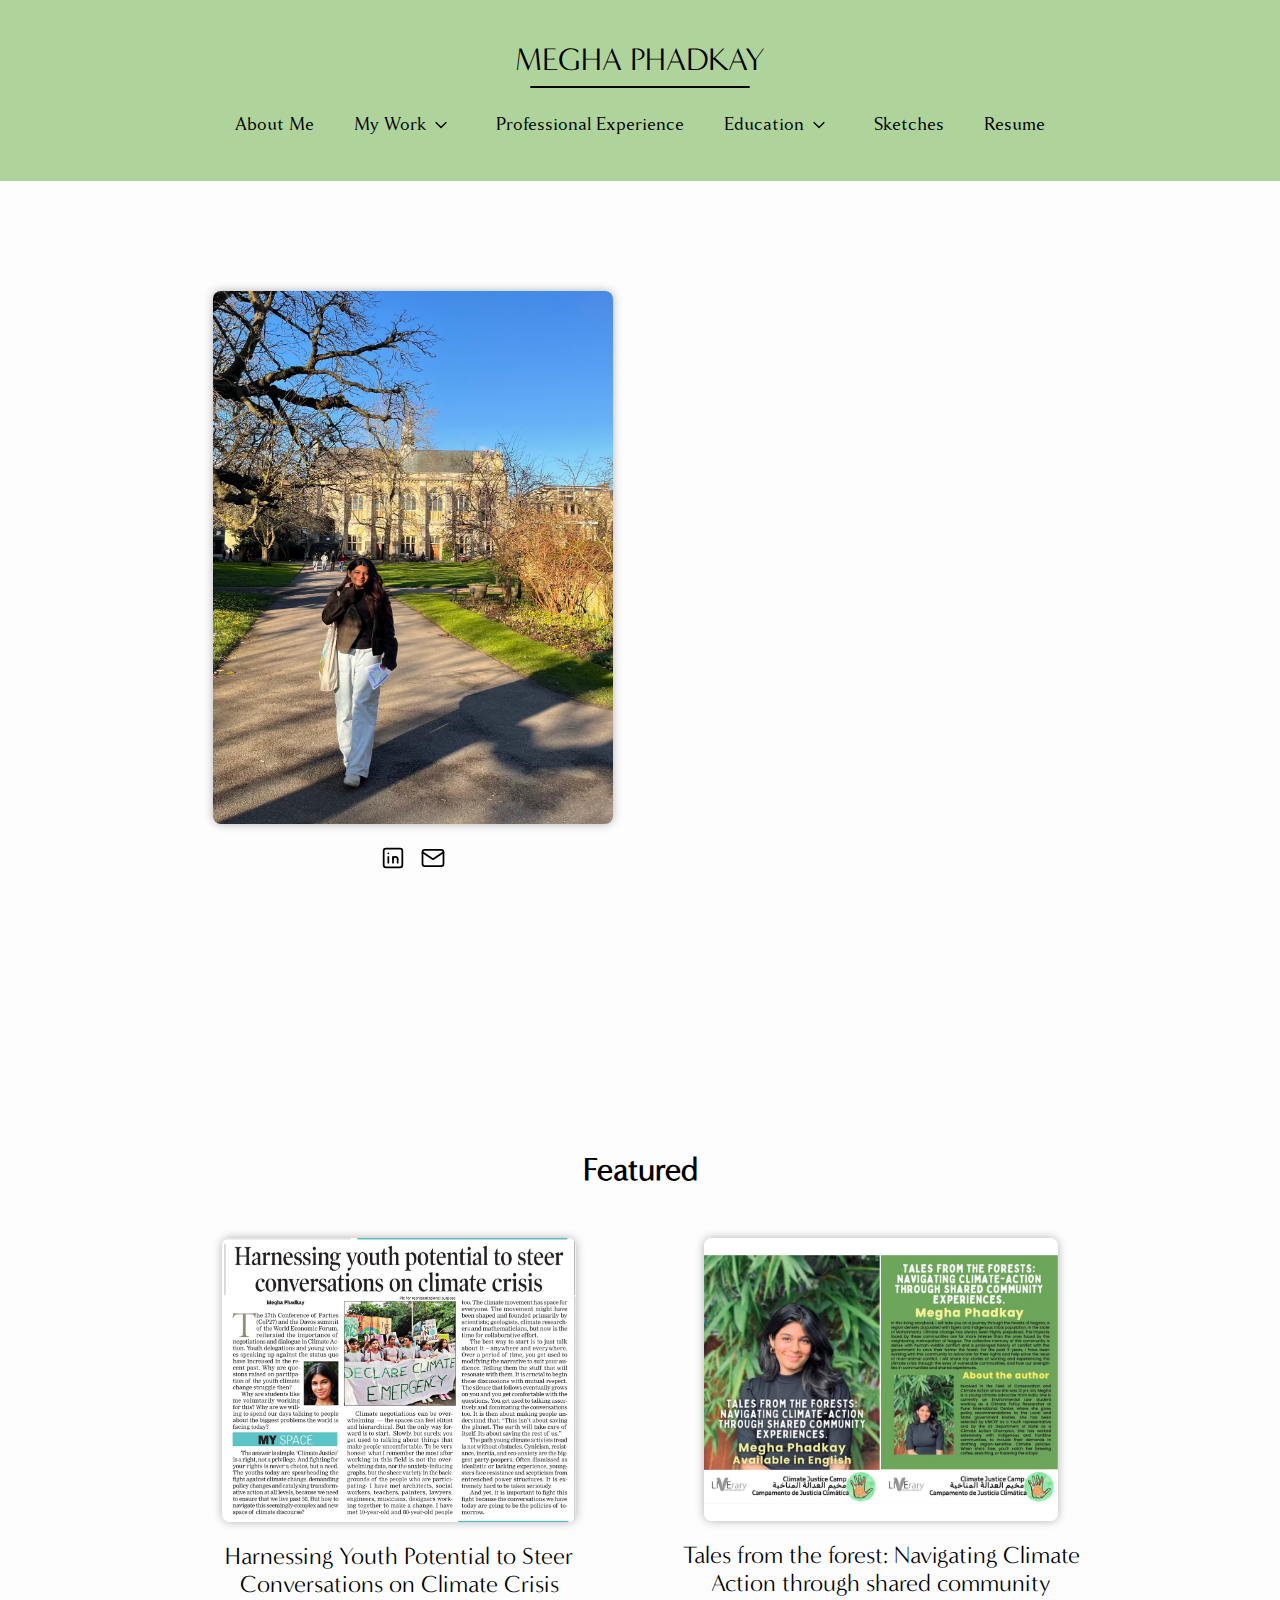
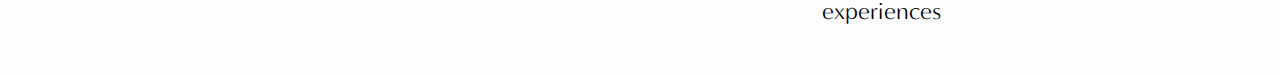
<file: index.html>
<!doctype html>
<html lang="en">
    <head>
        <!-- Google tag (gtag.js) -->
        <script async src="https://www.googletagmanager.com/gtag/js?id=G-9KZ5L4CPFT"></script>
        <script>
            window.dataLayer = window.dataLayer || [];
            function gtag(){dataLayer.push(arguments);}
            gtag('js', new Date());

            gtag('config', 'G-9KZ5L4CPFT');
        </script>
        <meta charset="UTF-8">
        <meta name="viewport"
              content="width=device-width, user-scalable=no, initial-scale=1.0, maximum-scale=1.0, minimum-scale=1.0">
        <meta name="author" content="Megha Phadkay">
        <meta property="og:title" content="Megha Phadkay">
        <meta property="og:type" content="website">
        <meta property="og:image" content="https://meghaphadkay.com/static/media/profile-photo-square.jpg">
        <meta property="og:url" content="https://meghaphadkay.com">
        <meta http-equiv="X-UA-Compatible" content="ie=edge">
        <link rel="stylesheet" href="static/css/styles.css">
        <link rel="icon" href="static/media/favicon.png" type="image/x-icon">

        <title>Megha Phadkay</title>
        <script src="static/js/common-utils.js"></script>
    </head>
    <body>
    <header>
        <nav class="flexbox-column mobile-hide large-screen-nav">
            <div class="nav-row flexbox-row ajc">
                <h1 class="nametag"><a href="index.html">Megha Phadkay</a></h1>
            </div>
            <div class="nav-row flexbox-row ajc mbt-20 column-full">
                <a href="about.html" class="nav-link">About Me</a>
                <div id="work-dropdown-button">
                    <button class="nav-dropdown flexbox-row ajc" data-template="work-dropdown-content">
                        <span>My Work</span>
                        <svg xmlns="http://www.w3.org/2000/svg" class="icon icon-tabler icon-tabler-chevron-down space-lr" width="20" height="20" viewBox="0 0 24 24" stroke-width="1.5" stroke="#000000" fill="none" stroke-linecap="round" stroke-linejoin="round">
                            <path stroke="none" d="M0 0h24v24H0z" fill="none"/>
                            <path d="M6 9l6 6l6 -6" />
                        </svg>
                    </button>
                    <div id="work-dropdown-content" class="flexbox-column aifs tippy-content hidden">


                        <a href="publications.html" class="nav-link flexbox-row ajc">
                            <svg xmlns="http://www.w3.org/2000/svg" class="icon icon-tabler icon-tabler-news space-lr" width="20" height="20" viewBox="0 0 24 24" stroke-width="1.5" stroke="#000000" fill="none" stroke-linecap="round" stroke-linejoin="round">
                                <path stroke="none" d="M0 0h24v24H0z" fill="none"/>
                                <path d="M16 6h3a1 1 0 0 1 1 1v11a2 2 0 0 1 -4 0v-13a1 1 0 0 0 -1 -1h-10a1 1 0 0 0 -1 1v12a3 3 0 0 0 3 3h11" />
                                <path d="M8 8l4 0" />
                                <path d="M8 12l4 0" />
                                <path d="M8 16l4 0" />
                            </svg>
                            <span>Publications</span>
                        </a>
                        <a href="projects.html" class="nav-link flexbox-row ajc">
                            <svg xmlns="http://www.w3.org/2000/svg" class="icon icon-tabler icon-tabler-shovel space-lr" width="20" height="20" viewBox="0 0 24 24" stroke-width="1.5" stroke="#000000" fill="none" stroke-linecap="round" stroke-linejoin="round">
                                <path stroke="none" d="M0 0h24v24H0z" fill="none"/>
                                <path d="M17 4l3 3" />
                                <path d="M18.5 5.5l-8 8" />
                                <path d="M8.276 11.284l4.44 4.44a.968 .968 0 0 1 0 1.369l-2.704 2.704a4.108 4.108 0 0 1 -5.809 -5.81l2.704 -2.703a.968 .968 0 0 1 1.37 0z" />
                            </svg>
                            <span>Projects</span>
                        </a>
                        <a href="op-eds.html" class="nav-link flexbox-row ajc">
                            <svg xmlns="http://www.w3.org/2000/svg" class="icon icon-tabler icon-tabler-article space-lr" width="20" height="20" viewBox="0 0 24 24" stroke-width="1.5" stroke="#000000" fill="none" stroke-linecap="round" stroke-linejoin="round">
                                <path stroke="none" d="M0 0h24v24H0z" fill="none"/>
                                <path d="M3 4m0 2a2 2 0 0 1 2 -2h14a2 2 0 0 1 2 2v12a2 2 0 0 1 -2 2h-14a2 2 0 0 1 -2 -2z" />
                                <path d="M7 8h10" />
                                <path d="M7 12h10" />
                                <path d="M7 16h10" />
                            </svg>
                            <span>Op-Eds</span>
                        </a>
                    </div>
                </div>
                <a href="professional-experience.html" class="nav-link">Professional Experience</a>
                <div id="education-dropdown-button">
                    <button class="nav-dropdown flexbox-row ajc">
                        <span>Education</span>
                        <svg xmlns="http://www.w3.org/2000/svg" class="icon icon-tabler icon-tabler-chevron-down space-lr" width="20" height="20" viewBox="0 0 24 24" stroke-width="1.5" stroke="#000000" fill="none" stroke-linecap="round" stroke-linejoin="round">
                            <path stroke="none" d="M0 0h24v24H0z" fill="none"/>
                            <path d="M6 9l6 6l6 -6" />
                        </svg>
                    </button>
                    <div id="education-dropdown-content" class="flexbox-column aifs tippy-content hidden">
                        <a href="awards-honours.html" class="nav-link flexbox-row ajc">
                            <svg xmlns="http://www.w3.org/2000/svg" class="icon icon-tabler icon-tabler-award space-lr" width="20" height="20" viewBox="0 0 24 24" stroke-width="1.5" stroke="#000000" fill="none" stroke-linecap="round" stroke-linejoin="round">
                                <path stroke="none" d="M0 0h24v24H0z" fill="none"/>
                                <path d="M12 9m-6 0a6 6 0 1 0 12 0a6 6 0 1 0 -12 0" />
                                <path d="M12 15l3.4 5.89l1.598 -3.233l3.598 .232l-3.4 -5.889" />
                                <path d="M6.802 12l-3.4 5.89l3.598 -.233l1.598 3.232l3.4 -5.889" />
                            </svg>
                            <span>Awards & Honours</span>
                        </a>
                        <a href="certifications.html" class="nav-link flexbox-row ajc">
                            <svg xmlns="http://www.w3.org/2000/svg" class="icon icon-tabler icon-tabler-certificate space-lr" width="20" height="20" viewBox="0 0 24 24" stroke-width="1.5" stroke="#000000" fill="none" stroke-linecap="round" stroke-linejoin="round">
                                <path stroke="none" d="M0 0h24v24H0z" fill="none"/>
                                <path d="M15 15m-3 0a3 3 0 1 0 6 0a3 3 0 1 0 -6 0" />
                                <path d="M13 17.5v4.5l2 -1.5l2 1.5v-4.5" />
                                <path d="M10 19h-5a2 2 0 0 1 -2 -2v-10c0 -1.1 .9 -2 2 -2h14a2 2 0 0 1 2 2v10a2 2 0 0 1 -1 1.73" />
                                <path d="M6 9l12 0" />
                                <path d="M6 12l3 0" />
                                <path d="M6 15l2 0" />
                            </svg>
                            <span>Certifications</span>
                        </a>
                        <a href="academics.html" class="nav-link flexbox-row ajc">
                            <svg xmlns="http://www.w3.org/2000/svg" class="icon icon-tabler icon-tabler-school space-lr" width="20" height="20" viewBox="0 0 24 24" stroke-width="1.5" stroke="#000000" fill="none" stroke-linecap="round" stroke-linejoin="round">
                                <path stroke="none" d="M0 0h24v24H0z" fill="none"/>
                                <path d="M22 9l-10 -4l-10 4l10 4l10 -4v6" />
                                <path d="M6 10.6v5.4a6 3 0 0 0 12 0v-5.4" />
                            </svg>
                            <span>Academics</span>
                        </a>
                    </div>
                </div>

                <a href="sketches.html" class="nav-link">Sketches</a>
                <a href="static/data/resume-megha-phadkay.pdf" target="_blank" class="nav-link">Resume</a>
            </div>
        </nav>

        <nav class="mobile-element flexbox-column pad-30">
            <div class="nav-row flexbox-row aic jcsb">
                <h1 class="nametag" style="margin-top: 0;"><a href="index.html">Megha Phadkay</a></h1>
                <button id="open-nav-button">
                    <svg xmlns="http://www.w3.org/2000/svg" class="icon icon-tabler icon-tabler-menu-2" width="28" height="28" viewBox="0 0 24 24" stroke-width="1.5" stroke="#000000" fill="none" stroke-linecap="round" stroke-linejoin="round">
                        <path stroke="none" d="M0 0h24v24H0z" fill="none"/>
                        <path d="M4 6l16 0" />
                        <path d="M4 12l16 0" />
                        <path d="M4 18l16 0" />
                    </svg>
                </button>
            </div>

            <div class="flexbox-column aifs jcsb pad-30" id="mobile-nav">
                <svg xmlns="http://www.w3.org/2000/svg" id="close-nav-button" class="icon icon-tabler icon-tabler-x" width="28" height="28" viewBox="0 0 24 24" stroke-width="1.5" stroke="#000000" fill="none" stroke-linecap="round" stroke-linejoin="round">
                    <path stroke="none" d="M0 0h24v24H0z" fill="none"/>
                    <path d="M18 6l-12 12" />
                    <path d="M6 6l12 12" />
                </svg>
                <div class="flexbox-column column-full">
                    <div class="flexbox-row aifs" style="align-self: center;">
                        <h1 class="nametag"><a href="index.html">Megha Phadkay</a></h1>
                    </div>
                    <div class="flexbox-column aifs jcse pad-10 mobile-nav-page-links no-opacity">
                        <a href="about.html" class="nav-link">About Me</a>
                        <div id="mobile-work-dropdown-button">
                            <button class="nav-dropdown flexbox-row ajc">
                                <span>My Work</span>
                                <svg xmlns="http://www.w3.org/2000/svg" class="icon icon-tabler icon-tabler-chevron-down space-lr icon-tabler-chevron-down-mobile" width="20" height="20" viewBox="0 0 24 24" stroke-width="1.5" stroke="#000000" fill="none" stroke-linecap="round" stroke-linejoin="round">
                                    <path stroke="none" d="M0 0h24v24H0z" fill="none"/>
                                    <path d="M6 9l6 6l6 -6" />
                                </svg>
                            </button>
                            <div id="mobile-work-dropdown-content" class="flexbox-column hidden aifs">
                                <a href="publications.html" class="nav-link flexbox-row ajc">
                            <svg xmlns="http://www.w3.org/2000/svg" class="icon icon-tabler icon-tabler-news space-lr" width="20" height="20" viewBox="0 0 24 24" stroke-width="1.5" stroke="#000000" fill="none" stroke-linecap="round" stroke-linejoin="round">
                                <path stroke="none" d="M0 0h24v24H0z" fill="none"/>
                                <path d="M16 6h3a1 1 0 0 1 1 1v11a2 2 0 0 1 -4 0v-13a1 1 0 0 0 -1 -1h-10a1 1 0 0 0 -1 1v12a3 3 0 0 0 3 3h11" />
                                <path d="M8 8l4 0" />
                                <path d="M8 12l4 0" />
                                <path d="M8 16l4 0" />
                            </svg>
                            <span>Publications</span>
                        </a>

                                <a href="projects.html" class="nav-link flexbox-row ajc">
                                    <svg xmlns="http://www.w3.org/2000/svg" class="icon icon-tabler icon-tabler-shovel space-lr" width="20" height="20" viewBox="0 0 24 24" stroke-width="1.5" stroke="#000000" fill="none" stroke-linecap="round" stroke-linejoin="round">
                                        <path stroke="none" d="M0 0h24v24H0z" fill="none"/>
                                        <path d="M17 4l3 3" />
                                        <path d="M18.5 5.5l-8 8" />
                                        <path d="M8.276 11.284l4.44 4.44a.968 .968 0 0 1 0 1.369l-2.704 2.704a4.108 4.108 0 0 1 -5.809 -5.81l2.704 -2.703a.968 .968 0 0 1 1.37 0z" />
                                    </svg>
                                    <span>Projects</span>
                                </a>
                                <a href="op-eds.html" class="nav-link flexbox-row ajc">
                                    <svg xmlns="http://www.w3.org/2000/svg" class="icon icon-tabler icon-tabler-article space-lr" width="20" height="20" viewBox="0 0 24 24" stroke-width="1.5" stroke="#000000" fill="none" stroke-linecap="round" stroke-linejoin="round">
                                        <path stroke="none" d="M0 0h24v24H0z" fill="none"/>
                                        <path d="M3 4m0 2a2 2 0 0 1 2 -2h14a2 2 0 0 1 2 2v12a2 2 0 0 1 -2 2h-14a2 2 0 0 1 -2 -2z" />
                                        <path d="M7 8h10" />
                                        <path d="M7 12h10" />
                                        <path d="M7 16h10" />
                                    </svg>
                                    <span>Op-Eds</span>
                                </a>
                            </div>
                        </div>
                        <a href="professional-experience.html" class="nav-link">Professional Experience</a>
                        <div id="mobile-education-dropdown-button">
                            <button class="nav-dropdown flexbox-row ajc">
                                <span>Education</span>
                                <svg xmlns="http://www.w3.org/2000/svg" class="icon icon-tabler icon-tabler-chevron-down space-lr" width="20" height="20" viewBox="0 0 24 24" stroke-width="1.5" stroke="#000000" fill="none" stroke-linecap="round" stroke-linejoin="round">
                                    <path stroke="none" d="M0 0h24v24H0z" fill="none"/>
                                    <path d="M6 9l6 6l6 -6" />
                                </svg>
                            </button>
                            <div id="mobile-education-dropdown-content" class="flexbox-column aifs tippy-content hidden">
                                <a href="awards-honours.html" class="nav-link flexbox-row ajc">
                                    <svg xmlns="http://www.w3.org/2000/svg" class="icon icon-tabler icon-tabler-award space-lr" width="20" height="20" viewBox="0 0 24 24" stroke-width="1.5" stroke="#000000" fill="none" stroke-linecap="round" stroke-linejoin="round">
                                        <path stroke="none" d="M0 0h24v24H0z" fill="none"/>
                                        <path d="M12 9m-6 0a6 6 0 1 0 12 0a6 6 0 1 0 -12 0" />
                                        <path d="M12 15l3.4 5.89l1.598 -3.233l3.598 .232l-3.4 -5.889" />
                                        <path d="M6.802 12l-3.4 5.89l3.598 -.233l1.598 3.232l3.4 -5.889" />
                                    </svg>
                                    <span>Awards & Honours</span>
                                </a>
                                <a href="certifications.html" class="nav-link flexbox-row ajc">
                                    <svg xmlns="http://www.w3.org/2000/svg" class="icon icon-tabler icon-tabler-certificate space-lr" width="20" height="20" viewBox="0 0 24 24" stroke-width="1.5" stroke="#000000" fill="none" stroke-linecap="round" stroke-linejoin="round">
                                        <path stroke="none" d="M0 0h24v24H0z" fill="none"/>
                                        <path d="M15 15m-3 0a3 3 0 1 0 6 0a3 3 0 1 0 -6 0" />
                                        <path d="M13 17.5v4.5l2 -1.5l2 1.5v-4.5" />
                                        <path d="M10 19h-5a2 2 0 0 1 -2 -2v-10c0 -1.1 .9 -2 2 -2h14a2 2 0 0 1 2 2v10a2 2 0 0 1 -1 1.73" />
                                        <path d="M6 9l12 0" />
                                        <path d="M6 12l3 0" />
                                        <path d="M6 15l2 0" />
                                    </svg>
                                    <span>Certifications</span>
                                </a>
                                <a href="academics.html" class="nav-link flexbox-row ajc">
                                    <svg xmlns="http://www.w3.org/2000/svg" class="icon icon-tabler icon-tabler-school space-lr" width="20" height="20" viewBox="0 0 24 24" stroke-width="1.5" stroke="#000000" fill="none" stroke-linecap="round" stroke-linejoin="round">
                                        <path stroke="none" d="M0 0h24v24H0z" fill="none"/>
                                        <path d="M22 9l-10 -4l-10 4l10 4l10 -4v6" />
                                        <path d="M6 10.6v5.4a6 3 0 0 0 12 0v-5.4" />
                                    </svg>
                                    <span>Academics</span>
                                </a>
                            </div>
                        </div>
                        <a href="sketches.html" class="nav-link">Sketches</a>
                        <a href="static/data/resume-megha-phadkay.pdf" target="_blank" class="nav-link">Resume</a>
                    </div>
                </div>

                <div class="flexbox-row jcc aife pad-10 nav-social-links" style="height: 10vh; align-self: center;">
                    <a href="https://www.linkedin.com/in/megha-law/" target="_blank">
                        <svg xmlns="http://www.w3.org/2000/svg" class="icon icon-tabler icon-tabler-brand-linkedin" width="28" height="28" viewBox="0 0 24 24" stroke-width="1.5" stroke="#000000" fill="none" stroke-linecap="round" stroke-linejoin="round">
                            <path stroke="none" d="M0 0h24v24H0z" fill="none"/>
                            <path d="M4 4m0 2a2 2 0 0 1 2 -2h12a2 2 0 0 1 2 2v12a2 2 0 0 1 -2 2h-12a2 2 0 0 1 -2 -2z" />
                            <path d="M8 11l0 5" />
                            <path d="M8 8l0 .01" />
                            <path d="M12 16l0 -5" />
                            <path d="M16 16v-3a2 2 0 0 0 -4 0" />
                        </svg>
                    </a>
                    <a href="mailto:meghaphadkay1@gmail.com">
                        <svg xmlns="http://www.w3.org/2000/svg" class="icon icon-tabler icon-tabler-mail" width="28" height="28" viewBox="0 0 24 24" stroke-width="1.5" stroke="#000000" fill="none" stroke-linecap="round" stroke-linejoin="round">
                            <path stroke="none" d="M0 0h24v24H0z" fill="none"/>
                            <path d="M3 7a2 2 0 0 1 2 -2h14a2 2 0 0 1 2 2v10a2 2 0 0 1 -2 2h-14a2 2 0 0 1 -2 -2v-10z" />
                            <path d="M3 7l9 6l9 -6" />
                        </svg>
                    </a>
                </div>
            </div>
        </nav>
    </header>

        <div class="flexbox-row column-4of5 center pad-30 mt-50 aifs jcc" style="padding-bottom: 0;">
            <div class="flexbox-column aic jcsb no-pad-30 photo-column">
                <img src="static/media/home-page.jpg" alt="Megha Phadkay" width="400" height="533" id="page-photo" class="fade-in-slow">

                <div class="flexbox-row mt-20 social-links fade-in-slow">
                    <a href="https://www.linkedin.com/in/megha-law/" target="_blank">
                        <svg xmlns="http://www.w3.org/2000/svg" class="icon icon-tabler icon-tabler-brand-linkedin" width="28" height="28" viewBox="0 0 24 24" stroke-width="1.5" stroke="#000000" fill="none" stroke-linecap="round" stroke-linejoin="round">
                            <path stroke="none" d="M0 0h24v24H0z" fill="none"/>
                            <path d="M4 4m0 2a2 2 0 0 1 2 -2h12a2 2 0 0 1 2 2v12a2 2 0 0 1 -2 2h-12a2 2 0 0 1 -2 -2z" />
                            <path d="M8 11l0 5" />
                            <path d="M8 8l0 .01" />
                            <path d="M12 16l0 -5" />
                            <path d="M16 16v-3a2 2 0 0 0 -4 0" />
                        </svg>
                    </a>
                    <a href="mailto:meghaphadkay1@gmail.com">
                        <svg xmlns="http://www.w3.org/2000/svg" class="icon icon-tabler icon-tabler-mail" width="28" height="28" viewBox="0 0 24 24" stroke-width="1.5" stroke="#000000" fill="none" stroke-linecap="round" stroke-linejoin="round">
                            <path stroke="none" d="M0 0h24v24H0z" fill="none"/>
                            <path d="M3 7a2 2 0 0 1 2 -2h14a2 2 0 0 1 2 2v10a2 2 0 0 1 -2 2h-14a2 2 0 0 1 -2 -2v-10z" />
                            <path d="M3 7l9 6l9 -6" />
                        </svg>
                    </a>
                </div>
            </div>
            <div class="flexbox-column bio-column jcc aifs no-pad-30 animation-delay-small no-opacity">

            </div>
        </div>
        <h1 class="fade-in-slow" style="text-align: center; font-weight: bold;">Featured</h1>
        <div class="flexbox-row column-4of5 center pad-30 aifs jcc" id="panel-container">

        </div>

        <script src="static/js/navbar.js"></script>
        <script src="static/js/data-parser.js"></script>
        <script type="application/txt" src="static/data/homepage-bio.txt" id="bio-text"></script>
        <script type="application/txt" src="static/data/homepage-panels.txt" id="homepage-panels-text"></script>
        <script src="static/js/homepage-renderer.js"></script>
    </body>
</html>
</file>
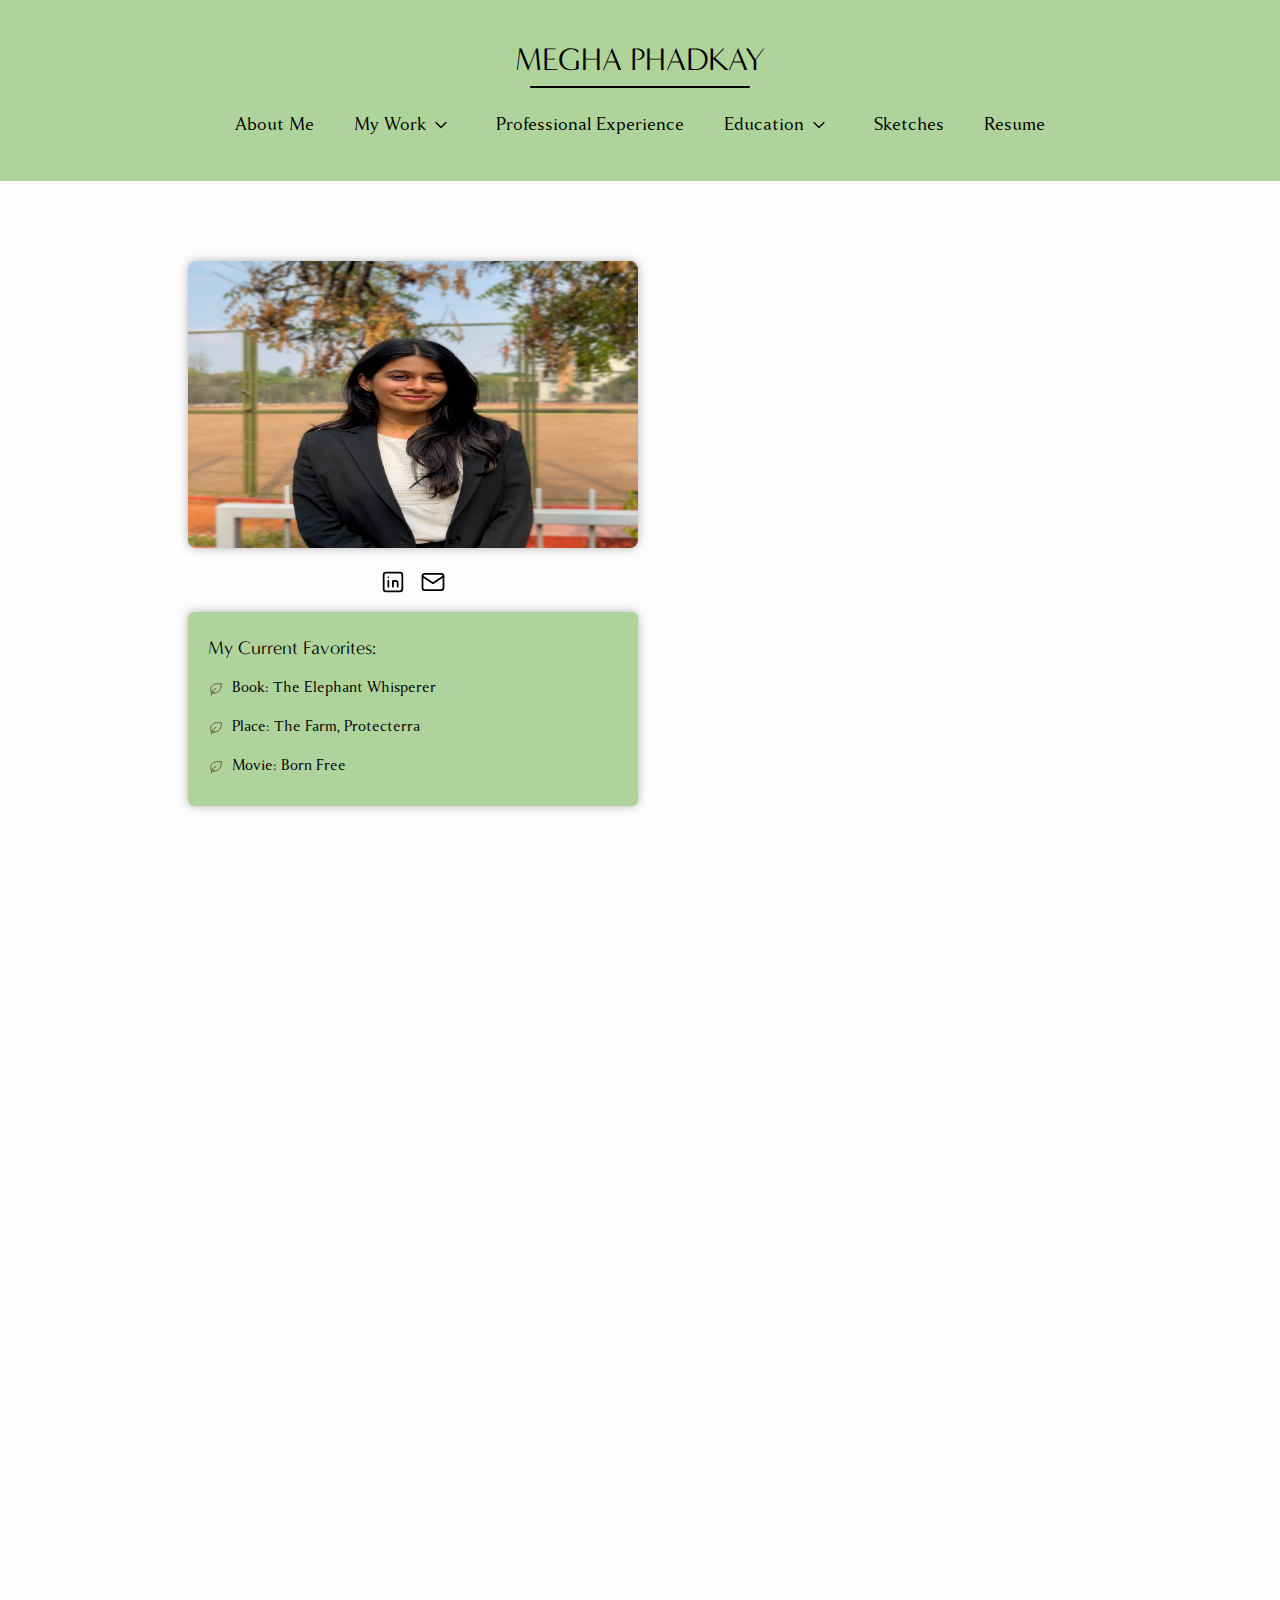
<file: about.html>
<!doctype html>
<html lang="en">
    <head>
        <!-- Google tag (gtag.js) -->
        <script async src="https://www.googletagmanager.com/gtag/js?id=G-9KZ5L4CPFT"></script>
        <script>
            window.dataLayer = window.dataLayer || [];
            function gtag(){dataLayer.push(arguments);}
            gtag('js', new Date());

            gtag('config', 'G-9KZ5L4CPFT');
        </script>
        <meta charset="UTF-8">
        <meta name="viewport"
              content="width=device-width, user-scalable=no, initial-scale=1.0, maximum-scale=1.0, minimum-scale=1.0">
        <meta name="author" content="Megha Phadkay">
        <meta property="og:title" content="Megha Phadkay">
        <meta property="og:type" content="website">
        <meta property="og:image" content="https://meghaphadkay.com/static/media/profile-photo-square.jpg">
        <meta property="og:url" content="https://meghaphadkay.com">
        <meta http-equiv="X-UA-Compatible" content="ie=edge">
        <link rel="stylesheet" href="static/css/styles.css">
        <link rel="icon" href="static/media/favicon.png" type="image/x-icon">

        <title>About - Megha Phadkay</title>
        <script src="static/js/common-utils.js"></script>
    </head>
    <body>
        <header>
            <nav class="flexbox-column mobile-hide large-screen-nav">
                <div class="nav-row flexbox-row ajc">
                    <h1 class="nametag"><a href="index.html">Megha Phadkay</a></h1>
                </div>
                <div class="nav-row flexbox-row ajc mbt-20 column-full">
                    <a href="about.html" class="nav-link">About Me</a>
                    <div id="work-dropdown-button">
                        <button class="nav-dropdown flexbox-row ajc" data-template="work-dropdown-content">
                            <span>My Work</span>
                            <svg xmlns="http://www.w3.org/2000/svg" class="icon icon-tabler icon-tabler-chevron-down space-lr" width="20" height="20" viewBox="0 0 24 24" stroke-width="1.5" stroke="#000000" fill="none" stroke-linecap="round" stroke-linejoin="round">
                                <path stroke="none" d="M0 0h24v24H0z" fill="none"/>
                                <path d="M6 9l6 6l6 -6" />
                            </svg>
                        </button>
                        <div id="work-dropdown-content" class="flexbox-column aifs tippy-content hidden">
                            <a href="publications.html" class="nav-link flexbox-row ajc">
                                <svg xmlns="http://www.w3.org/2000/svg" class="icon icon-tabler icon-tabler-news space-lr" width="20" height="20" viewBox="0 0 24 24" stroke-width="1.5" stroke="#000000" fill="none" stroke-linecap="round" stroke-linejoin="round">
                                    <path stroke="none" d="M0 0h24v24H0z" fill="none"/>
                                    <path d="M16 6h3a1 1 0 0 1 1 1v11a2 2 0 0 1 -4 0v-13a1 1 0 0 0 -1 -1h-10a1 1 0 0 0 -1 1v12a3 3 0 0 0 3 3h11" />
                                    <path d="M8 8l4 0" />
                                    <path d="M8 12l4 0" />
                                    <path d="M8 16l4 0" />
                                </svg>
                                <span>Publications</span>
                            </a>
                            <a href="projects.html" class="nav-link flexbox-row ajc">
                                <svg xmlns="http://www.w3.org/2000/svg" class="icon icon-tabler icon-tabler-shovel space-lr" width="20" height="20" viewBox="0 0 24 24" stroke-width="1.5" stroke="#000000" fill="none" stroke-linecap="round" stroke-linejoin="round">
                                    <path stroke="none" d="M0 0h24v24H0z" fill="none"/>
                                    <path d="M17 4l3 3" />
                                    <path d="M18.5 5.5l-8 8" />
                                    <path d="M8.276 11.284l4.44 4.44a.968 .968 0 0 1 0 1.369l-2.704 2.704a4.108 4.108 0 0 1 -5.809 -5.81l2.704 -2.703a.968 .968 0 0 1 1.37 0z" />
                                </svg>
                                <span>Projects</span>
                            </a>
                            <a href="op-eds.html" class="nav-link flexbox-row ajc">
                                <svg xmlns="http://www.w3.org/2000/svg" class="icon icon-tabler icon-tabler-article space-lr" width="20" height="20" viewBox="0 0 24 24" stroke-width="1.5" stroke="#000000" fill="none" stroke-linecap="round" stroke-linejoin="round">
                                    <path stroke="none" d="M0 0h24v24H0z" fill="none"/>
                                    <path d="M3 4m0 2a2 2 0 0 1 2 -2h14a2 2 0 0 1 2 2v12a2 2 0 0 1 -2 2h-14a2 2 0 0 1 -2 -2z" />
                                    <path d="M7 8h10" />
                                    <path d="M7 12h10" />
                                    <path d="M7 16h10" />
                                </svg>
                                <span>Op-Eds</span>
                            </a>
                        </div>
                    </div>
                    <a href="professional-experience.html" class="nav-link">Professional Experience</a>
                    <div id="education-dropdown-button">
                        <button class="nav-dropdown flexbox-row ajc">
                            <span>Education</span>
                            <svg xmlns="http://www.w3.org/2000/svg" class="icon icon-tabler icon-tabler-chevron-down space-lr" width="20" height="20" viewBox="0 0 24 24" stroke-width="1.5" stroke="#000000" fill="none" stroke-linecap="round" stroke-linejoin="round">
                                <path stroke="none" d="M0 0h24v24H0z" fill="none"/>
                                <path d="M6 9l6 6l6 -6" />
                            </svg>
                        </button>
                        <div id="education-dropdown-content" class="flexbox-column aifs tippy-content hidden">
                            <a href="awards-honours.html" class="nav-link flexbox-row ajc">
                                <svg xmlns="http://www.w3.org/2000/svg" class="icon icon-tabler icon-tabler-award space-lr" width="20" height="20" viewBox="0 0 24 24" stroke-width="1.5" stroke="#000000" fill="none" stroke-linecap="round" stroke-linejoin="round">
                                    <path stroke="none" d="M0 0h24v24H0z" fill="none"/>
                                    <path d="M12 9m-6 0a6 6 0 1 0 12 0a6 6 0 1 0 -12 0" />
                                    <path d="M12 15l3.4 5.89l1.598 -3.233l3.598 .232l-3.4 -5.889" />
                                    <path d="M6.802 12l-3.4 5.89l3.598 -.233l1.598 3.232l3.4 -5.889" />
                                </svg>
                                <span>Awards & Honours</span>
                            </a>
                            <a href="certifications.html" class="nav-link flexbox-row ajc">
                                <svg xmlns="http://www.w3.org/2000/svg" class="icon icon-tabler icon-tabler-certificate space-lr" width="20" height="20" viewBox="0 0 24 24" stroke-width="1.5" stroke="#000000" fill="none" stroke-linecap="round" stroke-linejoin="round">
                                    <path stroke="none" d="M0 0h24v24H0z" fill="none"/>
                                    <path d="M15 15m-3 0a3 3 0 1 0 6 0a3 3 0 1 0 -6 0" />
                                    <path d="M13 17.5v4.5l2 -1.5l2 1.5v-4.5" />
                                    <path d="M10 19h-5a2 2 0 0 1 -2 -2v-10c0 -1.1 .9 -2 2 -2h14a2 2 0 0 1 2 2v10a2 2 0 0 1 -1 1.73" />
                                    <path d="M6 9l12 0" />
                                    <path d="M6 12l3 0" />
                                    <path d="M6 15l2 0" />
                                </svg>
                                <span>Certifications</span>
                            </a>
                            <a href="academics.html" class="nav-link flexbox-row ajc">
                                <svg xmlns="http://www.w3.org/2000/svg" class="icon icon-tabler icon-tabler-school space-lr" width="20" height="20" viewBox="0 0 24 24" stroke-width="1.5" stroke="#000000" fill="none" stroke-linecap="round" stroke-linejoin="round">
                                    <path stroke="none" d="M0 0h24v24H0z" fill="none"/>
                                    <path d="M22 9l-10 -4l-10 4l10 4l10 -4v6" />
                                    <path d="M6 10.6v5.4a6 3 0 0 0 12 0v-5.4" />
                                </svg>
                                <span>Academics</span>
                            </a>
                        </div>
                    </div>

                    <a href="sketches.html" class="nav-link">Sketches</a>
                    <a href="static/data/resume-megha-phadkay.pdf" target="_blank" class="nav-link">Resume</a>
                </div>
            </nav>

            <nav class="mobile-element flexbox-column pad-30">
                <div class="nav-row flexbox-row aic jcsb">
                    <h1 class="nametag" style="margin-top: 0;"><a href="index.html">Megha Phadkay</a></h1>
                    <button id="open-nav-button">
                        <svg xmlns="http://www.w3.org/2000/svg" class="icon icon-tabler icon-tabler-menu-2" width="28" height="28" viewBox="0 0 24 24" stroke-width="1.5" stroke="#000000" fill="none" stroke-linecap="round" stroke-linejoin="round">
                            <path stroke="none" d="M0 0h24v24H0z" fill="none"/>
                            <path d="M4 6l16 0" />
                            <path d="M4 12l16 0" />
                            <path d="M4 18l16 0" />
                        </svg>
                    </button>
                </div>

                <div class="flexbox-column aifs jcsb pad-30" id="mobile-nav">
                    <svg xmlns="http://www.w3.org/2000/svg" id="close-nav-button" class="icon icon-tabler icon-tabler-x" width="28" height="28" viewBox="0 0 24 24" stroke-width="1.5" stroke="#000000" fill="none" stroke-linecap="round" stroke-linejoin="round">
                        <path stroke="none" d="M0 0h24v24H0z" fill="none"/>
                        <path d="M18 6l-12 12" />
                        <path d="M6 6l12 12" />
                    </svg>
                    <div class="flexbox-column column-full">
                        <div class="flexbox-row aifs" style="align-self: center;">
                            <h1 class="nametag"><a href="index.html">Megha Phadkay</a></h1>
                        </div>
                        <div class="flexbox-column aifs jcse pad-10 mobile-nav-page-links no-opacity">
                            <a href="about.html" class="nav-link">About Me</a>
                            <div id="mobile-work-dropdown-button">
                                <button class="nav-dropdown flexbox-row ajc">
                                    <span>My Work</span>
                                    <svg xmlns="http://www.w3.org/2000/svg" class="icon icon-tabler icon-tabler-chevron-down space-lr icon-tabler-chevron-down-mobile" width="20" height="20" viewBox="0 0 24 24" stroke-width="1.5" stroke="#000000" fill="none" stroke-linecap="round" stroke-linejoin="round">
                                        <path stroke="none" d="M0 0h24v24H0z" fill="none"/>
                                        <path d="M6 9l6 6l6 -6" />
                                    </svg>
                                </button>
                                <div id="mobile-work-dropdown-content" class="flexbox-column hidden aifs">
                                    <a href="publications.html" class="nav-link flexbox-row ajc">
                                        <svg xmlns="http://www.w3.org/2000/svg" class="icon icon-tabler icon-tabler-news space-lr" width="20" height="20" viewBox="0 0 24 24" stroke-width="1.5" stroke="#000000" fill="none" stroke-linecap="round" stroke-linejoin="round">
                                            <path stroke="none" d="M0 0h24v24H0z" fill="none"/>
                                            <path d="M16 6h3a1 1 0 0 1 1 1v11a2 2 0 0 1 -4 0v-13a1 1 0 0 0 -1 -1h-10a1 1 0 0 0 -1 1v12a3 3 0 0 0 3 3h11" />
                                            <path d="M8 8l4 0" />
                                            <path d="M8 12l4 0" />
                                            <path d="M8 16l4 0" />
                                        </svg>
                                        <span>Publications</span>
                                    </a>
                                    <a href="projects.html" class="nav-link flexbox-row ajc">
                                        <svg xmlns="http://www.w3.org/2000/svg" class="icon icon-tabler icon-tabler-shovel space-lr" width="20" height="20" viewBox="0 0 24 24" stroke-width="1.5" stroke="#000000" fill="none" stroke-linecap="round" stroke-linejoin="round">
                                            <path stroke="none" d="M0 0h24v24H0z" fill="none"/>
                                            <path d="M17 4l3 3" />
                                            <path d="M18.5 5.5l-8 8" />
                                            <path d="M8.276 11.284l4.44 4.44a.968 .968 0 0 1 0 1.369l-2.704 2.704a4.108 4.108 0 0 1 -5.809 -5.81l2.704 -2.703a.968 .968 0 0 1 1.37 0z" />
                                        </svg>
                                        <span>Projects</span>
                                    </a>
                                    <a href="op-eds.html" class="nav-link flexbox-row ajc">
                                        <svg xmlns="http://www.w3.org/2000/svg" class="icon icon-tabler icon-tabler-article space-lr" width="20" height="20" viewBox="0 0 24 24" stroke-width="1.5" stroke="#000000" fill="none" stroke-linecap="round" stroke-linejoin="round">
                                            <path stroke="none" d="M0 0h24v24H0z" fill="none"/>
                                            <path d="M3 4m0 2a2 2 0 0 1 2 -2h14a2 2 0 0 1 2 2v12a2 2 0 0 1 -2 2h-14a2 2 0 0 1 -2 -2z" />
                                            <path d="M7 8h10" />
                                            <path d="M7 12h10" />
                                            <path d="M7 16h10" />
                                        </svg>
                                        <span>Op-Eds</span>
                                    </a>
                                </div>
                            </div>
                            <a href="professional-experience.html" class="nav-link">Professional Experience</a>
                            <div id="mobile-education-dropdown-button">
                                <button class="nav-dropdown flexbox-row ajc">
                                    <span>Education</span>
                                    <svg xmlns="http://www.w3.org/2000/svg" class="icon icon-tabler icon-tabler-chevron-down space-lr" width="20" height="20" viewBox="0 0 24 24" stroke-width="1.5" stroke="#000000" fill="none" stroke-linecap="round" stroke-linejoin="round">
                                        <path stroke="none" d="M0 0h24v24H0z" fill="none"/>
                                        <path d="M6 9l6 6l6 -6" />
                                    </svg>
                                </button>
                                <div id="mobile-education-dropdown-content" class="flexbox-column aifs tippy-content hidden">
                                    <a href="awards-honours.html" class="nav-link flexbox-row ajc">
                                        <svg xmlns="http://www.w3.org/2000/svg" class="icon icon-tabler icon-tabler-award space-lr" width="20" height="20" viewBox="0 0 24 24" stroke-width="1.5" stroke="#000000" fill="none" stroke-linecap="round" stroke-linejoin="round">
                                            <path stroke="none" d="M0 0h24v24H0z" fill="none"/>
                                            <path d="M12 9m-6 0a6 6 0 1 0 12 0a6 6 0 1 0 -12 0" />
                                            <path d="M12 15l3.4 5.89l1.598 -3.233l3.598 .232l-3.4 -5.889" />
                                            <path d="M6.802 12l-3.4 5.89l3.598 -.233l1.598 3.232l3.4 -5.889" />
                                        </svg>
                                        <span>Awards & Honours</span>
                                    </a>
                                    <a href="certifications.html" class="nav-link flexbox-row ajc">
                                        <svg xmlns="http://www.w3.org/2000/svg" class="icon icon-tabler icon-tabler-certificate space-lr" width="20" height="20" viewBox="0 0 24 24" stroke-width="1.5" stroke="#000000" fill="none" stroke-linecap="round" stroke-linejoin="round">
                                            <path stroke="none" d="M0 0h24v24H0z" fill="none"/>
                                            <path d="M15 15m-3 0a3 3 0 1 0 6 0a3 3 0 1 0 -6 0" />
                                            <path d="M13 17.5v4.5l2 -1.5l2 1.5v-4.5" />
                                            <path d="M10 19h-5a2 2 0 0 1 -2 -2v-10c0 -1.1 .9 -2 2 -2h14a2 2 0 0 1 2 2v10a2 2 0 0 1 -1 1.73" />
                                            <path d="M6 9l12 0" />
                                            <path d="M6 12l3 0" />
                                            <path d="M6 15l2 0" />
                                        </svg>
                                        <span>Certifications</span>
                                    </a>
                                    <a href="academics.html" class="nav-link flexbox-row ajc">
                                        <svg xmlns="http://www.w3.org/2000/svg" class="icon icon-tabler icon-tabler-school space-lr" width="20" height="20" viewBox="0 0 24 24" stroke-width="1.5" stroke="#000000" fill="none" stroke-linecap="round" stroke-linejoin="round">
                                            <path stroke="none" d="M0 0h24v24H0z" fill="none"/>
                                            <path d="M22 9l-10 -4l-10 4l10 4l10 -4v6" />
                                            <path d="M6 10.6v5.4a6 3 0 0 0 12 0v-5.4" />
                                        </svg>
                                        <span>Academics</span>
                                    </a>
                                </div>
                            </div>
                            <a href="sketches.html" class="nav-link">Sketches</a>
                            <a href="static/data/resume-megha-phadkay.pdf" target="_blank" class="nav-link">Resume</a>
                        </div>
                    </div>

                    <div class="flexbox-row jcc aife pad-10 nav-social-links" style="height: 10vh; align-self: center;">
                        <a href="https://www.linkedin.com/in/megha-law/" target="_blank">
                            <svg xmlns="http://www.w3.org/2000/svg" class="icon icon-tabler icon-tabler-brand-linkedin" width="28" height="28" viewBox="0 0 24 24" stroke-width="1.5" stroke="#000000" fill="none" stroke-linecap="round" stroke-linejoin="round">
                                <path stroke="none" d="M0 0h24v24H0z" fill="none"/>
                                <path d="M4 4m0 2a2 2 0 0 1 2 -2h12a2 2 0 0 1 2 2v12a2 2 0 0 1 -2 2h-12a2 2 0 0 1 -2 -2z" />
                                <path d="M8 11l0 5" />
                                <path d="M8 8l0 .01" />
                                <path d="M12 16l0 -5" />
                                <path d="M16 16v-3a2 2 0 0 0 -4 0" />
                            </svg>
                        </a>
                        <a href="mailto:meghaphadkay1@gmail.com">
                            <svg xmlns="http://www.w3.org/2000/svg" class="icon icon-tabler icon-tabler-mail" width="28" height="28" viewBox="0 0 24 24" stroke-width="1.5" stroke="#000000" fill="none" stroke-linecap="round" stroke-linejoin="round">
                                <path stroke="none" d="M0 0h24v24H0z" fill="none"/>
                                <path d="M3 7a2 2 0 0 1 2 -2h14a2 2 0 0 1 2 2v10a2 2 0 0 1 -2 2h-14a2 2 0 0 1 -2 -2v-10z" />
                                <path d="M3 7l9 6l9 -6" />
                            </svg>
                        </a>
                    </div>
                </div>
            </nav>
        </header>

        <div class="flexbox-row column-4of5 center pad-30 mt-50 jcc aifs">
            <div class="flexbox-column aic jcsb no-pad-30 photo-column photo-column-small-screen">
                <img src="static/media/about.jpg" alt="Megha Phadkay" id="page-photo-small-screen" class="fade-in-slow" style="margin-top: -30px;">

                <div class="flexbox-row mt-20 social-links fade-in-slow">
                    <a href="https://www.linkedin.com/in/megha-law/" target="_blank">
                        <svg xmlns="http://www.w3.org/2000/svg" class="icon icon-tabler icon-tabler-brand-linkedin" width="28" height="28" viewBox="0 0 24 24" stroke-width="1.5" stroke="#000000" fill="none" stroke-linecap="round" stroke-linejoin="round">
                            <path stroke="none" d="M0 0h24v24H0z" fill="none"/>
                            <path d="M4 4m0 2a2 2 0 0 1 2 -2h12a2 2 0 0 1 2 2v12a2 2 0 0 1 -2 2h-12a2 2 0 0 1 -2 -2z" />
                            <path d="M8 11l0 5" />
                            <path d="M8 8l0 .01" />
                            <path d="M12 16l0 -5" />
                            <path d="M16 16v-3a2 2 0 0 0 -4 0" />
                        </svg>
                    </a>
                    <a href="mailto:meghaphadkay1@gmail.com">
                        <svg xmlns="http://www.w3.org/2000/svg" class="icon icon-tabler icon-tabler-mail" width="28" height="28" viewBox="0 0 24 24" stroke-width="1.5" stroke="#000000" fill="none" stroke-linecap="round" stroke-linejoin="round">
                            <path stroke="none" d="M0 0h24v24H0z" fill="none"/>
                            <path d="M3 7a2 2 0 0 1 2 -2h14a2 2 0 0 1 2 2v10a2 2 0 0 1 -2 2h-14a2 2 0 0 1 -2 -2v-10z" />
                            <path d="M3 7l9 6l9 -6" />
                        </svg>
                    </a>
                </div>
                <div class="flexbox-column pad-20 mt-10" id="favorites-column-small-screen">
                    <h3>My Current Favorites:</h3>
                </div>
            </div>

            <div class="flexbox-column bio-column jcc aifs no-pad-30 animation-delay-small no-opacity">

            </div>
            <div class="flexbox-column aic jcsb no-pad-30 photo-column photo-column-large-screen">
                <img src="static/media/about.jpg" alt="Megha Phadkay" width="450" id="page-photo" class="fade-in-slow">

                <div class="flexbox-row mt-20 social-links fade-in-slow">
                    <a href="https://www.linkedin.com/in/megha-law/" target="_blank">
                        <svg xmlns="http://www.w3.org/2000/svg" class="icon icon-tabler icon-tabler-brand-linkedin" width="28" height="28" viewBox="0 0 24 24" stroke-width="1.5" stroke="#000000" fill="none" stroke-linecap="round" stroke-linejoin="round">
                            <path stroke="none" d="M0 0h24v24H0z" fill="none"/>
                            <path d="M4 4m0 2a2 2 0 0 1 2 -2h12a2 2 0 0 1 2 2v12a2 2 0 0 1 -2 2h-12a2 2 0 0 1 -2 -2z" />
                            <path d="M8 11l0 5" />
                            <path d="M8 8l0 .01" />
                            <path d="M12 16l0 -5" />
                            <path d="M16 16v-3a2 2 0 0 0 -4 0" />
                        </svg>
                    </a>
                    <a href="mailto:meghaphadkay1@gmail.com">
                        <svg xmlns="http://www.w3.org/2000/svg" class="icon icon-tabler icon-tabler-mail" width="28" height="28" viewBox="0 0 24 24" stroke-width="1.5" stroke="#000000" fill="none" stroke-linecap="round" stroke-linejoin="round">
                            <path stroke="none" d="M0 0h24v24H0z" fill="none"/>
                            <path d="M3 7a2 2 0 0 1 2 -2h14a2 2 0 0 1 2 2v10a2 2 0 0 1 -2 2h-14a2 2 0 0 1 -2 -2v-10z" />
                            <path d="M3 7l9 6l9 -6" />
                        </svg>
                    </a>
                </div>
                <div class="flexbox-column pad-30 mt-10" id="favorites-column-large-screen">
                    <h3>My Current Favorites:</h3>
                </div>
            </div>
        </div>

        <script src="static/js/navbar.js"></script>
        <script type="application/txt" src="static/data/about-bio.txt" id="bio-text"></script>
        <script type="application/txt" src="static/data/favorites.txt" id="favorites-text"></script>
        <script>
            const bioContainer = document.querySelector(".bio-column");
            const bioText = document.querySelector('#bio-text').src;

            function addTextToBio(text) {
                if (!text) return;
                const p = document.createElement('p');
                p.textContent = text;
                bioContainer.appendChild(p);
            }

            fetch(bioText)
                .then(response => response.text())
                .then(text => {
                    text = text.split("\n");

                    const h1 = document.createElement('h1');
                    h1.textContent = text[0];
                    bioContainer.appendChild(h1);

                    let paraText = '';
                    for (let t of text.slice(1)) {
                        if (t.trim().length === 0) {
                            addTextToBio(paraText);
                            paraText = '';
                        }
                        else {
                            paraText += t.trim() + ' ';
                        }
                    }
                    if (paraText.trim().length > 0) addTextToBio(paraText);
                    bioContainer.classList.add('slide-up');
                });

            const favoritesContainerSmall = document.querySelector('#favorites-column-small-screen');
            const favoritesContainerLarge = document.querySelector('#favorites-column-large-screen');
            const favoritesText = document.querySelector('#favorites-text').src;
            const bulletSVG = `
                <svg xmlns="http://www.w3.org/2000/svg" class="icon icon-tabler icon-tabler-leaf" width="16" height="16" viewBox="0 0 24 24" stroke-width="1.5" stroke="#000000" fill="none" stroke-linecap="round" stroke-linejoin="round">
                  <path stroke="none" d="M0 0h24v24H0z" fill="none"/>
                  <path d="M5 21c.5 -4.5 2.5 -8 7 -10" />
                  <path d="M9 18c6.218 0 10.5 -3.288 11 -12v-2h-4.014c-9 0 -11.986 4 -12 9c0 1 0 3 2 5h3z" />
                </svg>
            `;

            fetch(favoritesText)
                .then(response => response.text())
                .then(text => {
                    text = text.split('\n');
                    for (let t of text) {
                        if (t.trim().length !== 0) {
                            const span = document.createElement('span');
                            span.classList.add('favorite-item', 'flexbox-row', 'aic', 'mbt-10');
                            span.innerHTML = bulletSVG;
                            span.innerHTML += `<span style="margin-left: 8px;">${t}</span>`;
                            favoritesContainerSmall.appendChild(span);
                            favoritesContainerLarge.appendChild(span.cloneNode(true));
                        }
                    }
                })
        </script>
    </body>
</html>
</file>
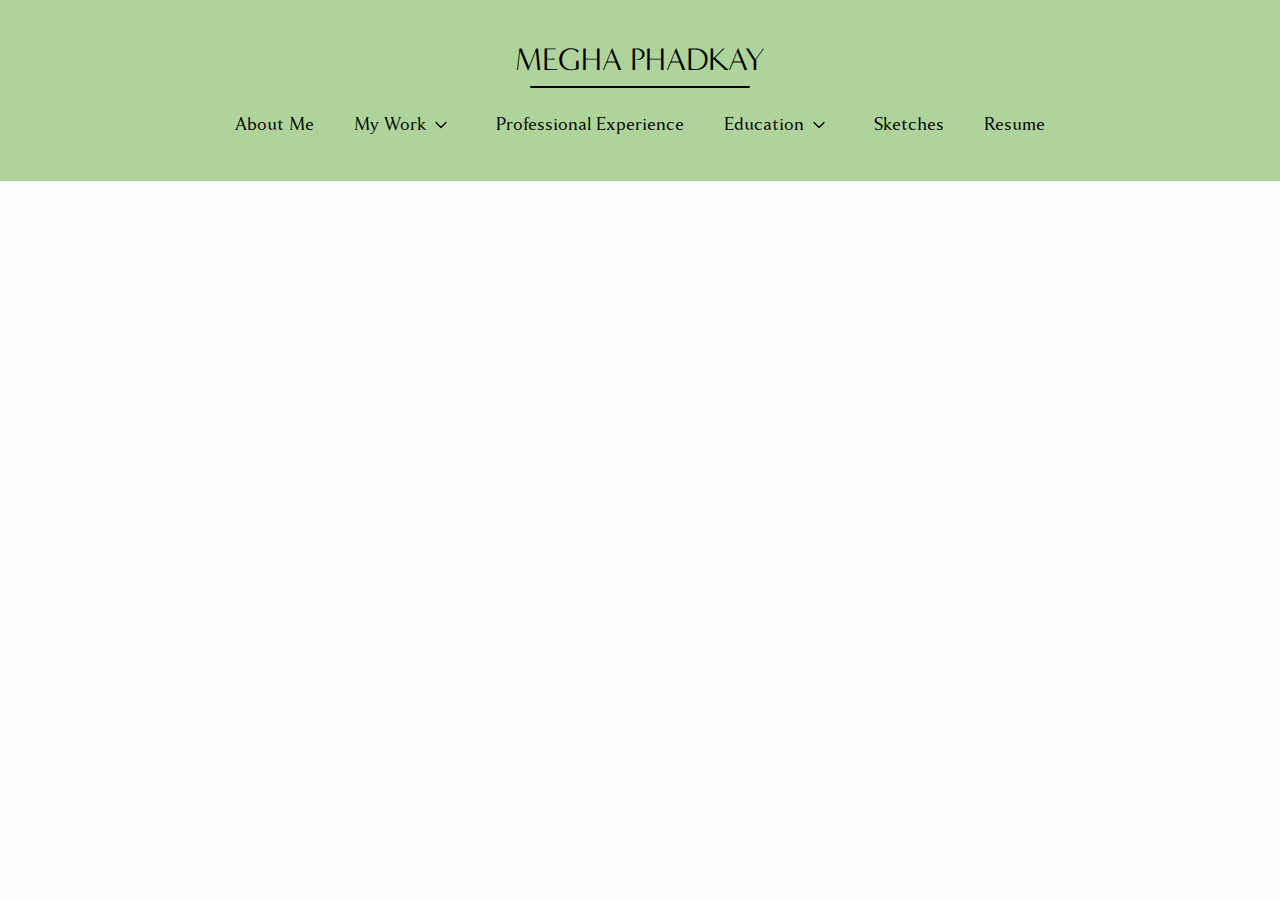
<file: academics.html>
<!DOCTYPE html>
<html lang="en">
    <head>
        <!-- Google tag (gtag.js) -->
        <script async src="https://www.googletagmanager.com/gtag/js?id=G-9KZ5L4CPFT"></script>
        <script>
            window.dataLayer = window.dataLayer || [];
            function gtag(){dataLayer.push(arguments);}
            gtag('js', new Date());

            gtag('config', 'G-9KZ5L4CPFT');
        </script>
        <meta charset="UTF-8">
        <meta name="viewport"
              content="width=device-width, user-scalable=no, initial-scale=1.0, maximum-scale=1.0, minimum-scale=1.0">
        <meta name="author" content="Megha Phadkay">
        <meta property="og:title" content="Megha Phadkay">
        <meta property="og:type" content="website">
        <meta property="og:image" content="https://meghaphadkay.com/static/media/profile-photo-square.jpg">
        <meta property="og:url" content="https://meghaphadkay.com">
        <meta http-equiv="X-UA-Compatible" content="ie=edge">
        <link rel="stylesheet" href="static/css/styles.css">
        <link rel="icon" href="static/media/favicon.png" type="image/x-icon">

        <title>Academics - Megha Phadkay</title>
        <script src="static/js/common-utils.js"></script>
    </head>
    <body>
    <header>
        <nav class="flexbox-column mobile-hide large-screen-nav">
            <div class="nav-row flexbox-row ajc">
                <h1 class="nametag"><a href="index.html">Megha Phadkay</a></h1>
            </div>
            <div class="nav-row flexbox-row ajc mbt-20 column-full">
                <a href="about.html" class="nav-link">About Me</a>
                <div id="work-dropdown-button">
                    <button class="nav-dropdown flexbox-row ajc" data-template="work-dropdown-content">
                        <span>My Work</span>
                        <svg xmlns="http://www.w3.org/2000/svg" class="icon icon-tabler icon-tabler-chevron-down space-lr" width="20" height="20" viewBox="0 0 24 24" stroke-width="1.5" stroke="#000000" fill="none" stroke-linecap="round" stroke-linejoin="round">
                            <path stroke="none" d="M0 0h24v24H0z" fill="none"/>
                            <path d="M6 9l6 6l6 -6" />
                        </svg>
                    </button>
                    <div id="work-dropdown-content" class="flexbox-column aifs tippy-content hidden">


                        <a href="publications.html" class="nav-link flexbox-row ajc">
                            <svg xmlns="http://www.w3.org/2000/svg" class="icon icon-tabler icon-tabler-news space-lr" width="20" height="20" viewBox="0 0 24 24" stroke-width="1.5" stroke="#000000" fill="none" stroke-linecap="round" stroke-linejoin="round">
                                <path stroke="none" d="M0 0h24v24H0z" fill="none"/>
                                <path d="M16 6h3a1 1 0 0 1 1 1v11a2 2 0 0 1 -4 0v-13a1 1 0 0 0 -1 -1h-10a1 1 0 0 0 -1 1v12a3 3 0 0 0 3 3h11" />
                                <path d="M8 8l4 0" />
                                <path d="M8 12l4 0" />
                                <path d="M8 16l4 0" />
                            </svg>
                            <span>Publications</span>
                        </a>
                        <a href="projects.html" class="nav-link flexbox-row ajc">
                            <svg xmlns="http://www.w3.org/2000/svg" class="icon icon-tabler icon-tabler-shovel space-lr" width="20" height="20" viewBox="0 0 24 24" stroke-width="1.5" stroke="#000000" fill="none" stroke-linecap="round" stroke-linejoin="round">
                                <path stroke="none" d="M0 0h24v24H0z" fill="none"/>
                                <path d="M17 4l3 3" />
                                <path d="M18.5 5.5l-8 8" />
                                <path d="M8.276 11.284l4.44 4.44a.968 .968 0 0 1 0 1.369l-2.704 2.704a4.108 4.108 0 0 1 -5.809 -5.81l2.704 -2.703a.968 .968 0 0 1 1.37 0z" />
                            </svg>
                            <span>Projects</span>
                        </a>
                        <a href="op-eds.html" class="nav-link flexbox-row ajc">
                            <svg xmlns="http://www.w3.org/2000/svg" class="icon icon-tabler icon-tabler-article space-lr" width="20" height="20" viewBox="0 0 24 24" stroke-width="1.5" stroke="#000000" fill="none" stroke-linecap="round" stroke-linejoin="round">
                                <path stroke="none" d="M0 0h24v24H0z" fill="none"/>
                                <path d="M3 4m0 2a2 2 0 0 1 2 -2h14a2 2 0 0 1 2 2v12a2 2 0 0 1 -2 2h-14a2 2 0 0 1 -2 -2z" />
                                <path d="M7 8h10" />
                                <path d="M7 12h10" />
                                <path d="M7 16h10" />
                            </svg>
                            <span>Op-Eds</span>
                        </a>
                    </div>
                </div>
                <a href="professional-experience.html" class="nav-link">Professional Experience</a>
                <div id="education-dropdown-button">
                    <button class="nav-dropdown flexbox-row ajc">
                        <span>Education</span>
                        <svg xmlns="http://www.w3.org/2000/svg" class="icon icon-tabler icon-tabler-chevron-down space-lr" width="20" height="20" viewBox="0 0 24 24" stroke-width="1.5" stroke="#000000" fill="none" stroke-linecap="round" stroke-linejoin="round">
                            <path stroke="none" d="M0 0h24v24H0z" fill="none"/>
                            <path d="M6 9l6 6l6 -6" />
                        </svg>
                    </button>
                    <div id="education-dropdown-content" class="flexbox-column aifs tippy-content hidden">
                        <a href="awards-honours.html" class="nav-link flexbox-row ajc">
                            <svg xmlns="http://www.w3.org/2000/svg" class="icon icon-tabler icon-tabler-award space-lr" width="20" height="20" viewBox="0 0 24 24" stroke-width="1.5" stroke="#000000" fill="none" stroke-linecap="round" stroke-linejoin="round">
                                <path stroke="none" d="M0 0h24v24H0z" fill="none"/>
                                <path d="M12 9m-6 0a6 6 0 1 0 12 0a6 6 0 1 0 -12 0" />
                                <path d="M12 15l3.4 5.89l1.598 -3.233l3.598 .232l-3.4 -5.889" />
                                <path d="M6.802 12l-3.4 5.89l3.598 -.233l1.598 3.232l3.4 -5.889" />
                            </svg>
                            <span>Awards & Honours</span>
                        </a>
                        <a href="certifications.html" class="nav-link flexbox-row ajc">
                            <svg xmlns="http://www.w3.org/2000/svg" class="icon icon-tabler icon-tabler-certificate space-lr" width="20" height="20" viewBox="0 0 24 24" stroke-width="1.5" stroke="#000000" fill="none" stroke-linecap="round" stroke-linejoin="round">
                                <path stroke="none" d="M0 0h24v24H0z" fill="none"/>
                                <path d="M15 15m-3 0a3 3 0 1 0 6 0a3 3 0 1 0 -6 0" />
                                <path d="M13 17.5v4.5l2 -1.5l2 1.5v-4.5" />
                                <path d="M10 19h-5a2 2 0 0 1 -2 -2v-10c0 -1.1 .9 -2 2 -2h14a2 2 0 0 1 2 2v10a2 2 0 0 1 -1 1.73" />
                                <path d="M6 9l12 0" />
                                <path d="M6 12l3 0" />
                                <path d="M6 15l2 0" />
                            </svg>
                            <span>Certifications</span>
                        </a>
                        <a href="academics.html" class="nav-link flexbox-row ajc">
                            <svg xmlns="http://www.w3.org/2000/svg" class="icon icon-tabler icon-tabler-school space-lr" width="20" height="20" viewBox="0 0 24 24" stroke-width="1.5" stroke="#000000" fill="none" stroke-linecap="round" stroke-linejoin="round">
                                <path stroke="none" d="M0 0h24v24H0z" fill="none"/>
                                <path d="M22 9l-10 -4l-10 4l10 4l10 -4v6" />
                                <path d="M6 10.6v5.4a6 3 0 0 0 12 0v-5.4" />
                            </svg>
                            <span>Academics</span>
                        </a>
                    </div>
                </div>

                <a href="sketches.html" class="nav-link">Sketches</a>
                <a href="static/data/resume-megha-phadkay.pdf" target="_blank" class="nav-link">Resume</a>
            </div>
        </nav>

        <nav class="mobile-element flexbox-column pad-30">
            <div class="nav-row flexbox-row aic jcsb">
                <h1 class="nametag" style="margin-top: 0;"><a href="index.html">Megha Phadkay</a></h1>
                <button id="open-nav-button">
                    <svg xmlns="http://www.w3.org/2000/svg" class="icon icon-tabler icon-tabler-menu-2" width="28" height="28" viewBox="0 0 24 24" stroke-width="1.5" stroke="#000000" fill="none" stroke-linecap="round" stroke-linejoin="round">
                        <path stroke="none" d="M0 0h24v24H0z" fill="none"/>
                        <path d="M4 6l16 0" />
                        <path d="M4 12l16 0" />
                        <path d="M4 18l16 0" />
                    </svg>
                </button>
            </div>

            <div class="flexbox-column aifs jcsb pad-30" id="mobile-nav">
                <svg xmlns="http://www.w3.org/2000/svg" id="close-nav-button" class="icon icon-tabler icon-tabler-x" width="28" height="28" viewBox="0 0 24 24" stroke-width="1.5" stroke="#000000" fill="none" stroke-linecap="round" stroke-linejoin="round">
                    <path stroke="none" d="M0 0h24v24H0z" fill="none"/>
                    <path d="M18 6l-12 12" />
                    <path d="M6 6l12 12" />
                </svg>
                <div class="flexbox-column column-full">
                    <div class="flexbox-row aifs" style="align-self: center;">
                        <h1 class="nametag"><a href="index.html">Megha Phadkay</a></h1>
                    </div>
                    <div class="flexbox-column aifs jcse pad-10 mobile-nav-page-links no-opacity">
                        <a href="about.html" class="nav-link">About Me</a>
                        <div id="mobile-work-dropdown-button">
                            <button class="nav-dropdown flexbox-row ajc">
                                <span>My Work</span>
                                <svg xmlns="http://www.w3.org/2000/svg" class="icon icon-tabler icon-tabler-chevron-down space-lr icon-tabler-chevron-down-mobile" width="20" height="20" viewBox="0 0 24 24" stroke-width="1.5" stroke="#000000" fill="none" stroke-linecap="round" stroke-linejoin="round">
                                    <path stroke="none" d="M0 0h24v24H0z" fill="none"/>
                                    <path d="M6 9l6 6l6 -6" />
                                </svg>
                            </button>
                            <div id="mobile-work-dropdown-content" class="flexbox-column hidden aifs">
                                <a href="publications.html" class="nav-link flexbox-row ajc">
                            <svg xmlns="http://www.w3.org/2000/svg" class="icon icon-tabler icon-tabler-news space-lr" width="20" height="20" viewBox="0 0 24 24" stroke-width="1.5" stroke="#000000" fill="none" stroke-linecap="round" stroke-linejoin="round">
                                <path stroke="none" d="M0 0h24v24H0z" fill="none"/>
                                <path d="M16 6h3a1 1 0 0 1 1 1v11a2 2 0 0 1 -4 0v-13a1 1 0 0 0 -1 -1h-10a1 1 0 0 0 -1 1v12a3 3 0 0 0 3 3h11" />
                                <path d="M8 8l4 0" />
                                <path d="M8 12l4 0" />
                                <path d="M8 16l4 0" />
                            </svg>
                            <span>Publications</span>
                        </a>

                                <a href="projects.html" class="nav-link flexbox-row ajc">
                                    <svg xmlns="http://www.w3.org/2000/svg" class="icon icon-tabler icon-tabler-shovel space-lr" width="20" height="20" viewBox="0 0 24 24" stroke-width="1.5" stroke="#000000" fill="none" stroke-linecap="round" stroke-linejoin="round">
                                        <path stroke="none" d="M0 0h24v24H0z" fill="none"/>
                                        <path d="M17 4l3 3" />
                                        <path d="M18.5 5.5l-8 8" />
                                        <path d="M8.276 11.284l4.44 4.44a.968 .968 0 0 1 0 1.369l-2.704 2.704a4.108 4.108 0 0 1 -5.809 -5.81l2.704 -2.703a.968 .968 0 0 1 1.37 0z" />
                                    </svg>
                                    <span>Projects</span>
                                </a>
                                <a href="op-eds.html" class="nav-link flexbox-row ajc">
                                    <svg xmlns="http://www.w3.org/2000/svg" class="icon icon-tabler icon-tabler-article space-lr" width="20" height="20" viewBox="0 0 24 24" stroke-width="1.5" stroke="#000000" fill="none" stroke-linecap="round" stroke-linejoin="round">
                                        <path stroke="none" d="M0 0h24v24H0z" fill="none"/>
                                        <path d="M3 4m0 2a2 2 0 0 1 2 -2h14a2 2 0 0 1 2 2v12a2 2 0 0 1 -2 2h-14a2 2 0 0 1 -2 -2z" />
                                        <path d="M7 8h10" />
                                        <path d="M7 12h10" />
                                        <path d="M7 16h10" />
                                    </svg>
                                    <span>Op-Eds</span>
                                </a>
                            </div>
                        </div>
                        <a href="professional-experience.html" class="nav-link">Professional Experience</a>
                        <div id="mobile-education-dropdown-button">
                            <button class="nav-dropdown flexbox-row ajc">
                                <span>Education</span>
                                <svg xmlns="http://www.w3.org/2000/svg" class="icon icon-tabler icon-tabler-chevron-down space-lr" width="20" height="20" viewBox="0 0 24 24" stroke-width="1.5" stroke="#000000" fill="none" stroke-linecap="round" stroke-linejoin="round">
                                    <path stroke="none" d="M0 0h24v24H0z" fill="none"/>
                                    <path d="M6 9l6 6l6 -6" />
                                </svg>
                            </button>
                            <div id="mobile-education-dropdown-content" class="flexbox-column aifs tippy-content hidden">
                                <a href="awards-honours.html" class="nav-link flexbox-row ajc">
                                    <svg xmlns="http://www.w3.org/2000/svg" class="icon icon-tabler icon-tabler-award space-lr" width="20" height="20" viewBox="0 0 24 24" stroke-width="1.5" stroke="#000000" fill="none" stroke-linecap="round" stroke-linejoin="round">
                                        <path stroke="none" d="M0 0h24v24H0z" fill="none"/>
                                        <path d="M12 9m-6 0a6 6 0 1 0 12 0a6 6 0 1 0 -12 0" />
                                        <path d="M12 15l3.4 5.89l1.598 -3.233l3.598 .232l-3.4 -5.889" />
                                        <path d="M6.802 12l-3.4 5.89l3.598 -.233l1.598 3.232l3.4 -5.889" />
                                    </svg>
                                    <span>Awards & Honours</span>
                                </a>
                                <a href="certifications.html" class="nav-link flexbox-row ajc">
                                    <svg xmlns="http://www.w3.org/2000/svg" class="icon icon-tabler icon-tabler-certificate space-lr" width="20" height="20" viewBox="0 0 24 24" stroke-width="1.5" stroke="#000000" fill="none" stroke-linecap="round" stroke-linejoin="round">
                                        <path stroke="none" d="M0 0h24v24H0z" fill="none"/>
                                        <path d="M15 15m-3 0a3 3 0 1 0 6 0a3 3 0 1 0 -6 0" />
                                        <path d="M13 17.5v4.5l2 -1.5l2 1.5v-4.5" />
                                        <path d="M10 19h-5a2 2 0 0 1 -2 -2v-10c0 -1.1 .9 -2 2 -2h14a2 2 0 0 1 2 2v10a2 2 0 0 1 -1 1.73" />
                                        <path d="M6 9l12 0" />
                                        <path d="M6 12l3 0" />
                                        <path d="M6 15l2 0" />
                                    </svg>
                                    <span>Certifications</span>
                                </a>
                                <a href="academics.html" class="nav-link flexbox-row ajc">
                                    <svg xmlns="http://www.w3.org/2000/svg" class="icon icon-tabler icon-tabler-school space-lr" width="20" height="20" viewBox="0 0 24 24" stroke-width="1.5" stroke="#000000" fill="none" stroke-linecap="round" stroke-linejoin="round">
                                        <path stroke="none" d="M0 0h24v24H0z" fill="none"/>
                                        <path d="M22 9l-10 -4l-10 4l10 4l10 -4v6" />
                                        <path d="M6 10.6v5.4a6 3 0 0 0 12 0v-5.4" />
                                    </svg>
                                    <span>Academics</span>
                                </a>
                            </div>
                        </div>
                        <a href="sketches.html" class="nav-link">Sketches</a>
                        <a href="static/data/resume-megha-phadkay.pdf" target="_blank" class="nav-link">Resume</a>
                    </div>
                </div>

                <div class="flexbox-row jcc aife pad-10 nav-social-links" style="height: 10vh; align-self: center;">
                    <a href="https://www.linkedin.com/in/megha-law/" target="_blank">
                        <svg xmlns="http://www.w3.org/2000/svg" class="icon icon-tabler icon-tabler-brand-linkedin" width="28" height="28" viewBox="0 0 24 24" stroke-width="1.5" stroke="#000000" fill="none" stroke-linecap="round" stroke-linejoin="round">
                            <path stroke="none" d="M0 0h24v24H0z" fill="none"/>
                            <path d="M4 4m0 2a2 2 0 0 1 2 -2h12a2 2 0 0 1 2 2v12a2 2 0 0 1 -2 2h-12a2 2 0 0 1 -2 -2z" />
                            <path d="M8 11l0 5" />
                            <path d="M8 8l0 .01" />
                            <path d="M12 16l0 -5" />
                            <path d="M16 16v-3a2 2 0 0 0 -4 0" />
                        </svg>
                    </a>
                    <a href="mailto:meghaphadkay1@gmail.com">
                        <svg xmlns="http://www.w3.org/2000/svg" class="icon icon-tabler icon-tabler-mail" width="28" height="28" viewBox="0 0 24 24" stroke-width="1.5" stroke="#000000" fill="none" stroke-linecap="round" stroke-linejoin="round">
                            <path stroke="none" d="M0 0h24v24H0z" fill="none"/>
                            <path d="M3 7a2 2 0 0 1 2 -2h14a2 2 0 0 1 2 2v10a2 2 0 0 1 -2 2h-14a2 2 0 0 1 -2 -2v-10z" />
                            <path d="M3 7l9 6l9 -6" />
                        </svg>
                    </a>
                </div>
            </div>
        </nav>
    </header>
        <div class="flexbox-row column-4of5 center pad-30 mt-50 jcc aifs" id="degree-desc-column"></div>

        <script src="static/js/navbar.js"></script>
        <script src="static/js/data-parser.js"></script>
        <script src="static/data/academics.txt" type="application/txt" id="academics-text"></script>
        <script src="static/js/academics-renderer.js"></script>
    </body>
</html>
</file>
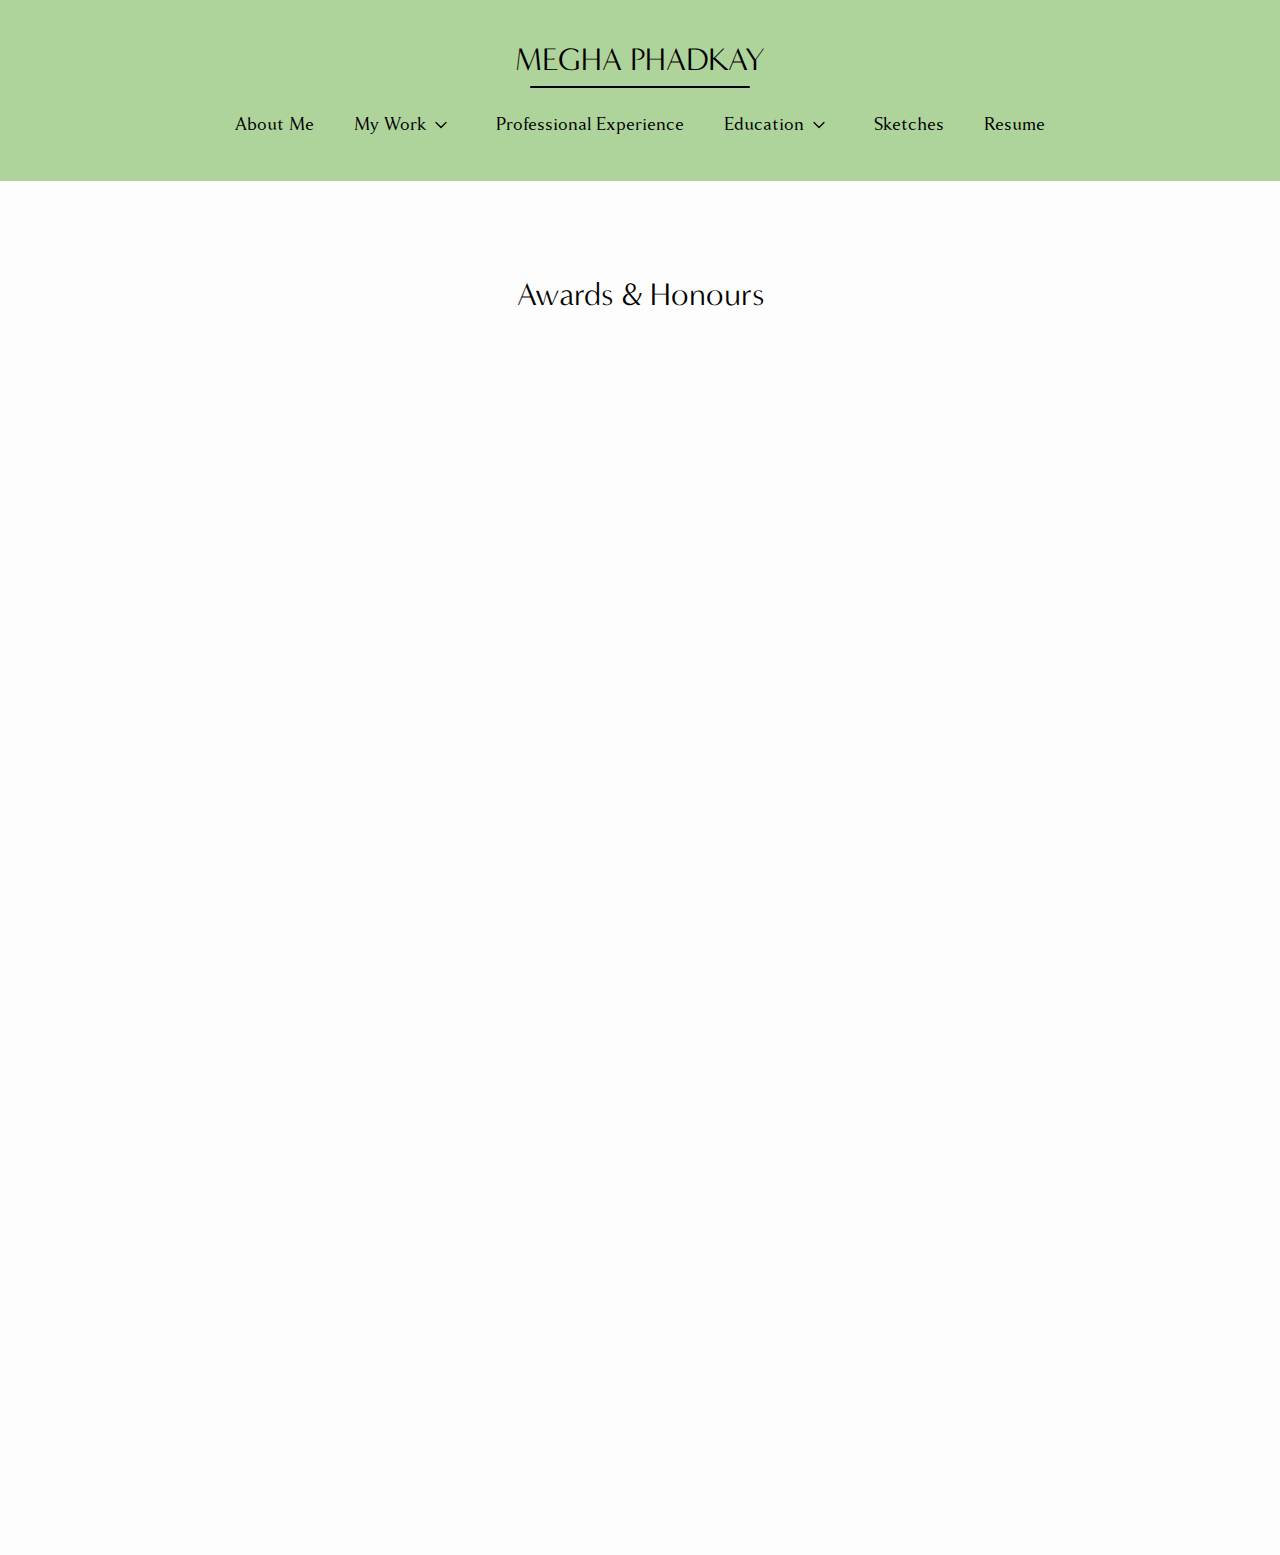
<file: awards-honours.html>
<!DOCTYPE html>
<html lang="en">
    <head>
        <!-- Google tag (gtag.js) -->
        <script async src="https://www.googletagmanager.com/gtag/js?id=G-9KZ5L4CPFT"></script>
        <script>
            window.dataLayer = window.dataLayer || [];
            function gtag(){dataLayer.push(arguments);}
            gtag('js', new Date());

            gtag('config', 'G-9KZ5L4CPFT');
        </script>
        <meta charset="UTF-8">
        <meta name="viewport"
              content="width=device-width, user-scalable=no, initial-scale=1.0, maximum-scale=1.0, minimum-scale=1.0">
        <meta name="author" content="Megha Phadkay">
        <meta property="og:title" content="Megha Phadkay">
        <meta property="og:type" content="website">
        <meta property="og:image" content="https://meghaphadkay.com/static/media/profile-photo-square.jpg">
        <meta property="og:url" content="https://meghaphadkay.com">
        <meta http-equiv="X-UA-Compatible" content="ie=edge">
        <link rel="stylesheet" href="static/css/styles.css">
        <link rel="icon" href="static/media/favicon.png" type="image/x-icon">

        <title>Awards & Honours - Megha Phadkay</title>
        <script src="static/js/common-utils.js"></script>
    </head>
    <body>
        <header>
            <nav class="flexbox-column mobile-hide large-screen-nav">
                <div class="nav-row flexbox-row ajc">
                    <h1 class="nametag"><a href="index.html">Megha Phadkay</a></h1>
                </div>
                <div class="nav-row flexbox-row ajc mbt-20 column-full">
                    <a href="about.html" class="nav-link">About Me</a>
                    <div id="work-dropdown-button">
                        <button class="nav-dropdown flexbox-row ajc" data-template="work-dropdown-content">
                            <span>My Work</span>
                            <svg xmlns="http://www.w3.org/2000/svg" class="icon icon-tabler icon-tabler-chevron-down space-lr" width="20" height="20" viewBox="0 0 24 24" stroke-width="1.5" stroke="#000000" fill="none" stroke-linecap="round" stroke-linejoin="round">
                                <path stroke="none" d="M0 0h24v24H0z" fill="none"/>
                                <path d="M6 9l6 6l6 -6" />
                            </svg>
                        </button>
                        <div id="work-dropdown-content" class="flexbox-column aifs tippy-content hidden">
                            <a href="publications.html" class="nav-link flexbox-row ajc">
                                <svg xmlns="http://www.w3.org/2000/svg" class="icon icon-tabler icon-tabler-news space-lr" width="20" height="20" viewBox="0 0 24 24" stroke-width="1.5" stroke="#000000" fill="none" stroke-linecap="round" stroke-linejoin="round">
                                    <path stroke="none" d="M0 0h24v24H0z" fill="none"/>
                                    <path d="M16 6h3a1 1 0 0 1 1 1v11a2 2 0 0 1 -4 0v-13a1 1 0 0 0 -1 -1h-10a1 1 0 0 0 -1 1v12a3 3 0 0 0 3 3h11" />
                                    <path d="M8 8l4 0" />
                                    <path d="M8 12l4 0" />
                                    <path d="M8 16l4 0" />
                                </svg>
                                <span>Publications</span>
                            </a>
                            <a href="projects.html" class="nav-link flexbox-row ajc">
                                <svg xmlns="http://www.w3.org/2000/svg" class="icon icon-tabler icon-tabler-shovel space-lr" width="20" height="20" viewBox="0 0 24 24" stroke-width="1.5" stroke="#000000" fill="none" stroke-linecap="round" stroke-linejoin="round">
                                    <path stroke="none" d="M0 0h24v24H0z" fill="none"/>
                                    <path d="M17 4l3 3" />
                                    <path d="M18.5 5.5l-8 8" />
                                    <path d="M8.276 11.284l4.44 4.44a.968 .968 0 0 1 0 1.369l-2.704 2.704a4.108 4.108 0 0 1 -5.809 -5.81l2.704 -2.703a.968 .968 0 0 1 1.37 0z" />
                                </svg>
                                <span>Projects</span>
                            </a>
                            <a href="op-eds.html" class="nav-link flexbox-row ajc">
                                <svg xmlns="http://www.w3.org/2000/svg" class="icon icon-tabler icon-tabler-article space-lr" width="20" height="20" viewBox="0 0 24 24" stroke-width="1.5" stroke="#000000" fill="none" stroke-linecap="round" stroke-linejoin="round">
                                    <path stroke="none" d="M0 0h24v24H0z" fill="none"/>
                                    <path d="M3 4m0 2a2 2 0 0 1 2 -2h14a2 2 0 0 1 2 2v12a2 2 0 0 1 -2 2h-14a2 2 0 0 1 -2 -2z" />
                                    <path d="M7 8h10" />
                                    <path d="M7 12h10" />
                                    <path d="M7 16h10" />
                                </svg>
                                <span>Op-Eds</span>
                            </a>
                        </div>
                    </div>
                    <a href="professional-experience.html" class="nav-link">Professional Experience</a>
                    <div id="education-dropdown-button">
                        <button class="nav-dropdown flexbox-row ajc">
                            <span>Education</span>
                            <svg xmlns="http://www.w3.org/2000/svg" class="icon icon-tabler icon-tabler-chevron-down space-lr" width="20" height="20" viewBox="0 0 24 24" stroke-width="1.5" stroke="#000000" fill="none" stroke-linecap="round" stroke-linejoin="round">
                                <path stroke="none" d="M0 0h24v24H0z" fill="none"/>
                                <path d="M6 9l6 6l6 -6" />
                            </svg>
                        </button>
                        <div id="education-dropdown-content" class="flexbox-column aifs tippy-content hidden">
                            <a href="awards-honours.html" class="nav-link flexbox-row ajc">
                                <svg xmlns="http://www.w3.org/2000/svg" class="icon icon-tabler icon-tabler-award space-lr" width="20" height="20" viewBox="0 0 24 24" stroke-width="1.5" stroke="#000000" fill="none" stroke-linecap="round" stroke-linejoin="round">
                                    <path stroke="none" d="M0 0h24v24H0z" fill="none"/>
                                    <path d="M12 9m-6 0a6 6 0 1 0 12 0a6 6 0 1 0 -12 0" />
                                    <path d="M12 15l3.4 5.89l1.598 -3.233l3.598 .232l-3.4 -5.889" />
                                    <path d="M6.802 12l-3.4 5.89l3.598 -.233l1.598 3.232l3.4 -5.889" />
                                </svg>
                                <span>Awards & Honours</span>
                            </a>
                            <a href="certifications.html" class="nav-link flexbox-row ajc">
                                <svg xmlns="http://www.w3.org/2000/svg" class="icon icon-tabler icon-tabler-certificate space-lr" width="20" height="20" viewBox="0 0 24 24" stroke-width="1.5" stroke="#000000" fill="none" stroke-linecap="round" stroke-linejoin="round">
                                    <path stroke="none" d="M0 0h24v24H0z" fill="none"/>
                                    <path d="M15 15m-3 0a3 3 0 1 0 6 0a3 3 0 1 0 -6 0" />
                                    <path d="M13 17.5v4.5l2 -1.5l2 1.5v-4.5" />
                                    <path d="M10 19h-5a2 2 0 0 1 -2 -2v-10c0 -1.1 .9 -2 2 -2h14a2 2 0 0 1 2 2v10a2 2 0 0 1 -1 1.73" />
                                    <path d="M6 9l12 0" />
                                    <path d="M6 12l3 0" />
                                    <path d="M6 15l2 0" />
                                </svg>
                                <span>Certifications</span>
                            </a>
                            <a href="academics.html" class="nav-link flexbox-row ajc">
                                <svg xmlns="http://www.w3.org/2000/svg" class="icon icon-tabler icon-tabler-school space-lr" width="20" height="20" viewBox="0 0 24 24" stroke-width="1.5" stroke="#000000" fill="none" stroke-linecap="round" stroke-linejoin="round">
                                    <path stroke="none" d="M0 0h24v24H0z" fill="none"/>
                                    <path d="M22 9l-10 -4l-10 4l10 4l10 -4v6" />
                                    <path d="M6 10.6v5.4a6 3 0 0 0 12 0v-5.4" />
                                </svg>
                                <span>Academics</span>
                            </a>
                        </div>
                    </div>

                    <a href="sketches.html" class="nav-link">Sketches</a>
                    <a href="static/data/resume-megha-phadkay.pdf" target="_blank" class="nav-link">Resume</a>
                </div>
            </nav>

            <nav class="mobile-element flexbox-column pad-30">
                <div class="nav-row flexbox-row aic jcsb">
                    <h1 class="nametag" style="margin-top: 0;"><a href="index.html">Megha Phadkay</a></h1>
                    <button id="open-nav-button">
                        <svg xmlns="http://www.w3.org/2000/svg" class="icon icon-tabler icon-tabler-menu-2" width="28" height="28" viewBox="0 0 24 24" stroke-width="1.5" stroke="#000000" fill="none" stroke-linecap="round" stroke-linejoin="round">
                            <path stroke="none" d="M0 0h24v24H0z" fill="none"/>
                            <path d="M4 6l16 0" />
                            <path d="M4 12l16 0" />
                            <path d="M4 18l16 0" />
                        </svg>
                    </button>
                </div>

                <div class="flexbox-column aifs jcsb pad-30" id="mobile-nav">
                    <svg xmlns="http://www.w3.org/2000/svg" id="close-nav-button" class="icon icon-tabler icon-tabler-x" width="28" height="28" viewBox="0 0 24 24" stroke-width="1.5" stroke="#000000" fill="none" stroke-linecap="round" stroke-linejoin="round">
                        <path stroke="none" d="M0 0h24v24H0z" fill="none"/>
                        <path d="M18 6l-12 12" />
                        <path d="M6 6l12 12" />
                    </svg>
                    <div class="flexbox-column column-full">
                        <div class="flexbox-row aifs" style="align-self: center;">
                            <h1 class="nametag"><a href="index.html">Megha Phadkay</a></h1>
                        </div>
                        <div class="flexbox-column aifs jcse pad-10 mobile-nav-page-links no-opacity">
                            <a href="about.html" class="nav-link">About Me</a>
                            <div id="mobile-work-dropdown-button">
                                <button class="nav-dropdown flexbox-row ajc">
                                    <span>My Work</span>
                                    <svg xmlns="http://www.w3.org/2000/svg" class="icon icon-tabler icon-tabler-chevron-down space-lr icon-tabler-chevron-down-mobile" width="20" height="20" viewBox="0 0 24 24" stroke-width="1.5" stroke="#000000" fill="none" stroke-linecap="round" stroke-linejoin="round">
                                        <path stroke="none" d="M0 0h24v24H0z" fill="none"/>
                                        <path d="M6 9l6 6l6 -6" />
                                    </svg>
                                </button>
                                <div id="mobile-work-dropdown-content" class="flexbox-column hidden aifs">
                                    <a href="publications.html" class="nav-link flexbox-row ajc">
                                        <svg xmlns="http://www.w3.org/2000/svg" class="icon icon-tabler icon-tabler-news space-lr" width="20" height="20" viewBox="0 0 24 24" stroke-width="1.5" stroke="#000000" fill="none" stroke-linecap="round" stroke-linejoin="round">
                                            <path stroke="none" d="M0 0h24v24H0z" fill="none"/>
                                            <path d="M16 6h3a1 1 0 0 1 1 1v11a2 2 0 0 1 -4 0v-13a1 1 0 0 0 -1 -1h-10a1 1 0 0 0 -1 1v12a3 3 0 0 0 3 3h11" />
                                            <path d="M8 8l4 0" />
                                            <path d="M8 12l4 0" />
                                            <path d="M8 16l4 0" />
                                        </svg>
                                        <span>Publications</span>
                                    </a>
                                    <a href="projects.html" class="nav-link flexbox-row ajc">
                                        <svg xmlns="http://www.w3.org/2000/svg" class="icon icon-tabler icon-tabler-shovel space-lr" width="20" height="20" viewBox="0 0 24 24" stroke-width="1.5" stroke="#000000" fill="none" stroke-linecap="round" stroke-linejoin="round">
                                            <path stroke="none" d="M0 0h24v24H0z" fill="none"/>
                                            <path d="M17 4l3 3" />
                                            <path d="M18.5 5.5l-8 8" />
                                            <path d="M8.276 11.284l4.44 4.44a.968 .968 0 0 1 0 1.369l-2.704 2.704a4.108 4.108 0 0 1 -5.809 -5.81l2.704 -2.703a.968 .968 0 0 1 1.37 0z" />
                                        </svg>
                                        <span>Projects</span>
                                    </a>
                                    <a href="op-eds.html" class="nav-link flexbox-row ajc">
                                        <svg xmlns="http://www.w3.org/2000/svg" class="icon icon-tabler icon-tabler-article space-lr" width="20" height="20" viewBox="0 0 24 24" stroke-width="1.5" stroke="#000000" fill="none" stroke-linecap="round" stroke-linejoin="round">
                                            <path stroke="none" d="M0 0h24v24H0z" fill="none"/>
                                            <path d="M3 4m0 2a2 2 0 0 1 2 -2h14a2 2 0 0 1 2 2v12a2 2 0 0 1 -2 2h-14a2 2 0 0 1 -2 -2z" />
                                            <path d="M7 8h10" />
                                            <path d="M7 12h10" />
                                            <path d="M7 16h10" />
                                        </svg>
                                        <span>Op-Eds</span>
                                    </a>
                                </div>
                            </div>
                            <a href="professional-experience.html" class="nav-link">Professional Experience</a>
                            <div id="mobile-education-dropdown-button">
                                <button class="nav-dropdown flexbox-row ajc">
                                    <span>Education</span>
                                    <svg xmlns="http://www.w3.org/2000/svg" class="icon icon-tabler icon-tabler-chevron-down space-lr" width="20" height="20" viewBox="0 0 24 24" stroke-width="1.5" stroke="#000000" fill="none" stroke-linecap="round" stroke-linejoin="round">
                                        <path stroke="none" d="M0 0h24v24H0z" fill="none"/>
                                        <path d="M6 9l6 6l6 -6" />
                                    </svg>
                                </button>
                                <div id="mobile-education-dropdown-content" class="flexbox-column aifs tippy-content hidden">
                                    <a href="awards-honours.html" class="nav-link flexbox-row ajc">
                                        <svg xmlns="http://www.w3.org/2000/svg" class="icon icon-tabler icon-tabler-award space-lr" width="20" height="20" viewBox="0 0 24 24" stroke-width="1.5" stroke="#000000" fill="none" stroke-linecap="round" stroke-linejoin="round">
                                            <path stroke="none" d="M0 0h24v24H0z" fill="none"/>
                                            <path d="M12 9m-6 0a6 6 0 1 0 12 0a6 6 0 1 0 -12 0" />
                                            <path d="M12 15l3.4 5.89l1.598 -3.233l3.598 .232l-3.4 -5.889" />
                                            <path d="M6.802 12l-3.4 5.89l3.598 -.233l1.598 3.232l3.4 -5.889" />
                                        </svg>
                                        <span>Awards & Honours</span>
                                    </a>
                                    <a href="certifications.html" class="nav-link flexbox-row ajc">
                                        <svg xmlns="http://www.w3.org/2000/svg" class="icon icon-tabler icon-tabler-certificate space-lr" width="20" height="20" viewBox="0 0 24 24" stroke-width="1.5" stroke="#000000" fill="none" stroke-linecap="round" stroke-linejoin="round">
                                            <path stroke="none" d="M0 0h24v24H0z" fill="none"/>
                                            <path d="M15 15m-3 0a3 3 0 1 0 6 0a3 3 0 1 0 -6 0" />
                                            <path d="M13 17.5v4.5l2 -1.5l2 1.5v-4.5" />
                                            <path d="M10 19h-5a2 2 0 0 1 -2 -2v-10c0 -1.1 .9 -2 2 -2h14a2 2 0 0 1 2 2v10a2 2 0 0 1 -1 1.73" />
                                            <path d="M6 9l12 0" />
                                            <path d="M6 12l3 0" />
                                            <path d="M6 15l2 0" />
                                        </svg>
                                        <span>Certifications</span>
                                    </a>
                                    <a href="academics.html" class="nav-link flexbox-row ajc">
                                        <svg xmlns="http://www.w3.org/2000/svg" class="icon icon-tabler icon-tabler-school space-lr" width="20" height="20" viewBox="0 0 24 24" stroke-width="1.5" stroke="#000000" fill="none" stroke-linecap="round" stroke-linejoin="round">
                                            <path stroke="none" d="M0 0h24v24H0z" fill="none"/>
                                            <path d="M22 9l-10 -4l-10 4l10 4l10 -4v6" />
                                            <path d="M6 10.6v5.4a6 3 0 0 0 12 0v-5.4" />
                                        </svg>
                                        <span>Academics</span>
                                    </a>
                                </div>
                            </div>
                            <a href="sketches.html" class="nav-link">Sketches</a>
                            <a href="static/data/resume-megha-phadkay.pdf" target="_blank" class="nav-link">Resume</a>
                        </div>
                    </div>

                    <div class="flexbox-row jcc aife pad-10 nav-social-links" style="height: 10vh; align-self: center;">
                        <a href="https://www.linkedin.com/in/megha-law/" target="_blank">
                            <svg xmlns="http://www.w3.org/2000/svg" class="icon icon-tabler icon-tabler-brand-linkedin" width="28" height="28" viewBox="0 0 24 24" stroke-width="1.5" stroke="#000000" fill="none" stroke-linecap="round" stroke-linejoin="round">
                                <path stroke="none" d="M0 0h24v24H0z" fill="none"/>
                                <path d="M4 4m0 2a2 2 0 0 1 2 -2h12a2 2 0 0 1 2 2v12a2 2 0 0 1 -2 2h-12a2 2 0 0 1 -2 -2z" />
                                <path d="M8 11l0 5" />
                                <path d="M8 8l0 .01" />
                                <path d="M12 16l0 -5" />
                                <path d="M16 16v-3a2 2 0 0 0 -4 0" />
                            </svg>
                        </a>
                        <a href="mailto:meghaphadkay1@gmail.com">
                            <svg xmlns="http://www.w3.org/2000/svg" class="icon icon-tabler icon-tabler-mail" width="28" height="28" viewBox="0 0 24 24" stroke-width="1.5" stroke="#000000" fill="none" stroke-linecap="round" stroke-linejoin="round">
                                <path stroke="none" d="M0 0h24v24H0z" fill="none"/>
                                <path d="M3 7a2 2 0 0 1 2 -2h14a2 2 0 0 1 2 2v10a2 2 0 0 1 -2 2h-14a2 2 0 0 1 -2 -2v-10z" />
                                <path d="M3 7l9 6l9 -6" />
                            </svg>
                        </a>
                    </div>
                </div>
            </nav>
        </header>

        <div class="flexbox-column column-4of5 center pad-30 mt-50 aic jcfs" id="awards-column">
            <h1 id="publication-heading" class="fade-in-slow">Awards & Honours</h1>
            <div class="flexbox-column jcc aifs no-opacity" id="awards-container"></div>
        </div>

        <script src="static/js/navbar.js"></script>
        <script src="static/js/data-parser.js"></script>
        <script src="static/data/awards-honours.txt" type="application/txt" id="awards-text"></script>
        <script src="static/js/awards-renderer.js"></script>
    </body>
</html>
</file>
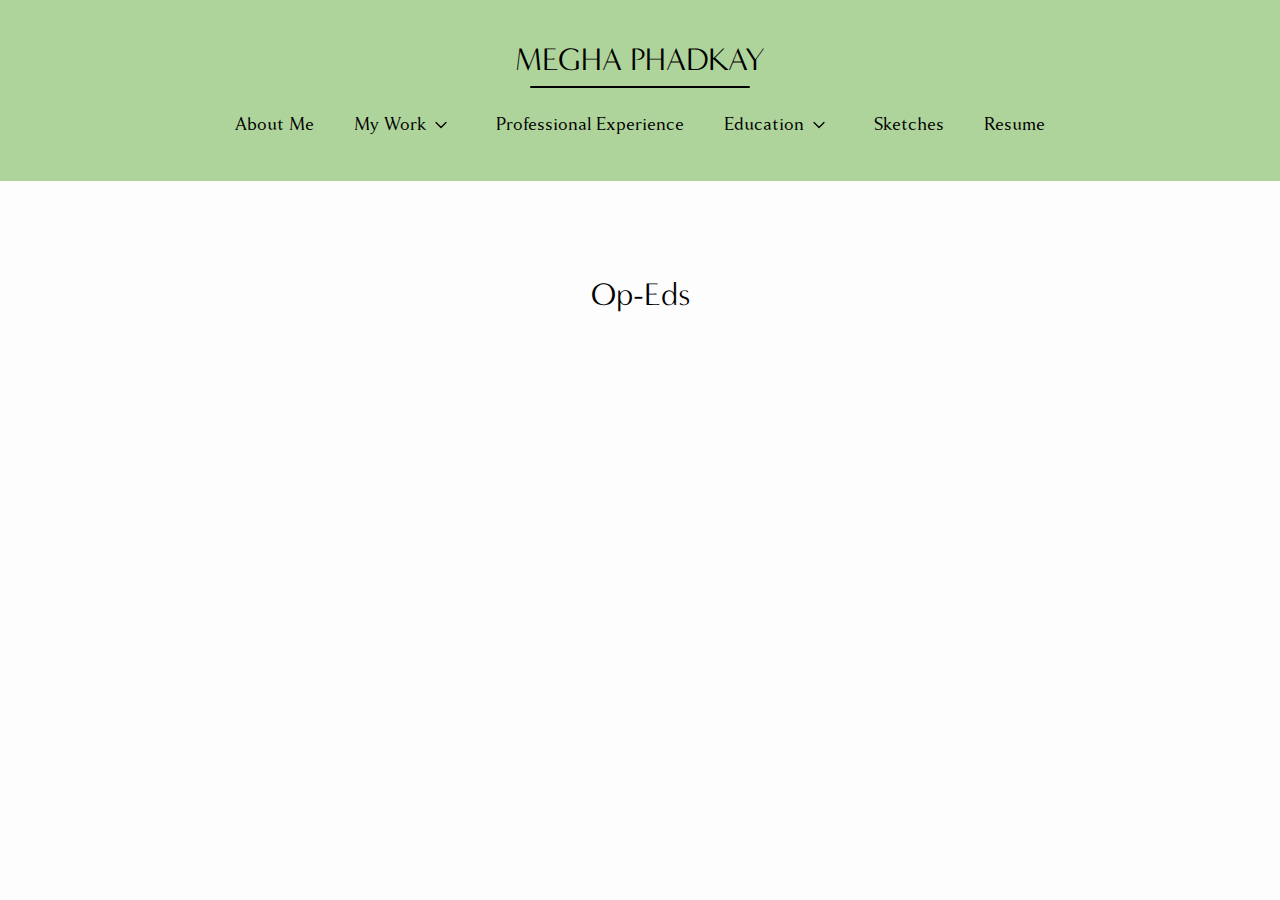
<file: op-eds.html>
<!DOCTYPE html>
<html lang="en">
    <head>
        <!-- Google tag (gtag.js) -->
        <script async src="https://www.googletagmanager.com/gtag/js?id=G-9KZ5L4CPFT"></script>
        <script>
            window.dataLayer = window.dataLayer || [];
            function gtag(){dataLayer.push(arguments);}
            gtag('js', new Date());

            gtag('config', 'G-9KZ5L4CPFT');
        </script>
        <meta charset="UTF-8">
        <meta name="viewport"
              content="width=device-width, user-scalable=no, initial-scale=1.0, maximum-scale=1.0, minimum-scale=1.0">
        <meta name="author" content="Megha Phadkay">
        <meta property="og:title" content="Megha Phadkay">
        <meta property="og:type" content="website">
        <meta property="og:image" content="https://meghaphadkay.com/static/media/profile-photo-square.jpg">
        <meta property="og:url" content="https://meghaphadkay.com">
        <meta http-equiv="X-UA-Compatible" content="ie=edge">
        <link rel="stylesheet" href="static/css/styles.css">
        <link rel="icon" href="static/media/favicon.png" type="image/x-icon">

        <title>Op-Eds - Megha Phadkay</title>
        <script src="static/js/common-utils.js"></script>
    </head>
    <body>
    <header>
        <nav class="flexbox-column mobile-hide large-screen-nav">
            <div class="nav-row flexbox-row ajc">
                <h1 class="nametag"><a href="index.html">Megha Phadkay</a></h1>
            </div>
            <div class="nav-row flexbox-row ajc mbt-20 column-full">
                <a href="about.html" class="nav-link">About Me</a>
                <div id="work-dropdown-button">
                    <button class="nav-dropdown flexbox-row ajc" data-template="work-dropdown-content">
                        <span>My Work</span>
                        <svg xmlns="http://www.w3.org/2000/svg" class="icon icon-tabler icon-tabler-chevron-down space-lr" width="20" height="20" viewBox="0 0 24 24" stroke-width="1.5" stroke="#000000" fill="none" stroke-linecap="round" stroke-linejoin="round">
                            <path stroke="none" d="M0 0h24v24H0z" fill="none"/>
                            <path d="M6 9l6 6l6 -6" />
                        </svg>
                    </button>
                    <div id="work-dropdown-content" class="flexbox-column aifs tippy-content hidden">


                        <a href="publications.html" class="nav-link flexbox-row ajc">
                            <svg xmlns="http://www.w3.org/2000/svg" class="icon icon-tabler icon-tabler-news space-lr" width="20" height="20" viewBox="0 0 24 24" stroke-width="1.5" stroke="#000000" fill="none" stroke-linecap="round" stroke-linejoin="round">
                                <path stroke="none" d="M0 0h24v24H0z" fill="none"/>
                                <path d="M16 6h3a1 1 0 0 1 1 1v11a2 2 0 0 1 -4 0v-13a1 1 0 0 0 -1 -1h-10a1 1 0 0 0 -1 1v12a3 3 0 0 0 3 3h11" />
                                <path d="M8 8l4 0" />
                                <path d="M8 12l4 0" />
                                <path d="M8 16l4 0" />
                            </svg>
                            <span>Publications</span>
                        </a>
                        <a href="projects.html" class="nav-link flexbox-row ajc">
                            <svg xmlns="http://www.w3.org/2000/svg" class="icon icon-tabler icon-tabler-shovel space-lr" width="20" height="20" viewBox="0 0 24 24" stroke-width="1.5" stroke="#000000" fill="none" stroke-linecap="round" stroke-linejoin="round">
                                <path stroke="none" d="M0 0h24v24H0z" fill="none"/>
                                <path d="M17 4l3 3" />
                                <path d="M18.5 5.5l-8 8" />
                                <path d="M8.276 11.284l4.44 4.44a.968 .968 0 0 1 0 1.369l-2.704 2.704a4.108 4.108 0 0 1 -5.809 -5.81l2.704 -2.703a.968 .968 0 0 1 1.37 0z" />
                            </svg>
                            <span>Projects</span>
                        </a>
                        <a href="op-eds.html" class="nav-link flexbox-row ajc">
                            <svg xmlns="http://www.w3.org/2000/svg" class="icon icon-tabler icon-tabler-article space-lr" width="20" height="20" viewBox="0 0 24 24" stroke-width="1.5" stroke="#000000" fill="none" stroke-linecap="round" stroke-linejoin="round">
                                <path stroke="none" d="M0 0h24v24H0z" fill="none"/>
                                <path d="M3 4m0 2a2 2 0 0 1 2 -2h14a2 2 0 0 1 2 2v12a2 2 0 0 1 -2 2h-14a2 2 0 0 1 -2 -2z" />
                                <path d="M7 8h10" />
                                <path d="M7 12h10" />
                                <path d="M7 16h10" />
                            </svg>
                            <span>Op-Eds</span>
                        </a>
                    </div>
                </div>
                <a href="professional-experience.html" class="nav-link">Professional Experience</a>
                <div id="education-dropdown-button">
                    <button class="nav-dropdown flexbox-row ajc">
                        <span>Education</span>
                        <svg xmlns="http://www.w3.org/2000/svg" class="icon icon-tabler icon-tabler-chevron-down space-lr" width="20" height="20" viewBox="0 0 24 24" stroke-width="1.5" stroke="#000000" fill="none" stroke-linecap="round" stroke-linejoin="round">
                            <path stroke="none" d="M0 0h24v24H0z" fill="none"/>
                            <path d="M6 9l6 6l6 -6" />
                        </svg>
                    </button>
                    <div id="education-dropdown-content" class="flexbox-column aifs tippy-content hidden">
                        <a href="awards-honours.html" class="nav-link flexbox-row ajc">
                            <svg xmlns="http://www.w3.org/2000/svg" class="icon icon-tabler icon-tabler-award space-lr" width="20" height="20" viewBox="0 0 24 24" stroke-width="1.5" stroke="#000000" fill="none" stroke-linecap="round" stroke-linejoin="round">
                                <path stroke="none" d="M0 0h24v24H0z" fill="none"/>
                                <path d="M12 9m-6 0a6 6 0 1 0 12 0a6 6 0 1 0 -12 0" />
                                <path d="M12 15l3.4 5.89l1.598 -3.233l3.598 .232l-3.4 -5.889" />
                                <path d="M6.802 12l-3.4 5.89l3.598 -.233l1.598 3.232l3.4 -5.889" />
                            </svg>
                            <span>Awards & Honours</span>
                        </a>
                        <a href="certifications.html" class="nav-link flexbox-row ajc">
                            <svg xmlns="http://www.w3.org/2000/svg" class="icon icon-tabler icon-tabler-certificate space-lr" width="20" height="20" viewBox="0 0 24 24" stroke-width="1.5" stroke="#000000" fill="none" stroke-linecap="round" stroke-linejoin="round">
                                <path stroke="none" d="M0 0h24v24H0z" fill="none"/>
                                <path d="M15 15m-3 0a3 3 0 1 0 6 0a3 3 0 1 0 -6 0" />
                                <path d="M13 17.5v4.5l2 -1.5l2 1.5v-4.5" />
                                <path d="M10 19h-5a2 2 0 0 1 -2 -2v-10c0 -1.1 .9 -2 2 -2h14a2 2 0 0 1 2 2v10a2 2 0 0 1 -1 1.73" />
                                <path d="M6 9l12 0" />
                                <path d="M6 12l3 0" />
                                <path d="M6 15l2 0" />
                            </svg>
                            <span>Certifications</span>
                        </a>
                        <a href="academics.html" class="nav-link flexbox-row ajc">
                            <svg xmlns="http://www.w3.org/2000/svg" class="icon icon-tabler icon-tabler-school space-lr" width="20" height="20" viewBox="0 0 24 24" stroke-width="1.5" stroke="#000000" fill="none" stroke-linecap="round" stroke-linejoin="round">
                                <path stroke="none" d="M0 0h24v24H0z" fill="none"/>
                                <path d="M22 9l-10 -4l-10 4l10 4l10 -4v6" />
                                <path d="M6 10.6v5.4a6 3 0 0 0 12 0v-5.4" />
                            </svg>
                            <span>Academics</span>
                        </a>
                    </div>
                </div>

                <a href="sketches.html" class="nav-link">Sketches</a>
                <a href="static/data/resume-megha-phadkay.pdf" target="_blank" class="nav-link">Resume</a>
            </div>
        </nav>

        <nav class="mobile-element flexbox-column pad-30">
            <div class="nav-row flexbox-row aic jcsb">
                <h1 class="nametag" style="margin-top: 0;"><a href="index.html">Megha Phadkay</a></h1>
                <button id="open-nav-button">
                    <svg xmlns="http://www.w3.org/2000/svg" class="icon icon-tabler icon-tabler-menu-2" width="28" height="28" viewBox="0 0 24 24" stroke-width="1.5" stroke="#000000" fill="none" stroke-linecap="round" stroke-linejoin="round">
                        <path stroke="none" d="M0 0h24v24H0z" fill="none"/>
                        <path d="M4 6l16 0" />
                        <path d="M4 12l16 0" />
                        <path d="M4 18l16 0" />
                    </svg>
                </button>
            </div>

            <div class="flexbox-column aifs jcsb pad-30" id="mobile-nav">
                <svg xmlns="http://www.w3.org/2000/svg" id="close-nav-button" class="icon icon-tabler icon-tabler-x" width="28" height="28" viewBox="0 0 24 24" stroke-width="1.5" stroke="#000000" fill="none" stroke-linecap="round" stroke-linejoin="round">
                    <path stroke="none" d="M0 0h24v24H0z" fill="none"/>
                    <path d="M18 6l-12 12" />
                    <path d="M6 6l12 12" />
                </svg>
                <div class="flexbox-column column-full">
                    <div class="flexbox-row aifs" style="align-self: center;">
                        <h1 class="nametag"><a href="index.html">Megha Phadkay</a></h1>
                    </div>
                    <div class="flexbox-column aifs jcse pad-10 mobile-nav-page-links no-opacity">
                        <a href="about.html" class="nav-link">About Me</a>
                        <div id="mobile-work-dropdown-button">
                            <button class="nav-dropdown flexbox-row ajc">
                                <span>My Work</span>
                                <svg xmlns="http://www.w3.org/2000/svg" class="icon icon-tabler icon-tabler-chevron-down space-lr icon-tabler-chevron-down-mobile" width="20" height="20" viewBox="0 0 24 24" stroke-width="1.5" stroke="#000000" fill="none" stroke-linecap="round" stroke-linejoin="round">
                                    <path stroke="none" d="M0 0h24v24H0z" fill="none"/>
                                    <path d="M6 9l6 6l6 -6" />
                                </svg>
                            </button>
                            <div id="mobile-work-dropdown-content" class="flexbox-column hidden aifs">
                                <a href="publications.html" class="nav-link flexbox-row ajc">
                            <svg xmlns="http://www.w3.org/2000/svg" class="icon icon-tabler icon-tabler-news space-lr" width="20" height="20" viewBox="0 0 24 24" stroke-width="1.5" stroke="#000000" fill="none" stroke-linecap="round" stroke-linejoin="round">
                                <path stroke="none" d="M0 0h24v24H0z" fill="none"/>
                                <path d="M16 6h3a1 1 0 0 1 1 1v11a2 2 0 0 1 -4 0v-13a1 1 0 0 0 -1 -1h-10a1 1 0 0 0 -1 1v12a3 3 0 0 0 3 3h11" />
                                <path d="M8 8l4 0" />
                                <path d="M8 12l4 0" />
                                <path d="M8 16l4 0" />
                            </svg>
                            <span>Publications</span>
                        </a>

                                <a href="projects.html" class="nav-link flexbox-row ajc">
                                    <svg xmlns="http://www.w3.org/2000/svg" class="icon icon-tabler icon-tabler-shovel space-lr" width="20" height="20" viewBox="0 0 24 24" stroke-width="1.5" stroke="#000000" fill="none" stroke-linecap="round" stroke-linejoin="round">
                                        <path stroke="none" d="M0 0h24v24H0z" fill="none"/>
                                        <path d="M17 4l3 3" />
                                        <path d="M18.5 5.5l-8 8" />
                                        <path d="M8.276 11.284l4.44 4.44a.968 .968 0 0 1 0 1.369l-2.704 2.704a4.108 4.108 0 0 1 -5.809 -5.81l2.704 -2.703a.968 .968 0 0 1 1.37 0z" />
                                    </svg>
                                    <span>Projects</span>
                                </a>
                                <a href="op-eds.html" class="nav-link flexbox-row ajc">
                                    <svg xmlns="http://www.w3.org/2000/svg" class="icon icon-tabler icon-tabler-article space-lr" width="20" height="20" viewBox="0 0 24 24" stroke-width="1.5" stroke="#000000" fill="none" stroke-linecap="round" stroke-linejoin="round">
                                        <path stroke="none" d="M0 0h24v24H0z" fill="none"/>
                                        <path d="M3 4m0 2a2 2 0 0 1 2 -2h14a2 2 0 0 1 2 2v12a2 2 0 0 1 -2 2h-14a2 2 0 0 1 -2 -2z" />
                                        <path d="M7 8h10" />
                                        <path d="M7 12h10" />
                                        <path d="M7 16h10" />
                                    </svg>
                                    <span>Op-Eds</span>
                                </a>
                            </div>
                        </div>
                        <a href="professional-experience.html" class="nav-link">Professional Experience</a>
                        <div id="mobile-education-dropdown-button">
                            <button class="nav-dropdown flexbox-row ajc">
                                <span>Education</span>
                                <svg xmlns="http://www.w3.org/2000/svg" class="icon icon-tabler icon-tabler-chevron-down space-lr" width="20" height="20" viewBox="0 0 24 24" stroke-width="1.5" stroke="#000000" fill="none" stroke-linecap="round" stroke-linejoin="round">
                                    <path stroke="none" d="M0 0h24v24H0z" fill="none"/>
                                    <path d="M6 9l6 6l6 -6" />
                                </svg>
                            </button>
                            <div id="mobile-education-dropdown-content" class="flexbox-column aifs tippy-content hidden">
                                <a href="awards-honours.html" class="nav-link flexbox-row ajc">
                                    <svg xmlns="http://www.w3.org/2000/svg" class="icon icon-tabler icon-tabler-award space-lr" width="20" height="20" viewBox="0 0 24 24" stroke-width="1.5" stroke="#000000" fill="none" stroke-linecap="round" stroke-linejoin="round">
                                        <path stroke="none" d="M0 0h24v24H0z" fill="none"/>
                                        <path d="M12 9m-6 0a6 6 0 1 0 12 0a6 6 0 1 0 -12 0" />
                                        <path d="M12 15l3.4 5.89l1.598 -3.233l3.598 .232l-3.4 -5.889" />
                                        <path d="M6.802 12l-3.4 5.89l3.598 -.233l1.598 3.232l3.4 -5.889" />
                                    </svg>
                                    <span>Awards & Honours</span>
                                </a>
                                <a href="certifications.html" class="nav-link flexbox-row ajc">
                                    <svg xmlns="http://www.w3.org/2000/svg" class="icon icon-tabler icon-tabler-certificate space-lr" width="20" height="20" viewBox="0 0 24 24" stroke-width="1.5" stroke="#000000" fill="none" stroke-linecap="round" stroke-linejoin="round">
                                        <path stroke="none" d="M0 0h24v24H0z" fill="none"/>
                                        <path d="M15 15m-3 0a3 3 0 1 0 6 0a3 3 0 1 0 -6 0" />
                                        <path d="M13 17.5v4.5l2 -1.5l2 1.5v-4.5" />
                                        <path d="M10 19h-5a2 2 0 0 1 -2 -2v-10c0 -1.1 .9 -2 2 -2h14a2 2 0 0 1 2 2v10a2 2 0 0 1 -1 1.73" />
                                        <path d="M6 9l12 0" />
                                        <path d="M6 12l3 0" />
                                        <path d="M6 15l2 0" />
                                    </svg>
                                    <span>Certifications</span>
                                </a>
                                <a href="academics.html" class="nav-link flexbox-row ajc">
                                    <svg xmlns="http://www.w3.org/2000/svg" class="icon icon-tabler icon-tabler-school space-lr" width="20" height="20" viewBox="0 0 24 24" stroke-width="1.5" stroke="#000000" fill="none" stroke-linecap="round" stroke-linejoin="round">
                                        <path stroke="none" d="M0 0h24v24H0z" fill="none"/>
                                        <path d="M22 9l-10 -4l-10 4l10 4l10 -4v6" />
                                        <path d="M6 10.6v5.4a6 3 0 0 0 12 0v-5.4" />
                                    </svg>
                                    <span>Academics</span>
                                </a>
                            </div>
                        </div>
                        <a href="sketches.html" class="nav-link">Sketches</a>
                        <a href="static/data/resume-megha-phadkay.pdf" target="_blank" class="nav-link">Resume</a>
                    </div>
                </div>

                <div class="flexbox-row jcc aife pad-10 nav-social-links" style="height: 10vh; align-self: center;">
                    <a href="https://www.linkedin.com/in/megha-law/" target="_blank">
                        <svg xmlns="http://www.w3.org/2000/svg" class="icon icon-tabler icon-tabler-brand-linkedin" width="28" height="28" viewBox="0 0 24 24" stroke-width="1.5" stroke="#000000" fill="none" stroke-linecap="round" stroke-linejoin="round">
                            <path stroke="none" d="M0 0h24v24H0z" fill="none"/>
                            <path d="M4 4m0 2a2 2 0 0 1 2 -2h12a2 2 0 0 1 2 2v12a2 2 0 0 1 -2 2h-12a2 2 0 0 1 -2 -2z" />
                            <path d="M8 11l0 5" />
                            <path d="M8 8l0 .01" />
                            <path d="M12 16l0 -5" />
                            <path d="M16 16v-3a2 2 0 0 0 -4 0" />
                        </svg>
                    </a>
                    <a href="mailto:meghaphadkay1@gmail.com">
                        <svg xmlns="http://www.w3.org/2000/svg" class="icon icon-tabler icon-tabler-mail" width="28" height="28" viewBox="0 0 24 24" stroke-width="1.5" stroke="#000000" fill="none" stroke-linecap="round" stroke-linejoin="round">
                            <path stroke="none" d="M0 0h24v24H0z" fill="none"/>
                            <path d="M3 7a2 2 0 0 1 2 -2h14a2 2 0 0 1 2 2v10a2 2 0 0 1 -2 2h-14a2 2 0 0 1 -2 -2v-10z" />
                            <path d="M3 7l9 6l9 -6" />
                        </svg>
                    </a>
                </div>
            </div>
        </nav>
    </header>

        <div class="flexbox-column column-4of5 center pad-30 mt-50 aic jcfs">
            <h1 id="publication-heading" class="fade-in-slow">Op-Eds</h1>
            <div class="flexbox-row jcc aifs" id="content-column"></div>
        </div>

        <script src="static/js/navbar.js"></script>
        <script src="static/js/data-parser.js"></script>
        <script src="static/data/op-eds.txt" type="application/txt" id="content-text"></script>
        <script src="static/js/op-eds-renderer.js"></script>
    </body>
</html>
</file>
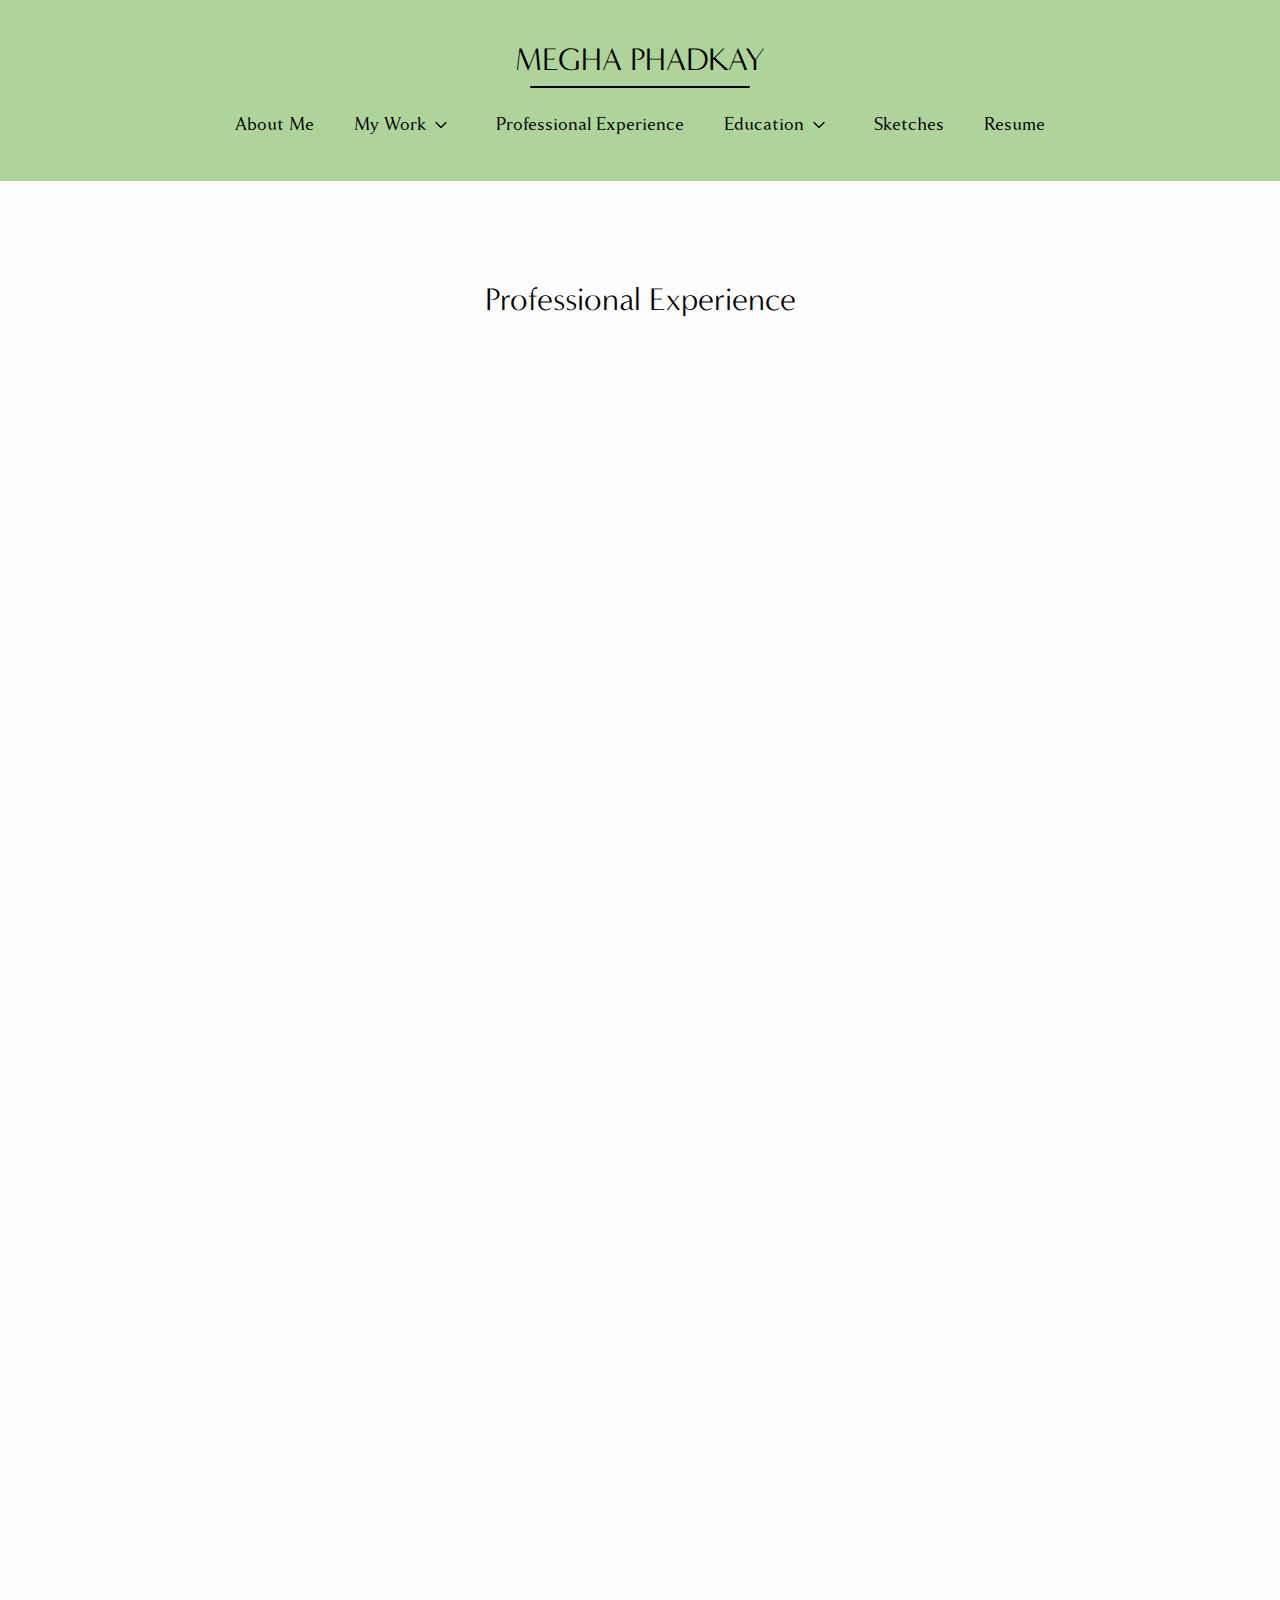
<file: professional-experience.html>
<!DOCTYPE html>
<html lang="en">
    <head>
        <!-- Google tag (gtag.js) -->
        <script async src="https://www.googletagmanager.com/gtag/js?id=G-9KZ5L4CPFT"></script>
        <script>
            window.dataLayer = window.dataLayer || [];
            function gtag(){dataLayer.push(arguments);}
            gtag('js', new Date());

            gtag('config', 'G-9KZ5L4CPFT');
        </script>
        <meta charset="UTF-8">
        <meta name="viewport"
              content="width=device-width, user-scalable=no, initial-scale=1.0, maximum-scale=1.0, minimum-scale=1.0">
        <meta name="author" content="Megha Phadkay">
        <meta property="og:title" content="Megha Phadkay">
        <meta property="og:type" content="website">
        <meta property="og:image" content="https://meghaphadkay.com/static/media/profile-photo-square.jpg">
        <meta property="og:url" content="https://meghaphadkay.com">
        <meta http-equiv="X-UA-Compatible" content="ie=edge">
        <link rel="stylesheet" href="static/css/styles.css">
        <link rel="icon" href="static/media/favicon.png" type="image/x-icon">

        <title>Professional Experience - Megha Phadkay</title>
        <script src="static/js/common-utils.js"></script>
    </head>
    <body>
    <header>
        <nav class="flexbox-column mobile-hide large-screen-nav">
            <div class="nav-row flexbox-row ajc">
                <h1 class="nametag"><a href="index.html">Megha Phadkay</a></h1>
            </div>
            <div class="nav-row flexbox-row ajc mbt-20 column-full">
                <a href="about.html" class="nav-link">About Me</a>
                <div id="work-dropdown-button">
                    <button class="nav-dropdown flexbox-row ajc" data-template="work-dropdown-content">
                        <span>My Work</span>
                        <svg xmlns="http://www.w3.org/2000/svg" class="icon icon-tabler icon-tabler-chevron-down space-lr" width="20" height="20" viewBox="0 0 24 24" stroke-width="1.5" stroke="#000000" fill="none" stroke-linecap="round" stroke-linejoin="round">
                            <path stroke="none" d="M0 0h24v24H0z" fill="none"/>
                            <path d="M6 9l6 6l6 -6" />
                        </svg>
                    </button>
                    <div id="work-dropdown-content" class="flexbox-column aifs tippy-content hidden">


                        <a href="publications.html" class="nav-link flexbox-row ajc">
                            <svg xmlns="http://www.w3.org/2000/svg" class="icon icon-tabler icon-tabler-news space-lr" width="20" height="20" viewBox="0 0 24 24" stroke-width="1.5" stroke="#000000" fill="none" stroke-linecap="round" stroke-linejoin="round">
                                <path stroke="none" d="M0 0h24v24H0z" fill="none"/>
                                <path d="M16 6h3a1 1 0 0 1 1 1v11a2 2 0 0 1 -4 0v-13a1 1 0 0 0 -1 -1h-10a1 1 0 0 0 -1 1v12a3 3 0 0 0 3 3h11" />
                                <path d="M8 8l4 0" />
                                <path d="M8 12l4 0" />
                                <path d="M8 16l4 0" />
                            </svg>
                            <span>Publications</span>
                        </a>
                        <a href="projects.html" class="nav-link flexbox-row ajc">
                            <svg xmlns="http://www.w3.org/2000/svg" class="icon icon-tabler icon-tabler-shovel space-lr" width="20" height="20" viewBox="0 0 24 24" stroke-width="1.5" stroke="#000000" fill="none" stroke-linecap="round" stroke-linejoin="round">
                                <path stroke="none" d="M0 0h24v24H0z" fill="none"/>
                                <path d="M17 4l3 3" />
                                <path d="M18.5 5.5l-8 8" />
                                <path d="M8.276 11.284l4.44 4.44a.968 .968 0 0 1 0 1.369l-2.704 2.704a4.108 4.108 0 0 1 -5.809 -5.81l2.704 -2.703a.968 .968 0 0 1 1.37 0z" />
                            </svg>
                            <span>Projects</span>
                        </a>
                        <a href="op-eds.html" class="nav-link flexbox-row ajc">
                            <svg xmlns="http://www.w3.org/2000/svg" class="icon icon-tabler icon-tabler-article space-lr" width="20" height="20" viewBox="0 0 24 24" stroke-width="1.5" stroke="#000000" fill="none" stroke-linecap="round" stroke-linejoin="round">
                                <path stroke="none" d="M0 0h24v24H0z" fill="none"/>
                                <path d="M3 4m0 2a2 2 0 0 1 2 -2h14a2 2 0 0 1 2 2v12a2 2 0 0 1 -2 2h-14a2 2 0 0 1 -2 -2z" />
                                <path d="M7 8h10" />
                                <path d="M7 12h10" />
                                <path d="M7 16h10" />
                            </svg>
                            <span>Op-Eds</span>
                        </a>
                    </div>
                </div>
                <a href="professional-experience.html" class="nav-link">Professional Experience</a>
                <div id="education-dropdown-button">
                    <button class="nav-dropdown flexbox-row ajc">
                        <span>Education</span>
                        <svg xmlns="http://www.w3.org/2000/svg" class="icon icon-tabler icon-tabler-chevron-down space-lr" width="20" height="20" viewBox="0 0 24 24" stroke-width="1.5" stroke="#000000" fill="none" stroke-linecap="round" stroke-linejoin="round">
                            <path stroke="none" d="M0 0h24v24H0z" fill="none"/>
                            <path d="M6 9l6 6l6 -6" />
                        </svg>
                    </button>
                    <div id="education-dropdown-content" class="flexbox-column aifs tippy-content hidden">
                        <a href="awards-honours.html" class="nav-link flexbox-row ajc">
                            <svg xmlns="http://www.w3.org/2000/svg" class="icon icon-tabler icon-tabler-award space-lr" width="20" height="20" viewBox="0 0 24 24" stroke-width="1.5" stroke="#000000" fill="none" stroke-linecap="round" stroke-linejoin="round">
                                <path stroke="none" d="M0 0h24v24H0z" fill="none"/>
                                <path d="M12 9m-6 0a6 6 0 1 0 12 0a6 6 0 1 0 -12 0" />
                                <path d="M12 15l3.4 5.89l1.598 -3.233l3.598 .232l-3.4 -5.889" />
                                <path d="M6.802 12l-3.4 5.89l3.598 -.233l1.598 3.232l3.4 -5.889" />
                            </svg>
                            <span>Awards & Honours</span>
                        </a>
                        <a href="certifications.html" class="nav-link flexbox-row ajc">
                            <svg xmlns="http://www.w3.org/2000/svg" class="icon icon-tabler icon-tabler-certificate space-lr" width="20" height="20" viewBox="0 0 24 24" stroke-width="1.5" stroke="#000000" fill="none" stroke-linecap="round" stroke-linejoin="round">
                                <path stroke="none" d="M0 0h24v24H0z" fill="none"/>
                                <path d="M15 15m-3 0a3 3 0 1 0 6 0a3 3 0 1 0 -6 0" />
                                <path d="M13 17.5v4.5l2 -1.5l2 1.5v-4.5" />
                                <path d="M10 19h-5a2 2 0 0 1 -2 -2v-10c0 -1.1 .9 -2 2 -2h14a2 2 0 0 1 2 2v10a2 2 0 0 1 -1 1.73" />
                                <path d="M6 9l12 0" />
                                <path d="M6 12l3 0" />
                                <path d="M6 15l2 0" />
                            </svg>
                            <span>Certifications</span>
                        </a>
                        <a href="academics.html" class="nav-link flexbox-row ajc">
                            <svg xmlns="http://www.w3.org/2000/svg" class="icon icon-tabler icon-tabler-school space-lr" width="20" height="20" viewBox="0 0 24 24" stroke-width="1.5" stroke="#000000" fill="none" stroke-linecap="round" stroke-linejoin="round">
                                <path stroke="none" d="M0 0h24v24H0z" fill="none"/>
                                <path d="M22 9l-10 -4l-10 4l10 4l10 -4v6" />
                                <path d="M6 10.6v5.4a6 3 0 0 0 12 0v-5.4" />
                            </svg>
                            <span>Academics</span>
                        </a>
                    </div>
                </div>

                <a href="sketches.html" class="nav-link">Sketches</a>
                <a href="static/data/resume-megha-phadkay.pdf" target="_blank" class="nav-link">Resume</a>
            </div>
        </nav>

        <nav class="mobile-element flexbox-column pad-30">
            <div class="nav-row flexbox-row aic jcsb">
                <h1 class="nametag" style="margin-top: 0;"><a href="index.html">Megha Phadkay</a></h1>
                <button id="open-nav-button">
                    <svg xmlns="http://www.w3.org/2000/svg" class="icon icon-tabler icon-tabler-menu-2" width="28" height="28" viewBox="0 0 24 24" stroke-width="1.5" stroke="#000000" fill="none" stroke-linecap="round" stroke-linejoin="round">
                        <path stroke="none" d="M0 0h24v24H0z" fill="none"/>
                        <path d="M4 6l16 0" />
                        <path d="M4 12l16 0" />
                        <path d="M4 18l16 0" />
                    </svg>
                </button>
            </div>

            <div class="flexbox-column aifs jcsb pad-30" id="mobile-nav">
                <svg xmlns="http://www.w3.org/2000/svg" id="close-nav-button" class="icon icon-tabler icon-tabler-x" width="28" height="28" viewBox="0 0 24 24" stroke-width="1.5" stroke="#000000" fill="none" stroke-linecap="round" stroke-linejoin="round">
                    <path stroke="none" d="M0 0h24v24H0z" fill="none"/>
                    <path d="M18 6l-12 12" />
                    <path d="M6 6l12 12" />
                </svg>
                <div class="flexbox-column column-full">
                    <div class="flexbox-row aifs" style="align-self: center;">
                        <h1 class="nametag"><a href="index.html">Megha Phadkay</a></h1>
                    </div>
                    <div class="flexbox-column aifs jcse pad-10 mobile-nav-page-links no-opacity">
                        <a href="about.html" class="nav-link">About Me</a>
                        <div id="mobile-work-dropdown-button">
                            <button class="nav-dropdown flexbox-row ajc">
                                <span>My Work</span>
                                <svg xmlns="http://www.w3.org/2000/svg" class="icon icon-tabler icon-tabler-chevron-down space-lr icon-tabler-chevron-down-mobile" width="20" height="20" viewBox="0 0 24 24" stroke-width="1.5" stroke="#000000" fill="none" stroke-linecap="round" stroke-linejoin="round">
                                    <path stroke="none" d="M0 0h24v24H0z" fill="none"/>
                                    <path d="M6 9l6 6l6 -6" />
                                </svg>
                            </button>
                            <div id="mobile-work-dropdown-content" class="flexbox-column hidden aifs">
                                <a href="publications.html" class="nav-link flexbox-row ajc">
                            <svg xmlns="http://www.w3.org/2000/svg" class="icon icon-tabler icon-tabler-news space-lr" width="20" height="20" viewBox="0 0 24 24" stroke-width="1.5" stroke="#000000" fill="none" stroke-linecap="round" stroke-linejoin="round">
                                <path stroke="none" d="M0 0h24v24H0z" fill="none"/>
                                <path d="M16 6h3a1 1 0 0 1 1 1v11a2 2 0 0 1 -4 0v-13a1 1 0 0 0 -1 -1h-10a1 1 0 0 0 -1 1v12a3 3 0 0 0 3 3h11" />
                                <path d="M8 8l4 0" />
                                <path d="M8 12l4 0" />
                                <path d="M8 16l4 0" />
                            </svg>
                            <span>Publications</span>
                        </a>

                                <a href="projects.html" class="nav-link flexbox-row ajc">
                                    <svg xmlns="http://www.w3.org/2000/svg" class="icon icon-tabler icon-tabler-shovel space-lr" width="20" height="20" viewBox="0 0 24 24" stroke-width="1.5" stroke="#000000" fill="none" stroke-linecap="round" stroke-linejoin="round">
                                        <path stroke="none" d="M0 0h24v24H0z" fill="none"/>
                                        <path d="M17 4l3 3" />
                                        <path d="M18.5 5.5l-8 8" />
                                        <path d="M8.276 11.284l4.44 4.44a.968 .968 0 0 1 0 1.369l-2.704 2.704a4.108 4.108 0 0 1 -5.809 -5.81l2.704 -2.703a.968 .968 0 0 1 1.37 0z" />
                                    </svg>
                                    <span>Projects</span>
                                </a>
                                <a href="op-eds.html" class="nav-link flexbox-row ajc">
                                    <svg xmlns="http://www.w3.org/2000/svg" class="icon icon-tabler icon-tabler-article space-lr" width="20" height="20" viewBox="0 0 24 24" stroke-width="1.5" stroke="#000000" fill="none" stroke-linecap="round" stroke-linejoin="round">
                                        <path stroke="none" d="M0 0h24v24H0z" fill="none"/>
                                        <path d="M3 4m0 2a2 2 0 0 1 2 -2h14a2 2 0 0 1 2 2v12a2 2 0 0 1 -2 2h-14a2 2 0 0 1 -2 -2z" />
                                        <path d="M7 8h10" />
                                        <path d="M7 12h10" />
                                        <path d="M7 16h10" />
                                    </svg>
                                    <span>Op-Eds</span>
                                </a>
                            </div>
                        </div>
                        <a href="professional-experience.html" class="nav-link">Professional Experience</a>
                        <div id="mobile-education-dropdown-button">
                            <button class="nav-dropdown flexbox-row ajc">
                                <span>Education</span>
                                <svg xmlns="http://www.w3.org/2000/svg" class="icon icon-tabler icon-tabler-chevron-down space-lr" width="20" height="20" viewBox="0 0 24 24" stroke-width="1.5" stroke="#000000" fill="none" stroke-linecap="round" stroke-linejoin="round">
                                    <path stroke="none" d="M0 0h24v24H0z" fill="none"/>
                                    <path d="M6 9l6 6l6 -6" />
                                </svg>
                            </button>
                            <div id="mobile-education-dropdown-content" class="flexbox-column aifs tippy-content hidden">
                                <a href="awards-honours.html" class="nav-link flexbox-row ajc">
                                    <svg xmlns="http://www.w3.org/2000/svg" class="icon icon-tabler icon-tabler-award space-lr" width="20" height="20" viewBox="0 0 24 24" stroke-width="1.5" stroke="#000000" fill="none" stroke-linecap="round" stroke-linejoin="round">
                                        <path stroke="none" d="M0 0h24v24H0z" fill="none"/>
                                        <path d="M12 9m-6 0a6 6 0 1 0 12 0a6 6 0 1 0 -12 0" />
                                        <path d="M12 15l3.4 5.89l1.598 -3.233l3.598 .232l-3.4 -5.889" />
                                        <path d="M6.802 12l-3.4 5.89l3.598 -.233l1.598 3.232l3.4 -5.889" />
                                    </svg>
                                    <span>Awards & Honours</span>
                                </a>
                                <a href="certifications.html" class="nav-link flexbox-row ajc">
                                    <svg xmlns="http://www.w3.org/2000/svg" class="icon icon-tabler icon-tabler-certificate space-lr" width="20" height="20" viewBox="0 0 24 24" stroke-width="1.5" stroke="#000000" fill="none" stroke-linecap="round" stroke-linejoin="round">
                                        <path stroke="none" d="M0 0h24v24H0z" fill="none"/>
                                        <path d="M15 15m-3 0a3 3 0 1 0 6 0a3 3 0 1 0 -6 0" />
                                        <path d="M13 17.5v4.5l2 -1.5l2 1.5v-4.5" />
                                        <path d="M10 19h-5a2 2 0 0 1 -2 -2v-10c0 -1.1 .9 -2 2 -2h14a2 2 0 0 1 2 2v10a2 2 0 0 1 -1 1.73" />
                                        <path d="M6 9l12 0" />
                                        <path d="M6 12l3 0" />
                                        <path d="M6 15l2 0" />
                                    </svg>
                                    <span>Certifications</span>
                                </a>
                                <a href="academics.html" class="nav-link flexbox-row ajc">
                                    <svg xmlns="http://www.w3.org/2000/svg" class="icon icon-tabler icon-tabler-school space-lr" width="20" height="20" viewBox="0 0 24 24" stroke-width="1.5" stroke="#000000" fill="none" stroke-linecap="round" stroke-linejoin="round">
                                        <path stroke="none" d="M0 0h24v24H0z" fill="none"/>
                                        <path d="M22 9l-10 -4l-10 4l10 4l10 -4v6" />
                                        <path d="M6 10.6v5.4a6 3 0 0 0 12 0v-5.4" />
                                    </svg>
                                    <span>Academics</span>
                                </a>
                            </div>
                        </div>
                        <a href="sketches.html" class="nav-link">Sketches</a>
                        <a href="static/data/resume-megha-phadkay.pdf" target="_blank" class="nav-link">Resume</a>
                    </div>
                </div>

                <div class="flexbox-row jcc aife pad-10 nav-social-links" style="height: 10vh; align-self: center;">
                    <a href="https://www.linkedin.com/in/megha-law/" target="_blank">
                        <svg xmlns="http://www.w3.org/2000/svg" class="icon icon-tabler icon-tabler-brand-linkedin" width="28" height="28" viewBox="0 0 24 24" stroke-width="1.5" stroke="#000000" fill="none" stroke-linecap="round" stroke-linejoin="round">
                            <path stroke="none" d="M0 0h24v24H0z" fill="none"/>
                            <path d="M4 4m0 2a2 2 0 0 1 2 -2h12a2 2 0 0 1 2 2v12a2 2 0 0 1 -2 2h-12a2 2 0 0 1 -2 -2z" />
                            <path d="M8 11l0 5" />
                            <path d="M8 8l0 .01" />
                            <path d="M12 16l0 -5" />
                            <path d="M16 16v-3a2 2 0 0 0 -4 0" />
                        </svg>
                    </a>
                    <a href="mailto:meghaphadkay1@gmail.com">
                        <svg xmlns="http://www.w3.org/2000/svg" class="icon icon-tabler icon-tabler-mail" width="28" height="28" viewBox="0 0 24 24" stroke-width="1.5" stroke="#000000" fill="none" stroke-linecap="round" stroke-linejoin="round">
                            <path stroke="none" d="M0 0h24v24H0z" fill="none"/>
                            <path d="M3 7a2 2 0 0 1 2 -2h14a2 2 0 0 1 2 2v10a2 2 0 0 1 -2 2h-14a2 2 0 0 1 -2 -2v-10z" />
                            <path d="M3 7l9 6l9 -6" />
                        </svg>
                    </a>
                </div>
            </div>
        </nav>
    </header>

        <h1 id="publications-heading" class="fade-in-slow center" style="text-align: center; margin-top: 100px;">Professional Experience</h1>
        <div id="domain-container" class="flexbox-row pad-10 center mt-20 jcc column-half no-opacity hide-scrollbar"></div>
        <div id="experience-container" class="flexbox-column column-half pad-30 center no-opacity" style="padding-top: 0;"></div>

        <script src="static/js/navbar.js"></script>
        <script src="static/js/data-parser.js"></script>
        <script src="static/data/professional-experience.txt" type="application/txt" id="experience-text"></script>
        <script src="static/js/professional-experience-renderer.js"></script>
    </body>
</html>
</file>
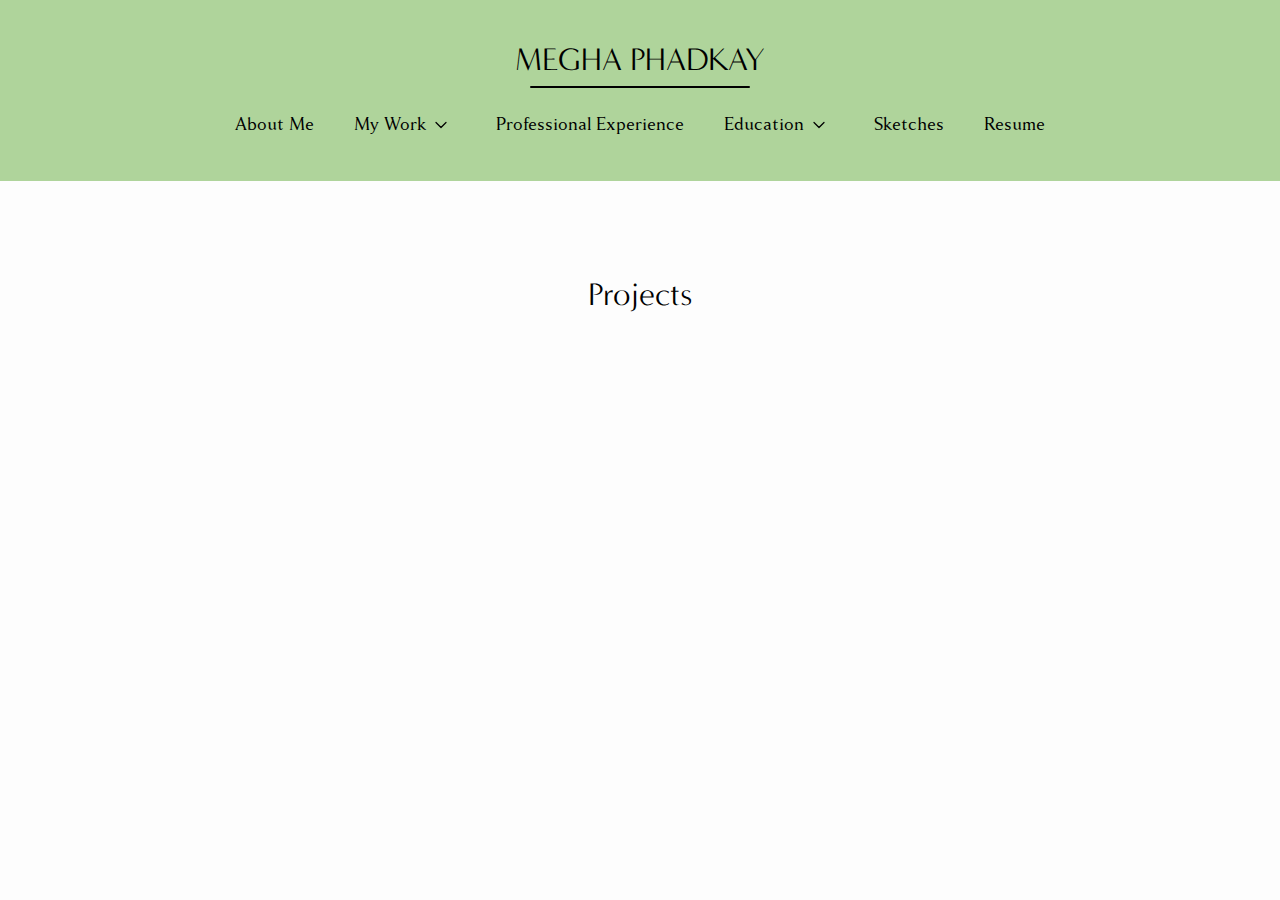
<file: projects.html>
<!DOCTYPE html>
<html lang="en">
    <head>
        <!-- Google tag (gtag.js) -->
        <script async src="https://www.googletagmanager.com/gtag/js?id=G-9KZ5L4CPFT"></script>
        <script>
            window.dataLayer = window.dataLayer || [];
            function gtag(){dataLayer.push(arguments);}
            gtag('js', new Date());

            gtag('config', 'G-9KZ5L4CPFT');
        </script>
        <meta charset="UTF-8">
        <meta name="viewport"
              content="width=device-width, user-scalable=no, initial-scale=1.0, maximum-scale=1.0, minimum-scale=1.0">
        <meta name="author" content="Megha Phadkay">
        <meta property="og:title" content="Megha Phadkay">
        <meta property="og:type" content="website">
        <meta property="og:image" content="https://meghaphadkay.com/static/media/profile-photo-square.jpg">
        <meta property="og:url" content="https://meghaphadkay.com">
        <meta http-equiv="X-UA-Compatible" content="ie=edge">
        <link rel="stylesheet" href="static/css/styles.css">
        <link rel="icon" href="static/media/favicon.png" type="image/x-icon">

        <title>Projects - Megha Phadkay</title>
        <script src="static/js/common-utils.js"></script>
    </head>
    <body>
    <header>
        <nav class="flexbox-column mobile-hide large-screen-nav">
            <div class="nav-row flexbox-row ajc">
                <h1 class="nametag"><a href="index.html">Megha Phadkay</a></h1>
            </div>
            <div class="nav-row flexbox-row ajc mbt-20 column-full">
                <a href="about.html" class="nav-link">About Me</a>
                <div id="work-dropdown-button">
                    <button class="nav-dropdown flexbox-row ajc" data-template="work-dropdown-content">
                        <span>My Work</span>
                        <svg xmlns="http://www.w3.org/2000/svg" class="icon icon-tabler icon-tabler-chevron-down space-lr" width="20" height="20" viewBox="0 0 24 24" stroke-width="1.5" stroke="#000000" fill="none" stroke-linecap="round" stroke-linejoin="round">
                            <path stroke="none" d="M0 0h24v24H0z" fill="none"/>
                            <path d="M6 9l6 6l6 -6" />
                        </svg>
                    </button>
                    <div id="work-dropdown-content" class="flexbox-column aifs tippy-content hidden">


                        <a href="publications.html" class="nav-link flexbox-row ajc">
                            <svg xmlns="http://www.w3.org/2000/svg" class="icon icon-tabler icon-tabler-news space-lr" width="20" height="20" viewBox="0 0 24 24" stroke-width="1.5" stroke="#000000" fill="none" stroke-linecap="round" stroke-linejoin="round">
                                <path stroke="none" d="M0 0h24v24H0z" fill="none"/>
                                <path d="M16 6h3a1 1 0 0 1 1 1v11a2 2 0 0 1 -4 0v-13a1 1 0 0 0 -1 -1h-10a1 1 0 0 0 -1 1v12a3 3 0 0 0 3 3h11" />
                                <path d="M8 8l4 0" />
                                <path d="M8 12l4 0" />
                                <path d="M8 16l4 0" />
                            </svg>
                            <span>Publications</span>
                        </a>
                        <a href="projects.html" class="nav-link flexbox-row ajc">
                            <svg xmlns="http://www.w3.org/2000/svg" class="icon icon-tabler icon-tabler-shovel space-lr" width="20" height="20" viewBox="0 0 24 24" stroke-width="1.5" stroke="#000000" fill="none" stroke-linecap="round" stroke-linejoin="round">
                                <path stroke="none" d="M0 0h24v24H0z" fill="none"/>
                                <path d="M17 4l3 3" />
                                <path d="M18.5 5.5l-8 8" />
                                <path d="M8.276 11.284l4.44 4.44a.968 .968 0 0 1 0 1.369l-2.704 2.704a4.108 4.108 0 0 1 -5.809 -5.81l2.704 -2.703a.968 .968 0 0 1 1.37 0z" />
                            </svg>
                            <span>Projects</span>
                        </a>
                        <a href="op-eds.html" class="nav-link flexbox-row ajc">
                            <svg xmlns="http://www.w3.org/2000/svg" class="icon icon-tabler icon-tabler-article space-lr" width="20" height="20" viewBox="0 0 24 24" stroke-width="1.5" stroke="#000000" fill="none" stroke-linecap="round" stroke-linejoin="round">
                                <path stroke="none" d="M0 0h24v24H0z" fill="none"/>
                                <path d="M3 4m0 2a2 2 0 0 1 2 -2h14a2 2 0 0 1 2 2v12a2 2 0 0 1 -2 2h-14a2 2 0 0 1 -2 -2z" />
                                <path d="M7 8h10" />
                                <path d="M7 12h10" />
                                <path d="M7 16h10" />
                            </svg>
                            <span>Op-Eds</span>
                        </a>
                    </div>
                </div>
                <a href="professional-experience.html" class="nav-link">Professional Experience</a>
                <div id="education-dropdown-button">
                    <button class="nav-dropdown flexbox-row ajc">
                        <span>Education</span>
                        <svg xmlns="http://www.w3.org/2000/svg" class="icon icon-tabler icon-tabler-chevron-down space-lr" width="20" height="20" viewBox="0 0 24 24" stroke-width="1.5" stroke="#000000" fill="none" stroke-linecap="round" stroke-linejoin="round">
                            <path stroke="none" d="M0 0h24v24H0z" fill="none"/>
                            <path d="M6 9l6 6l6 -6" />
                        </svg>
                    </button>
                    <div id="education-dropdown-content" class="flexbox-column aifs tippy-content hidden">
                        <a href="awards-honours.html" class="nav-link flexbox-row ajc">
                            <svg xmlns="http://www.w3.org/2000/svg" class="icon icon-tabler icon-tabler-award space-lr" width="20" height="20" viewBox="0 0 24 24" stroke-width="1.5" stroke="#000000" fill="none" stroke-linecap="round" stroke-linejoin="round">
                                <path stroke="none" d="M0 0h24v24H0z" fill="none"/>
                                <path d="M12 9m-6 0a6 6 0 1 0 12 0a6 6 0 1 0 -12 0" />
                                <path d="M12 15l3.4 5.89l1.598 -3.233l3.598 .232l-3.4 -5.889" />
                                <path d="M6.802 12l-3.4 5.89l3.598 -.233l1.598 3.232l3.4 -5.889" />
                            </svg>
                            <span>Awards & Honours</span>
                        </a>
                        <a href="certifications.html" class="nav-link flexbox-row ajc">
                            <svg xmlns="http://www.w3.org/2000/svg" class="icon icon-tabler icon-tabler-certificate space-lr" width="20" height="20" viewBox="0 0 24 24" stroke-width="1.5" stroke="#000000" fill="none" stroke-linecap="round" stroke-linejoin="round">
                                <path stroke="none" d="M0 0h24v24H0z" fill="none"/>
                                <path d="M15 15m-3 0a3 3 0 1 0 6 0a3 3 0 1 0 -6 0" />
                                <path d="M13 17.5v4.5l2 -1.5l2 1.5v-4.5" />
                                <path d="M10 19h-5a2 2 0 0 1 -2 -2v-10c0 -1.1 .9 -2 2 -2h14a2 2 0 0 1 2 2v10a2 2 0 0 1 -1 1.73" />
                                <path d="M6 9l12 0" />
                                <path d="M6 12l3 0" />
                                <path d="M6 15l2 0" />
                            </svg>
                            <span>Certifications</span>
                        </a>
                        <a href="academics.html" class="nav-link flexbox-row ajc">
                            <svg xmlns="http://www.w3.org/2000/svg" class="icon icon-tabler icon-tabler-school space-lr" width="20" height="20" viewBox="0 0 24 24" stroke-width="1.5" stroke="#000000" fill="none" stroke-linecap="round" stroke-linejoin="round">
                                <path stroke="none" d="M0 0h24v24H0z" fill="none"/>
                                <path d="M22 9l-10 -4l-10 4l10 4l10 -4v6" />
                                <path d="M6 10.6v5.4a6 3 0 0 0 12 0v-5.4" />
                            </svg>
                            <span>Academics</span>
                        </a>
                    </div>
                </div>

                <a href="sketches.html" class="nav-link">Sketches</a>
                <a href="static/data/resume-megha-phadkay.pdf" target="_blank" class="nav-link">Resume</a>
            </div>
        </nav>

        <nav class="mobile-element flexbox-column pad-30">
            <div class="nav-row flexbox-row aic jcsb">
                <h1 class="nametag" style="margin-top: 0;"><a href="index.html">Megha Phadkay</a></h1>
                <button id="open-nav-button">
                    <svg xmlns="http://www.w3.org/2000/svg" class="icon icon-tabler icon-tabler-menu-2" width="28" height="28" viewBox="0 0 24 24" stroke-width="1.5" stroke="#000000" fill="none" stroke-linecap="round" stroke-linejoin="round">
                        <path stroke="none" d="M0 0h24v24H0z" fill="none"/>
                        <path d="M4 6l16 0" />
                        <path d="M4 12l16 0" />
                        <path d="M4 18l16 0" />
                    </svg>
                </button>
            </div>

            <div class="flexbox-column aifs jcsb pad-30" id="mobile-nav">
                <svg xmlns="http://www.w3.org/2000/svg" id="close-nav-button" class="icon icon-tabler icon-tabler-x" width="28" height="28" viewBox="0 0 24 24" stroke-width="1.5" stroke="#000000" fill="none" stroke-linecap="round" stroke-linejoin="round">
                    <path stroke="none" d="M0 0h24v24H0z" fill="none"/>
                    <path d="M18 6l-12 12" />
                    <path d="M6 6l12 12" />
                </svg>
                <div class="flexbox-column column-full">
                    <div class="flexbox-row aifs" style="align-self: center;">
                        <h1 class="nametag"><a href="index.html">Megha Phadkay</a></h1>
                    </div>
                    <div class="flexbox-column aifs jcse pad-10 mobile-nav-page-links no-opacity">
                        <a href="about.html" class="nav-link">About Me</a>
                        <div id="mobile-work-dropdown-button">
                            <button class="nav-dropdown flexbox-row ajc">
                                <span>My Work</span>
                                <svg xmlns="http://www.w3.org/2000/svg" class="icon icon-tabler icon-tabler-chevron-down space-lr icon-tabler-chevron-down-mobile" width="20" height="20" viewBox="0 0 24 24" stroke-width="1.5" stroke="#000000" fill="none" stroke-linecap="round" stroke-linejoin="round">
                                    <path stroke="none" d="M0 0h24v24H0z" fill="none"/>
                                    <path d="M6 9l6 6l6 -6" />
                                </svg>
                            </button>
                            <div id="mobile-work-dropdown-content" class="flexbox-column hidden aifs">
                                <a href="publications.html" class="nav-link flexbox-row ajc">
                            <svg xmlns="http://www.w3.org/2000/svg" class="icon icon-tabler icon-tabler-news space-lr" width="20" height="20" viewBox="0 0 24 24" stroke-width="1.5" stroke="#000000" fill="none" stroke-linecap="round" stroke-linejoin="round">
                                <path stroke="none" d="M0 0h24v24H0z" fill="none"/>
                                <path d="M16 6h3a1 1 0 0 1 1 1v11a2 2 0 0 1 -4 0v-13a1 1 0 0 0 -1 -1h-10a1 1 0 0 0 -1 1v12a3 3 0 0 0 3 3h11" />
                                <path d="M8 8l4 0" />
                                <path d="M8 12l4 0" />
                                <path d="M8 16l4 0" />
                            </svg>
                            <span>Publications</span>
                        </a>

                                <a href="projects.html" class="nav-link flexbox-row ajc">
                                    <svg xmlns="http://www.w3.org/2000/svg" class="icon icon-tabler icon-tabler-shovel space-lr" width="20" height="20" viewBox="0 0 24 24" stroke-width="1.5" stroke="#000000" fill="none" stroke-linecap="round" stroke-linejoin="round">
                                        <path stroke="none" d="M0 0h24v24H0z" fill="none"/>
                                        <path d="M17 4l3 3" />
                                        <path d="M18.5 5.5l-8 8" />
                                        <path d="M8.276 11.284l4.44 4.44a.968 .968 0 0 1 0 1.369l-2.704 2.704a4.108 4.108 0 0 1 -5.809 -5.81l2.704 -2.703a.968 .968 0 0 1 1.37 0z" />
                                    </svg>
                                    <span>Projects</span>
                                </a>
                                <a href="op-eds.html" class="nav-link flexbox-row ajc">
                                    <svg xmlns="http://www.w3.org/2000/svg" class="icon icon-tabler icon-tabler-article space-lr" width="20" height="20" viewBox="0 0 24 24" stroke-width="1.5" stroke="#000000" fill="none" stroke-linecap="round" stroke-linejoin="round">
                                        <path stroke="none" d="M0 0h24v24H0z" fill="none"/>
                                        <path d="M3 4m0 2a2 2 0 0 1 2 -2h14a2 2 0 0 1 2 2v12a2 2 0 0 1 -2 2h-14a2 2 0 0 1 -2 -2z" />
                                        <path d="M7 8h10" />
                                        <path d="M7 12h10" />
                                        <path d="M7 16h10" />
                                    </svg>
                                    <span>Op-Eds</span>
                                </a>
                            </div>
                        </div>
                        <a href="professional-experience.html" class="nav-link">Professional Experience</a>
                        <div id="mobile-education-dropdown-button">
                            <button class="nav-dropdown flexbox-row ajc">
                                <span>Education</span>
                                <svg xmlns="http://www.w3.org/2000/svg" class="icon icon-tabler icon-tabler-chevron-down space-lr" width="20" height="20" viewBox="0 0 24 24" stroke-width="1.5" stroke="#000000" fill="none" stroke-linecap="round" stroke-linejoin="round">
                                    <path stroke="none" d="M0 0h24v24H0z" fill="none"/>
                                    <path d="M6 9l6 6l6 -6" />
                                </svg>
                            </button>
                            <div id="mobile-education-dropdown-content" class="flexbox-column aifs tippy-content hidden">
                                <a href="awards-honours.html" class="nav-link flexbox-row ajc">
                                    <svg xmlns="http://www.w3.org/2000/svg" class="icon icon-tabler icon-tabler-award space-lr" width="20" height="20" viewBox="0 0 24 24" stroke-width="1.5" stroke="#000000" fill="none" stroke-linecap="round" stroke-linejoin="round">
                                        <path stroke="none" d="M0 0h24v24H0z" fill="none"/>
                                        <path d="M12 9m-6 0a6 6 0 1 0 12 0a6 6 0 1 0 -12 0" />
                                        <path d="M12 15l3.4 5.89l1.598 -3.233l3.598 .232l-3.4 -5.889" />
                                        <path d="M6.802 12l-3.4 5.89l3.598 -.233l1.598 3.232l3.4 -5.889" />
                                    </svg>
                                    <span>Awards & Honours</span>
                                </a>
                                <a href="certifications.html" class="nav-link flexbox-row ajc">
                                    <svg xmlns="http://www.w3.org/2000/svg" class="icon icon-tabler icon-tabler-certificate space-lr" width="20" height="20" viewBox="0 0 24 24" stroke-width="1.5" stroke="#000000" fill="none" stroke-linecap="round" stroke-linejoin="round">
                                        <path stroke="none" d="M0 0h24v24H0z" fill="none"/>
                                        <path d="M15 15m-3 0a3 3 0 1 0 6 0a3 3 0 1 0 -6 0" />
                                        <path d="M13 17.5v4.5l2 -1.5l2 1.5v-4.5" />
                                        <path d="M10 19h-5a2 2 0 0 1 -2 -2v-10c0 -1.1 .9 -2 2 -2h14a2 2 0 0 1 2 2v10a2 2 0 0 1 -1 1.73" />
                                        <path d="M6 9l12 0" />
                                        <path d="M6 12l3 0" />
                                        <path d="M6 15l2 0" />
                                    </svg>
                                    <span>Certifications</span>
                                </a>
                                <a href="academics.html" class="nav-link flexbox-row ajc">
                                    <svg xmlns="http://www.w3.org/2000/svg" class="icon icon-tabler icon-tabler-school space-lr" width="20" height="20" viewBox="0 0 24 24" stroke-width="1.5" stroke="#000000" fill="none" stroke-linecap="round" stroke-linejoin="round">
                                        <path stroke="none" d="M0 0h24v24H0z" fill="none"/>
                                        <path d="M22 9l-10 -4l-10 4l10 4l10 -4v6" />
                                        <path d="M6 10.6v5.4a6 3 0 0 0 12 0v-5.4" />
                                    </svg>
                                    <span>Academics</span>
                                </a>
                            </div>
                        </div>
                        <a href="sketches.html" class="nav-link">Sketches</a>
                        <a href="static/data/resume-megha-phadkay.pdf" target="_blank" class="nav-link">Resume</a>
                    </div>
                </div>

                <div class="flexbox-row jcc aife pad-10 nav-social-links" style="height: 10vh; align-self: center;">
                    <a href="https://www.linkedin.com/in/megha-law/" target="_blank">
                        <svg xmlns="http://www.w3.org/2000/svg" class="icon icon-tabler icon-tabler-brand-linkedin" width="28" height="28" viewBox="0 0 24 24" stroke-width="1.5" stroke="#000000" fill="none" stroke-linecap="round" stroke-linejoin="round">
                            <path stroke="none" d="M0 0h24v24H0z" fill="none"/>
                            <path d="M4 4m0 2a2 2 0 0 1 2 -2h12a2 2 0 0 1 2 2v12a2 2 0 0 1 -2 2h-12a2 2 0 0 1 -2 -2z" />
                            <path d="M8 11l0 5" />
                            <path d="M8 8l0 .01" />
                            <path d="M12 16l0 -5" />
                            <path d="M16 16v-3a2 2 0 0 0 -4 0" />
                        </svg>
                    </a>
                    <a href="mailto:meghaphadkay1@gmail.com">
                        <svg xmlns="http://www.w3.org/2000/svg" class="icon icon-tabler icon-tabler-mail" width="28" height="28" viewBox="0 0 24 24" stroke-width="1.5" stroke="#000000" fill="none" stroke-linecap="round" stroke-linejoin="round">
                            <path stroke="none" d="M0 0h24v24H0z" fill="none"/>
                            <path d="M3 7a2 2 0 0 1 2 -2h14a2 2 0 0 1 2 2v10a2 2 0 0 1 -2 2h-14a2 2 0 0 1 -2 -2v-10z" />
                            <path d="M3 7l9 6l9 -6" />
                        </svg>
                    </a>
                </div>
            </div>
        </nav>
    </header>

        <div class="flexbox-column column-4of5 center no-pad-30 mt-50 aic jcfs">
            <h1 id="publication-heading" class="fade-in-slow">Projects</h1>
            <div class="flexbox-row jcc aifs no-opacity" id="project-card-container"></div>
        </div>

        <div id="project-detail-container"></div>

        <script src="static/js/navbar.js"></script>
        <script src="static/js/data-parser.js"></script>
        <script src="static/data/projects.txt" type="application/txt" id="projects-text"></script>
        <script src="static/js/projects-renderer.js"></script>
    </body>
</html>
</file>
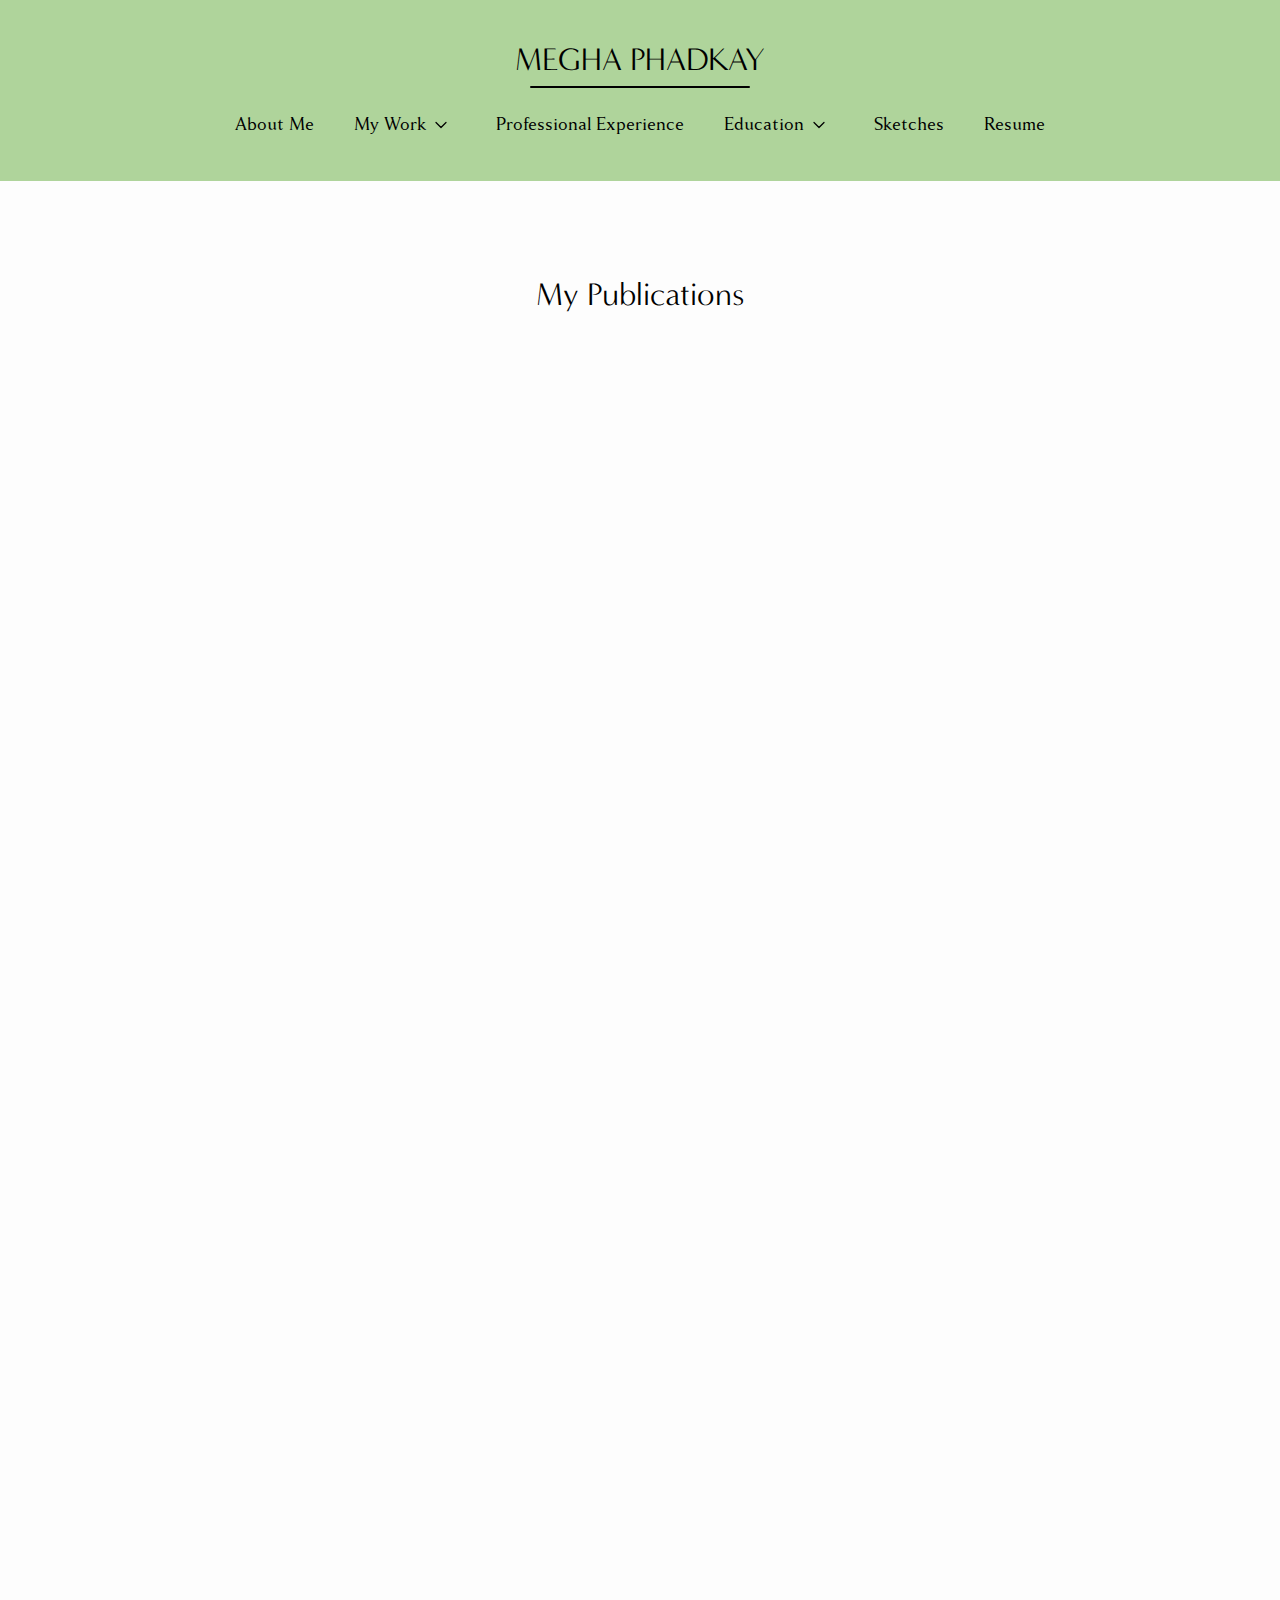
<file: publications.html>
<!DOCTYPE html>
<html lang="en">
    <head>
        <!-- Google tag (gtag.js) -->
        <script async src="https://www.googletagmanager.com/gtag/js?id=G-9KZ5L4CPFT"></script>
        <script>
            window.dataLayer = window.dataLayer || [];
            function gtag(){dataLayer.push(arguments);}
            gtag('js', new Date());

            gtag('config', 'G-9KZ5L4CPFT');
        </script>
        <meta charset="UTF-8">
        <meta name="viewport"
              content="width=device-width, user-scalable=no, initial-scale=1.0, maximum-scale=1.0, minimum-scale=1.0">
        <meta name="author" content="Megha Phadkay">
        <meta property="og:title" content="Megha Phadkay">
        <meta property="og:type" content="website">
        <meta property="og:image" content="https://meghaphadkay.com/static/media/profile-photo-square.jpg">
        <meta property="og:url" content="https://meghaphadkay.com">
        <meta http-equiv="X-UA-Compatible" content="ie=edge">
        <link rel="stylesheet" href="static/css/styles.css">
        <link rel="icon" href="static/media/favicon.png" type="image/x-icon">

        <title>Publications - Megha Phadkay</title>
        <script src="static/js/common-utils.js"></script>
    </head>
    <body>
    <header>
        <nav class="flexbox-column mobile-hide large-screen-nav">
            <div class="nav-row flexbox-row ajc">
                <h1 class="nametag"><a href="index.html">Megha Phadkay</a></h1>
            </div>
            <div class="nav-row flexbox-row ajc mbt-20 column-full">
                <a href="about.html" class="nav-link">About Me</a>
                <div id="work-dropdown-button">
                    <button class="nav-dropdown flexbox-row ajc" data-template="work-dropdown-content">
                        <span>My Work</span>
                        <svg xmlns="http://www.w3.org/2000/svg" class="icon icon-tabler icon-tabler-chevron-down space-lr" width="20" height="20" viewBox="0 0 24 24" stroke-width="1.5" stroke="#000000" fill="none" stroke-linecap="round" stroke-linejoin="round">
                            <path stroke="none" d="M0 0h24v24H0z" fill="none"/>
                            <path d="M6 9l6 6l6 -6" />
                        </svg>
                    </button>
                    <div id="work-dropdown-content" class="flexbox-column aifs tippy-content hidden">
                        <a href="publications.html" class="nav-link flexbox-row ajc">
                            <svg xmlns="http://www.w3.org/2000/svg" class="icon icon-tabler icon-tabler-news space-lr" width="20" height="20" viewBox="0 0 24 24" stroke-width="1.5" stroke="#000000" fill="none" stroke-linecap="round" stroke-linejoin="round">
                                <path stroke="none" d="M0 0h24v24H0z" fill="none"/>
                                <path d="M16 6h3a1 1 0 0 1 1 1v11a2 2 0 0 1 -4 0v-13a1 1 0 0 0 -1 -1h-10a1 1 0 0 0 -1 1v12a3 3 0 0 0 3 3h11" />
                                <path d="M8 8l4 0" />
                                <path d="M8 12l4 0" />
                                <path d="M8 16l4 0" />
                            </svg>
                            <span>Publications</span>
                        </a>
                        <a href="projects.html" class="nav-link flexbox-row ajc">
                            <svg xmlns="http://www.w3.org/2000/svg" class="icon icon-tabler icon-tabler-shovel space-lr" width="20" height="20" viewBox="0 0 24 24" stroke-width="1.5" stroke="#000000" fill="none" stroke-linecap="round" stroke-linejoin="round">
                                <path stroke="none" d="M0 0h24v24H0z" fill="none"/>
                                <path d="M17 4l3 3" />
                                <path d="M18.5 5.5l-8 8" />
                                <path d="M8.276 11.284l4.44 4.44a.968 .968 0 0 1 0 1.369l-2.704 2.704a4.108 4.108 0 0 1 -5.809 -5.81l2.704 -2.703a.968 .968 0 0 1 1.37 0z" />
                            </svg>
                            <span>Projects</span>
                        </a>
                        <a href="op-eds.html" class="nav-link flexbox-row ajc">
                            <svg xmlns="http://www.w3.org/2000/svg" class="icon icon-tabler icon-tabler-article space-lr" width="20" height="20" viewBox="0 0 24 24" stroke-width="1.5" stroke="#000000" fill="none" stroke-linecap="round" stroke-linejoin="round">
                                <path stroke="none" d="M0 0h24v24H0z" fill="none"/>
                                <path d="M3 4m0 2a2 2 0 0 1 2 -2h14a2 2 0 0 1 2 2v12a2 2 0 0 1 -2 2h-14a2 2 0 0 1 -2 -2z" />
                                <path d="M7 8h10" />
                                <path d="M7 12h10" />
                                <path d="M7 16h10" />
                            </svg>
                            <span>Op-Eds</span>
                        </a>
                    </div>
                </div>
                <a href="professional-experience.html" class="nav-link">Professional Experience</a>
                <div id="education-dropdown-button">
                    <button class="nav-dropdown flexbox-row ajc">
                        <span>Education</span>
                        <svg xmlns="http://www.w3.org/2000/svg" class="icon icon-tabler icon-tabler-chevron-down space-lr" width="20" height="20" viewBox="0 0 24 24" stroke-width="1.5" stroke="#000000" fill="none" stroke-linecap="round" stroke-linejoin="round">
                            <path stroke="none" d="M0 0h24v24H0z" fill="none"/>
                            <path d="M6 9l6 6l6 -6" />
                        </svg>
                    </button>
                    <div id="education-dropdown-content" class="flexbox-column aifs tippy-content hidden">
                        <a href="awards-honours.html" class="nav-link flexbox-row ajc">
                            <svg xmlns="http://www.w3.org/2000/svg" class="icon icon-tabler icon-tabler-award space-lr" width="20" height="20" viewBox="0 0 24 24" stroke-width="1.5" stroke="#000000" fill="none" stroke-linecap="round" stroke-linejoin="round">
                                <path stroke="none" d="M0 0h24v24H0z" fill="none"/>
                                <path d="M12 9m-6 0a6 6 0 1 0 12 0a6 6 0 1 0 -12 0" />
                                <path d="M12 15l3.4 5.89l1.598 -3.233l3.598 .232l-3.4 -5.889" />
                                <path d="M6.802 12l-3.4 5.89l3.598 -.233l1.598 3.232l3.4 -5.889" />
                            </svg>
                            <span>Awards & Honours</span>
                        </a>
                        <a href="certifications.html" class="nav-link flexbox-row ajc">
                            <svg xmlns="http://www.w3.org/2000/svg" class="icon icon-tabler icon-tabler-certificate space-lr" width="20" height="20" viewBox="0 0 24 24" stroke-width="1.5" stroke="#000000" fill="none" stroke-linecap="round" stroke-linejoin="round">
                                <path stroke="none" d="M0 0h24v24H0z" fill="none"/>
                                <path d="M15 15m-3 0a3 3 0 1 0 6 0a3 3 0 1 0 -6 0" />
                                <path d="M13 17.5v4.5l2 -1.5l2 1.5v-4.5" />
                                <path d="M10 19h-5a2 2 0 0 1 -2 -2v-10c0 -1.1 .9 -2 2 -2h14a2 2 0 0 1 2 2v10a2 2 0 0 1 -1 1.73" />
                                <path d="M6 9l12 0" />
                                <path d="M6 12l3 0" />
                                <path d="M6 15l2 0" />
                            </svg>
                            <span>Certifications</span>
                        </a>
                        <a href="academics.html" class="nav-link flexbox-row ajc">
                            <svg xmlns="http://www.w3.org/2000/svg" class="icon icon-tabler icon-tabler-school space-lr" width="20" height="20" viewBox="0 0 24 24" stroke-width="1.5" stroke="#000000" fill="none" stroke-linecap="round" stroke-linejoin="round">
                                <path stroke="none" d="M0 0h24v24H0z" fill="none"/>
                                <path d="M22 9l-10 -4l-10 4l10 4l10 -4v6" />
                                <path d="M6 10.6v5.4a6 3 0 0 0 12 0v-5.4" />
                            </svg>
                            <span>Academics</span>
                        </a>
                    </div>
                </div>

                <a href="sketches.html" class="nav-link">Sketches</a>
                <a href="static/data/resume-megha-phadkay.pdf" target="_blank" class="nav-link">Resume</a>
            </div>
        </nav>

        <nav class="mobile-element flexbox-column pad-30">
            <div class="nav-row flexbox-row aic jcsb">
                <h1 class="nametag" style="margin-top: 0;"><a href="index.html">Megha Phadkay</a></h1>
                <button id="open-nav-button">
                    <svg xmlns="http://www.w3.org/2000/svg" class="icon icon-tabler icon-tabler-menu-2" width="28" height="28" viewBox="0 0 24 24" stroke-width="1.5" stroke="#000000" fill="none" stroke-linecap="round" stroke-linejoin="round">
                        <path stroke="none" d="M0 0h24v24H0z" fill="none"/>
                        <path d="M4 6l16 0" />
                        <path d="M4 12l16 0" />
                        <path d="M4 18l16 0" />
                    </svg>
                </button>
            </div>

            <div class="flexbox-column aifs jcsb pad-30" id="mobile-nav">
                <svg xmlns="http://www.w3.org/2000/svg" id="close-nav-button" class="icon icon-tabler icon-tabler-x" width="28" height="28" viewBox="0 0 24 24" stroke-width="1.5" stroke="#000000" fill="none" stroke-linecap="round" stroke-linejoin="round">
                    <path stroke="none" d="M0 0h24v24H0z" fill="none"/>
                    <path d="M18 6l-12 12" />
                    <path d="M6 6l12 12" />
                </svg>
                <div class="flexbox-column column-full">
                    <div class="flexbox-row aifs" style="align-self: center;">
                        <h1 class="nametag"><a href="index.html">Megha Phadkay</a></h1>
                    </div>
                    <div class="flexbox-column aifs jcse pad-10 mobile-nav-page-links no-opacity">
                        <a href="about.html" class="nav-link">About Me</a>
                        <div id="mobile-work-dropdown-button">
                            <button class="nav-dropdown flexbox-row ajc">
                                <span>My Work</span>
                                <svg xmlns="http://www.w3.org/2000/svg" class="icon icon-tabler icon-tabler-chevron-down space-lr icon-tabler-chevron-down-mobile" width="20" height="20" viewBox="0 0 24 24" stroke-width="1.5" stroke="#000000" fill="none" stroke-linecap="round" stroke-linejoin="round">
                                    <path stroke="none" d="M0 0h24v24H0z" fill="none"/>
                                    <path d="M6 9l6 6l6 -6" />
                                </svg>
                            </button>
                            <div id="mobile-work-dropdown-content" class="flexbox-column hidden aifs">
                                <a href="publications.html" class="nav-link flexbox-row ajc">
                            <svg xmlns="http://www.w3.org/2000/svg" class="icon icon-tabler icon-tabler-news space-lr" width="20" height="20" viewBox="0 0 24 24" stroke-width="1.5" stroke="#000000" fill="none" stroke-linecap="round" stroke-linejoin="round">
                                <path stroke="none" d="M0 0h24v24H0z" fill="none"/>
                                <path d="M16 6h3a1 1 0 0 1 1 1v11a2 2 0 0 1 -4 0v-13a1 1 0 0 0 -1 -1h-10a1 1 0 0 0 -1 1v12a3 3 0 0 0 3 3h11" />
                                <path d="M8 8l4 0" />
                                <path d="M8 12l4 0" />
                                <path d="M8 16l4 0" />
                            </svg>
                            <span>Publications</span>
                        </a>

                                <a href="projects.html" class="nav-link flexbox-row ajc">
                                    <svg xmlns="http://www.w3.org/2000/svg" class="icon icon-tabler icon-tabler-shovel space-lr" width="20" height="20" viewBox="0 0 24 24" stroke-width="1.5" stroke="#000000" fill="none" stroke-linecap="round" stroke-linejoin="round">
                                        <path stroke="none" d="M0 0h24v24H0z" fill="none"/>
                                        <path d="M17 4l3 3" />
                                        <path d="M18.5 5.5l-8 8" />
                                        <path d="M8.276 11.284l4.44 4.44a.968 .968 0 0 1 0 1.369l-2.704 2.704a4.108 4.108 0 0 1 -5.809 -5.81l2.704 -2.703a.968 .968 0 0 1 1.37 0z" />
                                    </svg>
                                    <span>Projects</span>
                                </a>
                                <a href="op-eds.html" class="nav-link flexbox-row ajc">
                                    <svg xmlns="http://www.w3.org/2000/svg" class="icon icon-tabler icon-tabler-article space-lr" width="20" height="20" viewBox="0 0 24 24" stroke-width="1.5" stroke="#000000" fill="none" stroke-linecap="round" stroke-linejoin="round">
                                        <path stroke="none" d="M0 0h24v24H0z" fill="none"/>
                                        <path d="M3 4m0 2a2 2 0 0 1 2 -2h14a2 2 0 0 1 2 2v12a2 2 0 0 1 -2 2h-14a2 2 0 0 1 -2 -2z" />
                                        <path d="M7 8h10" />
                                        <path d="M7 12h10" />
                                        <path d="M7 16h10" />
                                    </svg>
                                    <span>Op-Eds</span>
                                </a>
                            </div>
                        </div>
                        <a href="professional-experience.html" class="nav-link">Professional Experience</a>
                        <div id="mobile-education-dropdown-button">
                            <button class="nav-dropdown flexbox-row ajc">
                                <span>Education</span>
                                <svg xmlns="http://www.w3.org/2000/svg" class="icon icon-tabler icon-tabler-chevron-down space-lr" width="20" height="20" viewBox="0 0 24 24" stroke-width="1.5" stroke="#000000" fill="none" stroke-linecap="round" stroke-linejoin="round">
                                    <path stroke="none" d="M0 0h24v24H0z" fill="none"/>
                                    <path d="M6 9l6 6l6 -6" />
                                </svg>
                            </button>
                            <div id="mobile-education-dropdown-content" class="flexbox-column aifs tippy-content hidden">
                                <a href="awards-honours.html" class="nav-link flexbox-row ajc">
                                    <svg xmlns="http://www.w3.org/2000/svg" class="icon icon-tabler icon-tabler-award space-lr" width="20" height="20" viewBox="0 0 24 24" stroke-width="1.5" stroke="#000000" fill="none" stroke-linecap="round" stroke-linejoin="round">
                                        <path stroke="none" d="M0 0h24v24H0z" fill="none"/>
                                        <path d="M12 9m-6 0a6 6 0 1 0 12 0a6 6 0 1 0 -12 0" />
                                        <path d="M12 15l3.4 5.89l1.598 -3.233l3.598 .232l-3.4 -5.889" />
                                        <path d="M6.802 12l-3.4 5.89l3.598 -.233l1.598 3.232l3.4 -5.889" />
                                    </svg>
                                    <span>Awards & Honours</span>
                                </a>
                                <a href="certifications.html" class="nav-link flexbox-row ajc">
                                    <svg xmlns="http://www.w3.org/2000/svg" class="icon icon-tabler icon-tabler-certificate space-lr" width="20" height="20" viewBox="0 0 24 24" stroke-width="1.5" stroke="#000000" fill="none" stroke-linecap="round" stroke-linejoin="round">
                                        <path stroke="none" d="M0 0h24v24H0z" fill="none"/>
                                        <path d="M15 15m-3 0a3 3 0 1 0 6 0a3 3 0 1 0 -6 0" />
                                        <path d="M13 17.5v4.5l2 -1.5l2 1.5v-4.5" />
                                        <path d="M10 19h-5a2 2 0 0 1 -2 -2v-10c0 -1.1 .9 -2 2 -2h14a2 2 0 0 1 2 2v10a2 2 0 0 1 -1 1.73" />
                                        <path d="M6 9l12 0" />
                                        <path d="M6 12l3 0" />
                                        <path d="M6 15l2 0" />
                                    </svg>
                                    <span>Certifications</span>
                                </a>
                                <a href="academics.html" class="nav-link flexbox-row ajc">
                                    <svg xmlns="http://www.w3.org/2000/svg" class="icon icon-tabler icon-tabler-school space-lr" width="20" height="20" viewBox="0 0 24 24" stroke-width="1.5" stroke="#000000" fill="none" stroke-linecap="round" stroke-linejoin="round">
                                        <path stroke="none" d="M0 0h24v24H0z" fill="none"/>
                                        <path d="M22 9l-10 -4l-10 4l10 4l10 -4v6" />
                                        <path d="M6 10.6v5.4a6 3 0 0 0 12 0v-5.4" />
                                    </svg>
                                    <span>Academics</span>
                                </a>
                            </div>
                        </div>
                        <a href="sketches.html" class="nav-link">Sketches</a>
                        <a href="static/data/resume-megha-phadkay.pdf" target="_blank" class="nav-link">Resume</a>
                    </div>
                </div>

                <div class="flexbox-row jcc aife pad-10 nav-social-links" style="height: 10vh; align-self: center;">
                    <a href="https://www.linkedin.com/in/megha-law/" target="_blank">
                        <svg xmlns="http://www.w3.org/2000/svg" class="icon icon-tabler icon-tabler-brand-linkedin" width="28" height="28" viewBox="0 0 24 24" stroke-width="1.5" stroke="#000000" fill="none" stroke-linecap="round" stroke-linejoin="round">
                            <path stroke="none" d="M0 0h24v24H0z" fill="none"/>
                            <path d="M4 4m0 2a2 2 0 0 1 2 -2h12a2 2 0 0 1 2 2v12a2 2 0 0 1 -2 2h-12a2 2 0 0 1 -2 -2z" />
                            <path d="M8 11l0 5" />
                            <path d="M8 8l0 .01" />
                            <path d="M12 16l0 -5" />
                            <path d="M16 16v-3a2 2 0 0 0 -4 0" />
                        </svg>
                    </a>
                    <a href="mailto:meghaphadkay1@gmail.com">
                        <svg xmlns="http://www.w3.org/2000/svg" class="icon icon-tabler icon-tabler-mail" width="28" height="28" viewBox="0 0 24 24" stroke-width="1.5" stroke="#000000" fill="none" stroke-linecap="round" stroke-linejoin="round">
                            <path stroke="none" d="M0 0h24v24H0z" fill="none"/>
                            <path d="M3 7a2 2 0 0 1 2 -2h14a2 2 0 0 1 2 2v10a2 2 0 0 1 -2 2h-14a2 2 0 0 1 -2 -2v-10z" />
                            <path d="M3 7l9 6l9 -6" />
                        </svg>
                    </a>
                </div>
            </div>
        </nav>
    </header>

        <div class="flexbox-column column-4of5 center pad-30 mt-50 aic jcfs">
            <h1 id="publication-heading" class="fade-in-slow">My Publications</h1>
            <div class="flexbox-row jcc aifs" id="content-column"></div>
        </div>

        <script src="static/js/navbar.js"></script>
        <script src="static/js/data-parser.js"></script>
        <script src="static/data/publications.txt" type="application/txt" id="content-text"></script>
        <script src="static/js/publications-renderer.js"></script>
    </body>
</html>
</file>
<file: static/css/styles.css>
*, *::before, *::after {
    box-sizing: border-box;
}

@font-face {
    font-family: "Anziano";
    src:
        local("anziano"),
        url("../fonts/Anziano Regular.otf");
}

@font-face {
    font-family: "Minerva";
    src:
        local("minerva-modern"),
        url("../fonts/Minerva Modern.otf");
}

:root {
    --paragraph-font: "Anziano";
    --heading-font: "Minerva";

    --background-light-4: rgb(255, 255, 255);
    --background-light-3: rgb(255, 255, 255);
    --background-light-2: rgb(250, 250, 250);
    --background-light-1: rgb(246, 246, 246);
    --background-color: rgb(253, 253, 253);
    --background-dark-1: rgb(230, 230, 230);
    --background-dark-2: rgb(209, 209, 209);
    --background-dark-3: rgb(183, 183, 183);

    --font-color: rgb(0, 0, 0);
    --light-font-color: rgb(229, 229, 229);
    --muted-font: rgb(102, 102, 102);
    --light-muted-font: rgb(200, 200, 200);

    --accent-light-3: rgb(245, 203, 166);
    --accent-light-2: rgb(209, 185, 148);
    --accent-light-1: rgb(204, 179, 145);
    --accent: rgb(171, 151, 122);
    --accent-dark-1: rgb(138, 123, 98);
    --accent-dark-2: rgb(102, 90, 72);
    --accent-dark-3: rgb(82, 73, 58);

    --primary-light-2: rgb(211, 255, 186);
    --primary-light-1: rgb(194, 235, 171);
    --primary: rgb(175, 212, 155);
    --primary-dark-1: rgb(142, 173, 127);
    --primary-dark-2: rgb(125, 153, 112);

    --success: rgb(31, 217, 24);

    --error: rgb(255, 12, 32);

    --warning-light-3: rgb(255, 250, 197);
    --warning-light-2: rgb(252, 243, 174);
    --warning-light-1: rgb(233, 211, 98);
    --warning: rgb(246, 216, 22);
    --warning-dark-1: rgb(186, 164, 16);
    --warning-dark-2: rgb(107, 95, 7);
    --warning-dark-3: rgb(79, 72, 21);
}

html, body {
    margin: 0;
    background-color: var(--background-color);
    font-family: var(--paragraph-font);
    color: var(--font-color);
    scroll-behavior: smooth;
}

::selection {
    background-color: var(--accent);
    color: black;
}

a {
    color: inherit;
    text-decoration: none;
}

a.a {
    border-bottom: 2px solid var(--accent);
}

a.a:hover {
    border-bottom-style: solid;
}

p {
    font-size: 1.25rem;
    line-height: 28px;
    margin-block-start: 1rem;
    margin-block-end: 1rem;
    white-space: pre-line;
}

.no-opacity {
    opacity: 0;
}

.hidden {
    display: none !important;
}


/*
    layout styles
*/

.flexbox-row {
    display: flex;
    flex-flow: row wrap;
}

.flexbox-column {
    display: flex;
    flex-flow: column wrap;
}

.full-height {
    height: 100%;
}

.column-full {
    width: 100%;
}

.column-half {
    width: 50%;
}

.column-third {
    width: 33.3333%;
}

.column-twothird {
    width: 66.6666%;
}

.column-4of5 {
    width: 80%;
}

@media (max-width: 900px) {
    .column-half,
    .column-full,
    .column-third,
    .column-twothird,
    .column-4of5 {
        width: 100%;
    }
}

.ajc {
    align-items: center;
    justify-content: center;
}

.aic {
    align-items: center;
}

.jcc {
    justify-content: center;
}

.jcsb {
    justify-content: space-between;
}

.jcse {
    justify-content: space-evenly;
}

.aibl {
    align-items: baseline;
}

.aifs {
    align-items: flex-start;
}

.aife {
    align-items: flex-end;
}

.jcfs {
    justify-content: flex-start;
}

.jcfe {
    justify-content: flex-end;
}

.align-right {
    text-align: right;
}

.center {
    margin: auto auto;
}

.pad-5 {
    padding: 5px;
}

.pad-10 {
    padding: 10px;
}

.pad-20 {
    padding: 20px;
}

.pad-30 {
    padding: 30px;
}

.pad-40 {
    padding: 40px;
}

.pad-50 {
    padding: 50px;
}

.no-pad-50 {
    padding: 50px;
}

.no-pad-30 {
    padding: 30px;
}

.no-pad-20 {
    padding: 20px;
}

@media (max-width: 900px) {
    .no-pad-50 {
        padding: 10px;
    }
    .no-pad-30 {
        padding: 5px;
    }
    .no-pad-20 {
        padding: 5px;
    }
}

.mar-5 {
    margin: 5px;
}

.mar-10 {
    margin: 10px;
}

.mar-20 {
    margin: 20px;
}

.mar-30 {
    margin: 30px;
}

.mar-40 {
    margin: 40px;
}

.mar-50 {
    margin: 50px;
}

.space-lr {
    margin-left: 5px;
    margin-right: 5px;
}

.mt-5 {
    margin-top: 5px;
}

.mbt-10 {
    margin-top: 10px;
    margin-bottom: 10px;
}

.mbt-20 {
    margin-top: 20px;
    margin-bottom: 20px;
}

.mt-10 {
    margin-top: 10px;
}

.mt-20 {
    margin-top: 20px;
}

.mt-30 {
    margin-top: 30px;
}

.mt-50 {
    margin-top: 50px
}

.mr-10 {
    margin-right: 10px;
}

.mr-30 {
    margin-right: 30px;
}

.ml-10 {
    margin-left: 10px;
}

.ml-30 {
    margin-left: 30px;
}

.mb-5 {
    margin-bottom: 5px;
}

.mb-10 {
    margin-bottom: 10px;
}

.mb-30 {
    margin-bottom: 30px;
}

.mb-50 {
    margin-bottom: 50px
}

.pl-10 {
    padding-left: 10px;
}

.pr-10 {
    padding-right: 10px;
}

.pt-50 {
    padding-top: 50px;
}

.mobile-element {
    display: none;
}

@media (max-width: 650px) {
    .mobile-element {
        display: block;
    }
}

@media (max-width: 650px) {
    .mobile-hide {
        display: none;
    }
}

/*
    Base styles
*/

button {
    background-color: var(--background-color);
    font-family: var(--paragraph-font);
    font-size: 1rem;
}

h1, h2, h3 {
    font-family: "Minerva", sans-serif;
    font-weight: normal;
    margin-bottom: 0;
}

h1 {
    font-size: 2rem;
}

@media (max-width: 1000px) {
    h1 {
        font-size: 1.8rem;
    }
}

@media (max-width: 700px) {
    h1 {
        font-size: 1.5rem;
    }
    h2 {
        font-size: 1.3rem;
    }
}

img {
    border-radius: 8px;
    box-shadow: 0 0 10px rgba(0, 0, 0, 0.3);
    max-width: 100%;
}

.hide-scrollbar {
    overflow-y: scroll;
    scrollbar-width: none; /* Firefox */
    -ms-overflow-style: none;  /* Internet Explorer 10+ */
}
.hide-scrollbar::-webkit-scrollbar { /* WebKit */
    width: 0;
    height: 0;
}


/*
    Animations styles
*/

.animation-delay-quarter {
    animation-delay: 0.25s;
}

.animation-delay-small {
    animation-delay: 0.5s;
}

.animation-delay {
    animation-delay: 1s;
}

@keyframes slide-up {
    from {
        transform: translateY(60px);
        opacity: 0;
    }
    to {
        transform: translateY(0);
        opacity: 1;
    }
}

.slide-up {
    animation-name: slide-up;
    animation-duration: 0.8s;
    animation-fill-mode: forwards;
}

@keyframes fade-in {
    from {
        opacity: 0;
    }
    to {
        opacity: 1;
    }
}

.fade-in {
    animation-name: fade-in;
    animation-duration: 0.5s;
    animation-fill-mode: forwards;
}

.fade-in-slow {
    animation-name: fade-in;
    animation-duration: 1s;
    animation-fill-mode: forwards;
}

@keyframes fade-out {
    from {opacity: 1;}
    to {opacity: 0;}
}

.fade-out {
    animation-name: fade-out;
    animation-duration: 1s;
    animation-fill-mode: forwards;
}


/*
    Navbar styles
*/

h1.nametag {
    margin-bottom: 10px;
    text-transform: uppercase;
    position: relative;
}

h1.nametag::after {
    content: '';
    position: absolute;
    left: 15px;
    right: 15px;
    bottom: -10px;
    height: 2px;
    border-radius: 1px;
    background-color: black;
}

nav.mobile-element h1.nametag {
    margin-bottom: 0;
}

.nav-dropdown {
    background-color: transparent;
    font-family: var(--paragraph-font);
    border: none;
    outline: none;
    padding-left: 0;
    padding-right: 0;
}

#work-dropdown-button,
#education-dropdown-button {
    position: relative;
    transition: background-color ease 0.2s;
    padding-top: 4px;
    padding-bottom: 4px;
    border-radius: 5px;
}

#work-dropdown-button:hover,
#work-dropdown-button:focus,
#education-dropdown-button:hover,
#education-dropdown-button:focus {
    background-color: var(--primary-dark-1);
}

#work-dropdown-button.dropdown-expanded .icon-tabler-chevron-down,
#education-dropdown-button.dropdown-expanded .icon-tabler-chevron-down,
#publications-dropdown-button.dropdown-expanded .icon-tabler-chevron-right,
#mobile-work-dropdown-button.dropdown-expanded .icon-tabler-chevron-down-mobile,
#mobile-publications-dropdown-button.dropdown-expanded .icon-tabler-chevron-down,
#mobile-education-dropdown-button.dropdown-expanded .icon-tabler-chevron-down {
    transform: rotate(180deg);
}

.large-screen-nav .dropdown-expanded > button > span {
    color: white;
}

.large-screen-nav .dropdown-expanded > button > svg {
    stroke: white;
}

#work-dropdown-content,
#education-dropdown-content {
    position: absolute;
    left: 0;
    top: 35px;
    z-index: 3;
    box-shadow: 0 0 10px rgba(0, 0, 0, 0.3);
    background-color: var(--primary-dark-1);
    padding: 20px;
    width: 250px;
    border-radius: 5px;
}

#work-dropdown-button::before,
#education-dropdown-button::before {
    content: '';
    position: absolute;
    left: 0;
    right: 0;
    bottom: -13px;
    height: 20px;
    z-index: 2;
}

#work-dropdown-content .nav-link,
#education-dropdown-button .nav-link {
    margin-top: 10px;
    margin-bottom: 10px;
    padding-left: 10px;
}

#publications-dropdown-button {
    position: relative;
    padding: 10px 5px 10px 10px;
    transition: background-color ease 0.2s;
    border-radius: 5px;
}

#publications-dropdown-button::before {
    content: '';
    position: absolute;
    left: 90%;
    right: -150px;
    height: 100%;
    z-index: 2;
}

#publications-dropdown-button:hover,
#publications-dropdown-button:focus {
    background-color: var(--primary-dark-2);
}

#publications-dropdown-content {
    position: absolute;
    left: 110%;
    top: 0;
    width: 200px;
    background-color: var(--primary-dark-2);
    z-index: 4;
    border-radius: 5px;
    box-shadow: 0 0 15px rgba(0, 0, 0, 0.3);
    padding-top: 20px;
    padding-bottom: 20px;
}

.nav-dropdown:focus {
    outline: none;
}

nav .icon-tabler {
    transition: stroke ease 0.1s, transform ease 0.3s;
    stroke: black;
}

.nav-dropdown:hover .icon-tabler,
.nav-link:hover .icon-tabler {
    stroke: white;
}

a.nav-link, .nav-dropdown {
    margin: 0 20px;
    font-size: 1.2rem;
    transition: color ease 0.1s;
    flex-wrap: nowrap;
}

a.nav-link {
    flex-wrap: nowrap;
}

a.nav-link:hover, .nav-dropdown:hover {
    color: white;
}

nav {
    background-color: var(--primary);
}

nav.large-screen-nav {
    padding: 20px;
}

#open-nav-button {
    border: none;
    outline: none;
    cursor: pointer;
    background-color: transparent;
}

#mobile-nav {
    z-index: 2;
    position: fixed;
    transition: left ease 0.25s;
    width: 100vw;
    height: 100svh;
    left: -100%;
    top: 0;
    background-color: var(--background-color);
    overflow-y: auto;
    flex-wrap: nowrap;
}

.mobile-nav-page-links {
    margin-top: 20px;
}

#close-nav-button {
    position: absolute;
    right: 20px;
    top: 20px;
    z-index: 3;
}

#mobile-nav .nav-link,
#mobile-nav .nav-dropdown {
    margin-top: 20px;
    font-size: 1.3rem;
}

#mobile-nav .nav-link:hover,
#mobile-nav .nav-dropdown:hover {
    color: var(--primary-dark-2);
}

#mobile-nav .nav-dropdown:hover .icon-tabler,
#mobile-nave .nav-link:hover .icon-tabler {
    stroke: var(--primary-dark-2);
}

@media (max-width: 450px) {
    #mobile-nav .nav-link,
    #mobile-nav .nav-dropdown {
        margin-top: 15px;
        font-size: 1.1rem;
    }
}

#mobile-work-dropdown-content .nav-link,
#mobile-work-dropdown-content .nav-dropdown,
#mobile-education-dropdown-content .nav-link,
#mobile-education-dropdown-content .nav-dropdown {
    margin-left: 0;
    padding-left: 5px;
}

#mobile-work-dropdown-content,
#mobile-publications-dropdown-content,
#mobile-education-dropdown-content {
    border-left: 2px solid var(--primary);
    padding-bottom: 10px;
    z-index: -1;
    margin-left: 20px;
    margin-top: 10px;
}


/*
    Homepage styles
*/

@media (max-width: 450px) {
    #page-photo {
        margin-top: -50px;
        width: 300px;
        height: 400px;
    }
}

.social-links a {
    margin: 0 6px;
}

.bio-column {
    width: calc(100% - 510px);
    min-width: 500px;
    max-width: 800px;
}

@media (max-width: 1000px) {
    .bio-column {
        width: 100%;
    }
}


/*
    about styles
*/

.photo-column {
    position: relative;
}

@media (min-width: 1200px) {
    .photo-column-small-screen {
        display: none;
    }
}

@media (max-width: 1340px) {
    .photo-column-small-screen {
        display: flex;
    }
    .photo-column-large-screen {
        display: none;
    }
    .photo-column {
        position: relative;
    }
    .bio-column {
        min-width: 0;
    }
}

#page-photo-small-screen {
    width: 450px;
    height: 287px;
}

@media (max-width: 550px) {
    #page-photo-small-screen {
        width: 300px;
        height: 191px;
    }
}

@media (max-width: 350px) {
    #page-photo-small-screen {
        width: 250px;
        height: 159px;
    }
}

#favorites-column-small-screen,
#favorites-column-large-screen {
    background-color: var(--primary);
    color: black;
    width: 100%;
    border-radius: 6px;
    box-shadow: 0 0 10px rgba(0, 0, 0, 0.3);
}

#favorites-column-small-screen h3,
#favorites-column-large-screen h3 {
    margin-top: 5px;
    margin-bottom: 10px;
}

#favorites-column-small-screen .icon-tabler,
#favorites-column-large-screen .icon-tabler {
    stroke: var(--accent-dark-2);
}

/*
    academics styles
*/

.education-date {
    margin-top: 20px;
    margin-bottom: 20px;
    color: var(--muted-font);
}

.university-name, .module-name, .module-description {
    text-align: center;
}

/*
    op eds styles
*/

.oped-photo {
    width: 400px;
    height: 253px;
}

@media (max-width: 600px) {
    .oped-photo {
        width: 300px;
        height: 169px;
    }
}

@media (max-width: 400px) {
    .oped-photo {
        width: 200px;
        height: 126px;
    }
}

/*
    publications styles
*/

#content-column {
    max-width: 1400px;
    width: 100%;
}

#publication-heading {
    margin-top: 15px;
    margin-bottom: 20px;
}

.publication-heading {
    text-align: center;
}

.publication-category {
    border-radius: 15px;
    padding: 2px 10px;
}

/*
    projects styles
*/

#project-card-container {
    z-index: 1;
}

.project-card {
    cursor: pointer;
    position: relative;
    border-radius: 9px;
}

.project-card::before {
    content: '';
    position: absolute;
    left: 0;
    top: 0;
    right: 0;
    bottom: 0;
    border-radius: 9px;
    opacity: 0;
    transition: opacity ease 0.2s;
    box-shadow: 0 0 10px rgba(0, 0, 0, 0.3);
}

.project-card:hover::before {
    opacity: 1;
}

@media (max-width: 600px) {
    .project-card {
        margin: 0;
    }
}

.project-detail-card {
    position: fixed;
    top: 50%;
    left: 50%;
    transform: translate(-50%, -50%);
    width: 70vw;
    height: 80vh;
    overflow-y: auto;
    flex-wrap: nowrap;
    z-index: 3;
    background-color: var(--background-dark-1);
    border-radius: 6px;
    box-shadow: 0 10px 20px rgba(0, 0, 0, 0.15), 0 3px 6px rgba(0, 0, 0, 0.1);
}

.project-detail-card img {
    margin-top: 20px;
}

@media (max-width: 900px) {
    .project-detail-card {
        padding: 30px;
    }
}

@media (max-width: 800px) {
    .project-detail-card {
        width: 100vw;
        height: 100vh;
    }
}

.project-detail-card .close-button {
    position: absolute;
    left: 30px;
    top: 30px;
    cursor: pointer;
    background-color: transparent;
    border: none;
    outline: none;
    transition: background-color ease 0.2s;
    border-radius: 3px;
}

.project-detail-card .close-button:hover {
    background-color: var(--background-dark-2);
}

/*
    sketches styles
*/

.sketch-photo-column img {
    width: 100%;
    cursor: pointer;
}

#sketch-detail-container {
    position: fixed;
    left: 0;
    right: 0;
    top: 0;
    bottom: 0;
    backdrop-filter: blur(10px);
}

#sketch-detail {
    width: 60%;
    max-height: 100%;
}

@media (max-width: 800px) {
    #sketch-detail {
        width: 100%;
    }
}

/*
    professional-experience styles
*/

#experience-container {
    max-width: 1000px;
}

.experience-card img {
    margin-right: 15px;
    height: 100px;
    box-shadow: none;
}

@media (max-width: 800px) {
    .experience-card img {
        height: 80px;
    }
}

/*#domain-container {*/
/*    flex-wrap: nowrap;*/
/*    overflow-x: auto;*/
/*}*/

.domain-card {
    margin: 3px 10px;
    padding: 3px 10px;
    background-color: var(--accent);
    color: white;
    border-radius: 15px;
}

.domain-chip {
    margin: 4px 10px;
    padding: 3px 6px;
    cursor: pointer;
    background-color: var(--background-color);
    transition: border-bottom-color ease 0.2s, background-color ease 0.2s;
    border: 3px solid var(--accent);
    border-radius: 15px;
}

.domain-chip > span {
    white-space: nowrap;
}

.domain-filter-selected {
    background-color: var(--accent);
    color: white;
}

/*
    certifications styles
*/

#degree-desc-column,
#certifications-column,
#awards-column {
    max-width: 1000px;
}

.certification-card h2 {
    margin-top: 10px;
}

.certification-card .certification-logo,
.award-container .award-logo {
    width: 100px;
    /*height: 100px;*/
}

@media (max-width: 800px) {
    .certification-card .certification-logo,
    .award-container .award-logo {
        width: 80px;
        height: 80px;
    }
}

.certification-link {
    margin-top: 10px;
    color: var(--muted-font);
    transition: color ease 0.2s;
}

.certification-link:hover {
    color: var(--font-color);
}

.certification-description-column {
    max-width: calc(100% - 190px);
    margin-left: 20px;
}

/*
    awards styles
*/

.award-description-column {
    max-width: calc(100% - 190px);
    margin-left: 20px;
}

@media (max-width: 600px) {
    .award-description-column,
    .certification-description-column {
        max-width: 100%;
        margin-left: 0;
        width: 100%;
        margin-top: 20px;
    }
}
</file>
